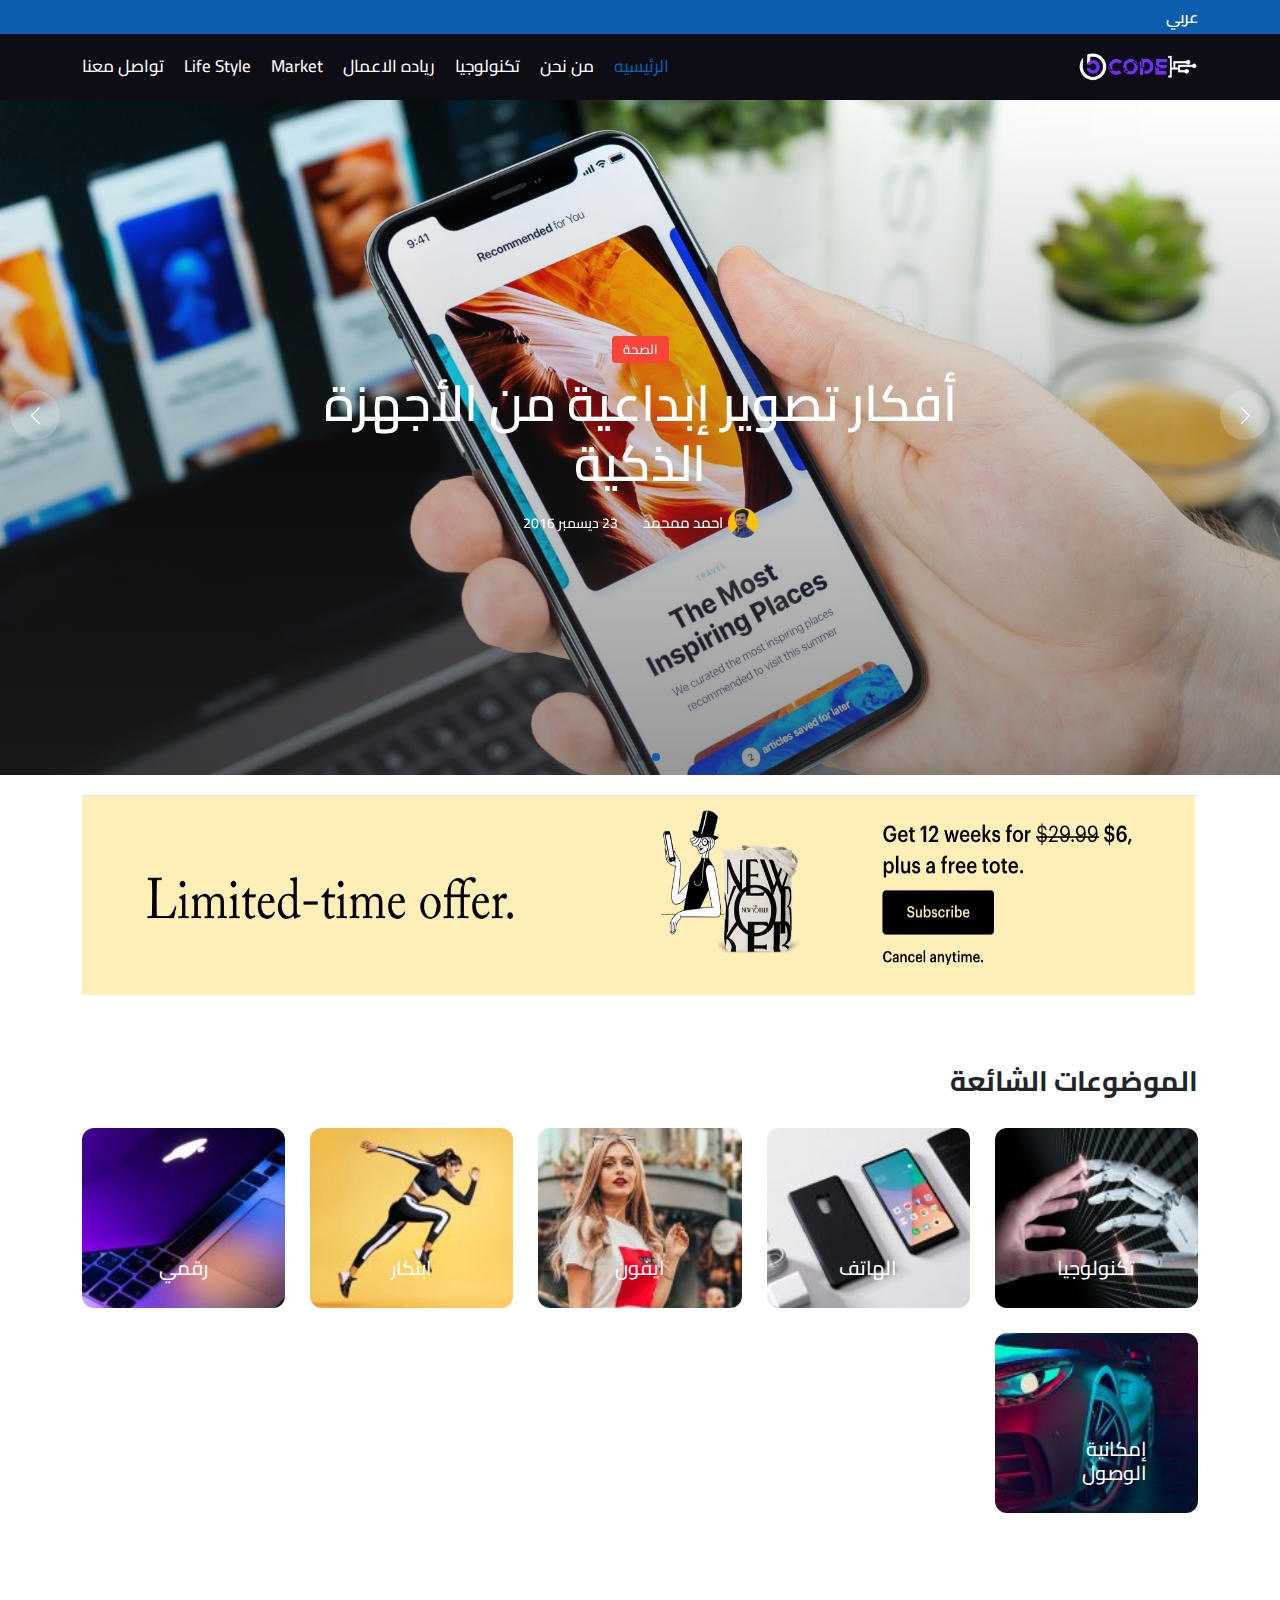
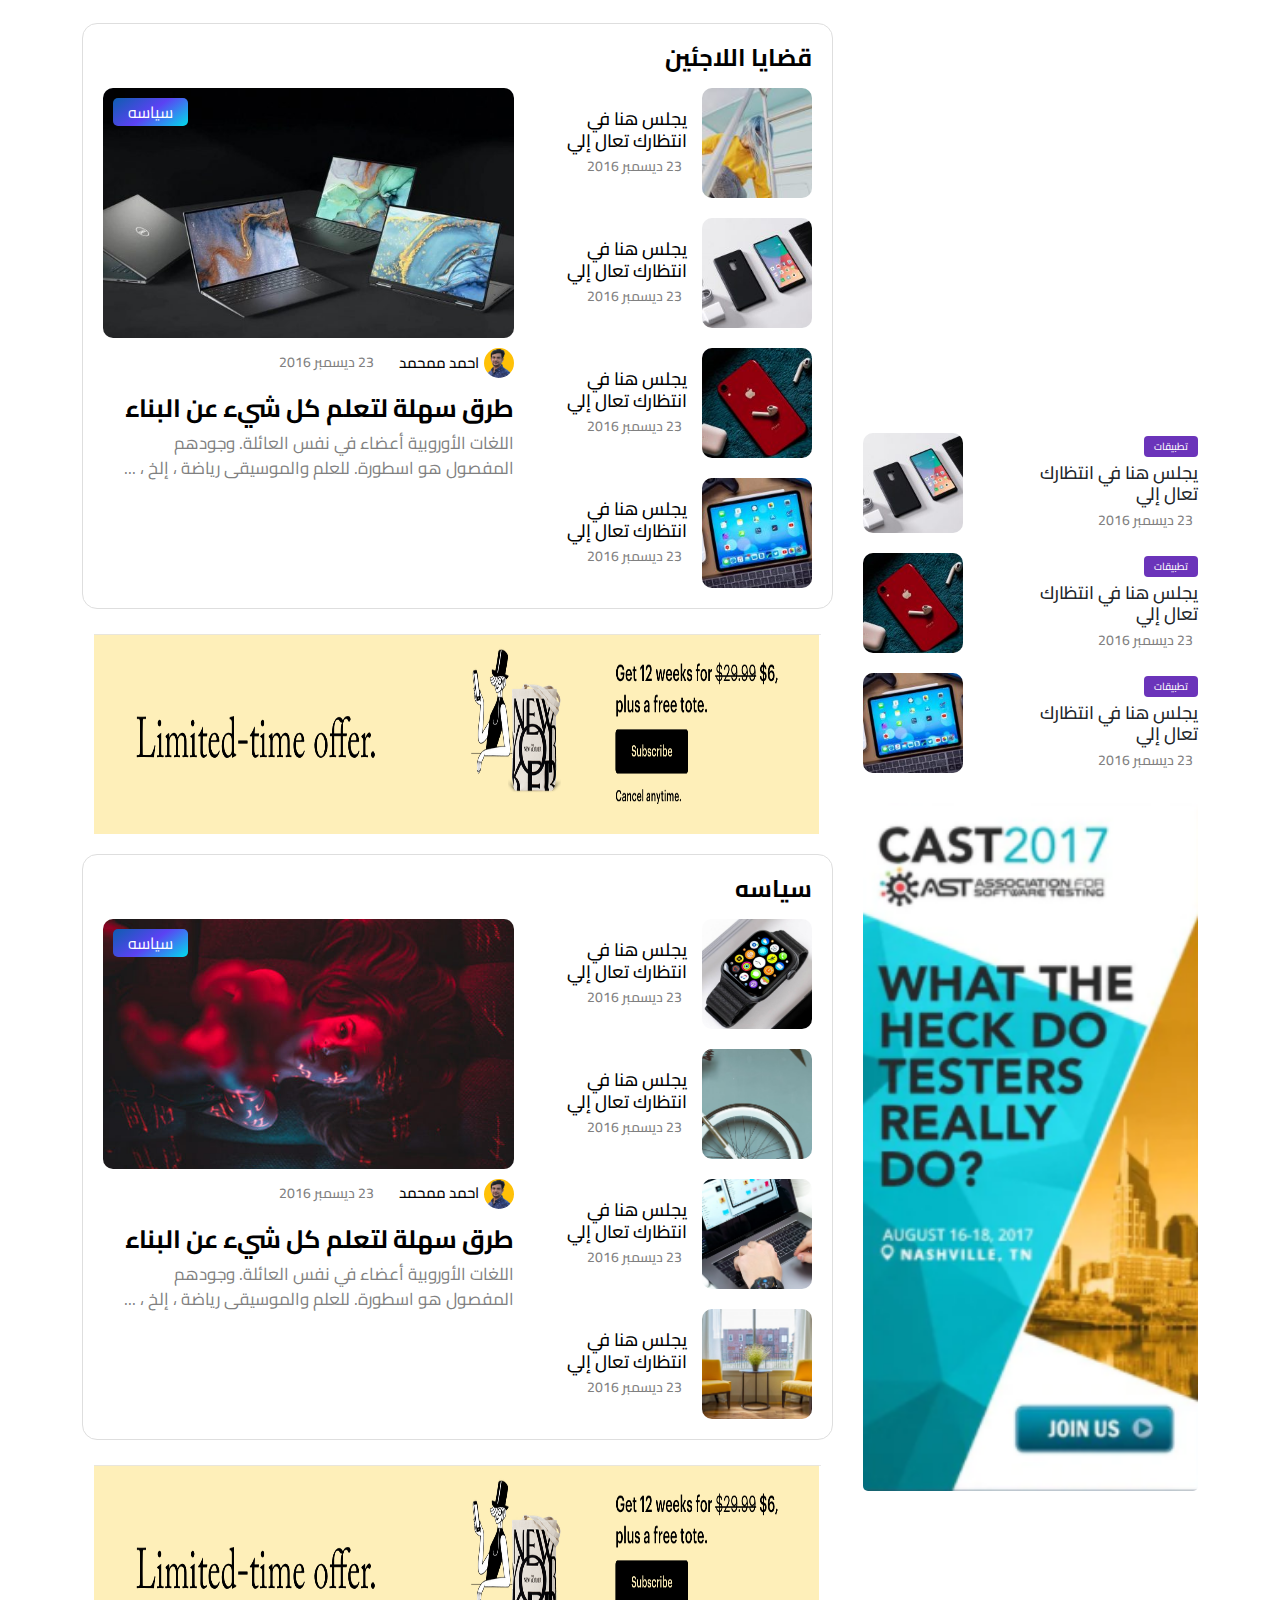
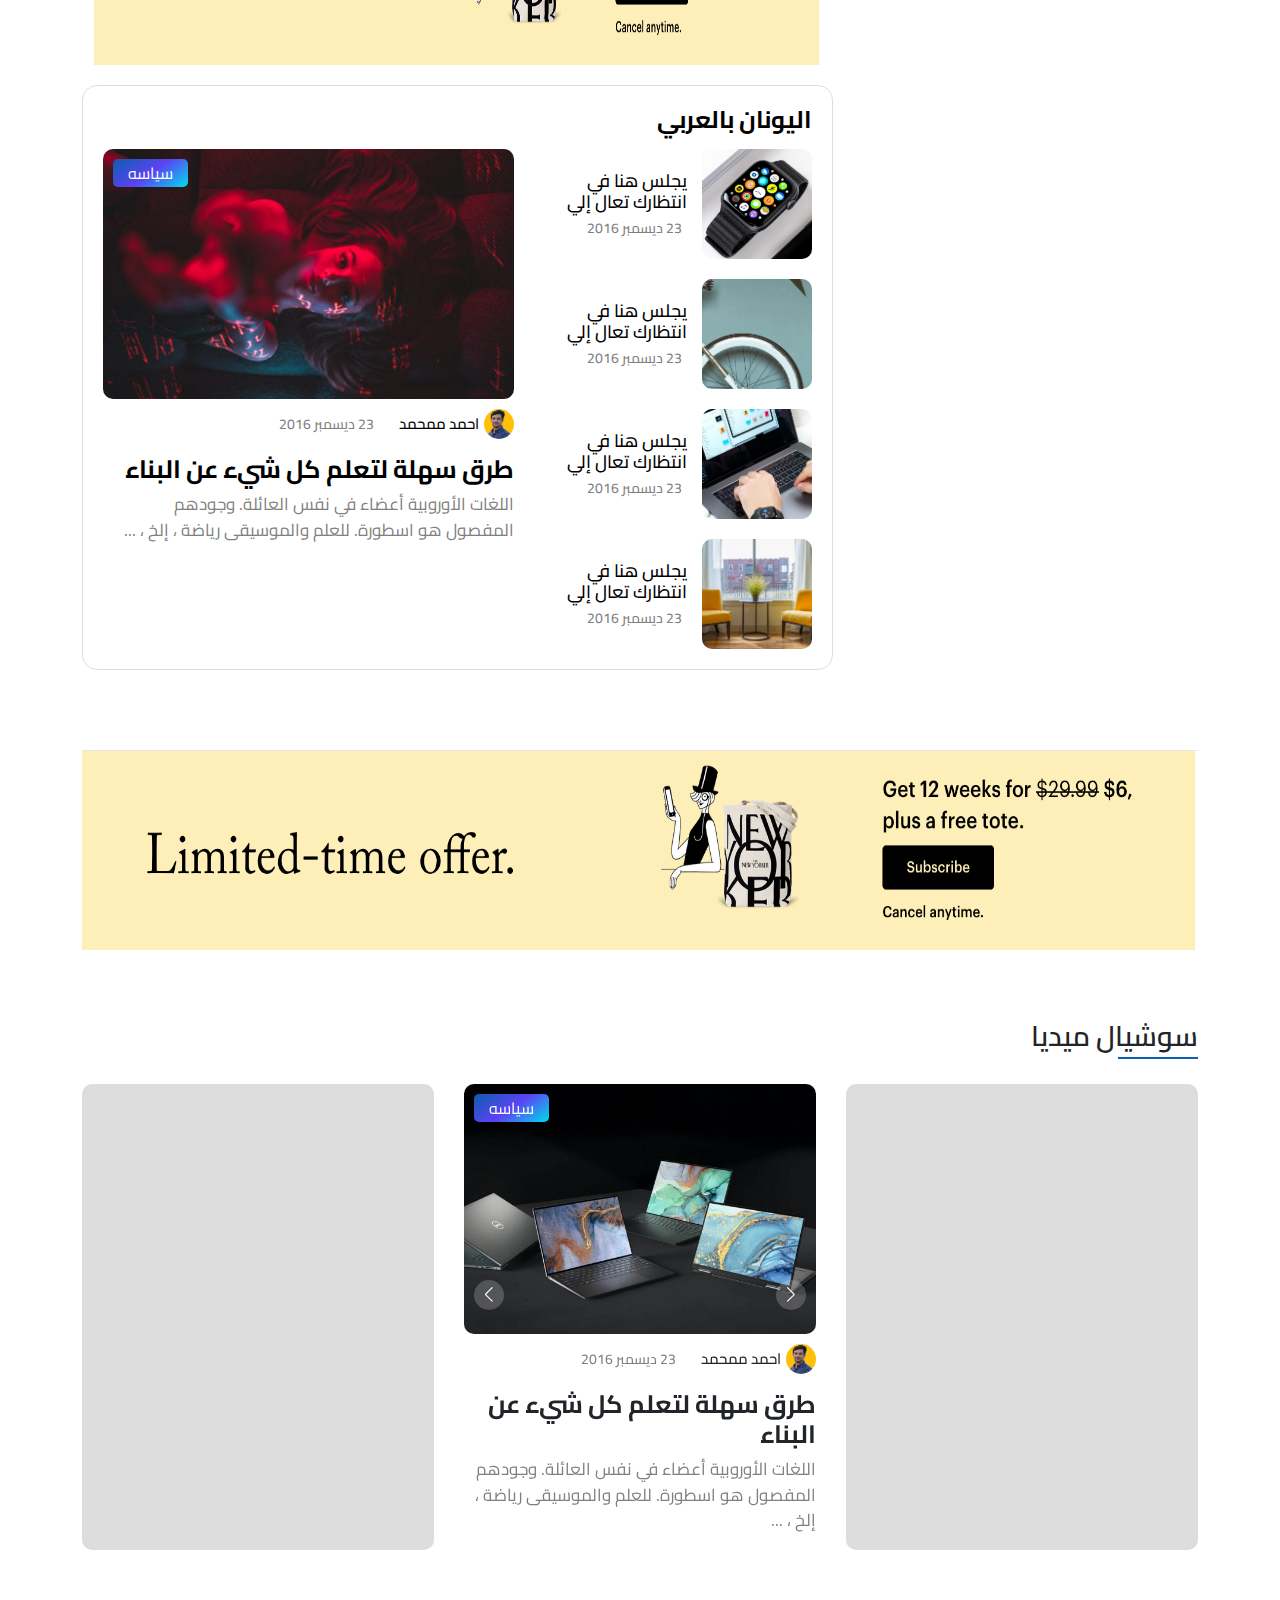
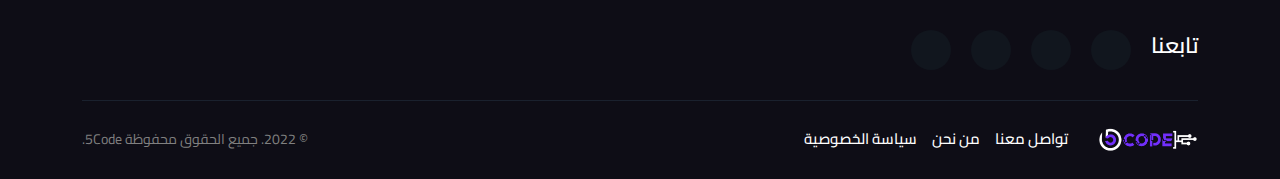
<file: index.html>
<!DOCTYPE html>
<html lang="en" dir="rtl">
  <head>
    <meta charset="UTF-8" />
    <meta name="viewport" content="width=device-width, initial-scale=1.0" />
    <title>Blog Project</title>
    <link rel="stylesheet" href="css/style.css" />
    <link
      rel="stylesheet"
      href="https://cdnjs.cloudflare.com/ajax/libs/font-awesome/6.4.0/css/all.min.css"
      integrity="sha512-iecdLmaskl7CVkqkXNQ/ZH/XLlvWZOJyj7Yy7tcenmpD1ypASozpmT/E0iPtmFIB46ZmdtAc9eNBvH0H/ZpiBw=="
      crossorigin="anonymous"
      referrerpolicy="no-referrer"
    />
    <!-- bootstarp -->
    <link rel="stylesheet" href="css/bootstrap.css" />
    <script src="js/bootstrap.js"></script>
    <!-- swiper -->
    <link rel="stylesheet" href="css/swiper.css" />
  </head>
  <body>
    <!-- start mini header -->
    <div class="mini_header">
      <div class="container">
        <div class="line">
          <div class="left">
            <div class="lang_list">
              <div class="head">
                <span>عربي</span>
              </div>
              <div class="list">
                <div class="item">
                  <span>English</span>
                </div>
                <div class="item">
                  <span>عربي</span>
                </div>
              </div>
            </div>
          </div>
          <div class="right">
            <div class="social_media">
              <a href="#">
                <i class="fa-brands fa-facebook-f"></i>
              </a>
              <a href="#">
                <i class="fa-brands fa-twitter"></i>
              </a>
              <a href="#">
                <i class="fa-brands fa-instagram"></i>
              </a>
              <a href="#">
                <i class="fa-brands fa-youtube"></i>
              </a>
            </div>
          </div>
        </div>
      </div>
    </div>
    <!-- end mini header -->

    <!-- start header -->
    <header>
      <div class="container">
        <a href="index.html" class="logo">
          <img src="./images/logo.png" alt="" />
        </a>

        <div class="links">
          <a href="index.html" class="link active">الرئيسيه</a>
          <a href="about-us.html" class="link">من نحن</a>
          <a href="category.html" class="link">تكنولوجيا</a>
          <a href="category.html" class="link">رياده الاعمال</a>
          <a href="category.html" class="link">Market</a>
          <a href="category.html" class="link">Life Style</a>
          <a href="contact-us.html" class="link">تواصل معنا</a>
        </div>

        <div class="info_header">
          <span class="btn_menu icon_menu">
            <svg
              xmlns="http://www.w3.org/2000/svg"
              fill="none"
              viewBox="0 0 24 24"
              stroke-width="1.5"
              stroke="currentColor"
              class="w-6 h-6"
            >
              <path
                stroke-linecap="round"
                stroke-linejoin="round"
                d="M3.75 6.75h16.5M3.75 12h16.5m-16.5 5.25h16.5"
              />
            </svg>
          </span>
        </div>
      </div>
    </header>
    <!-- end header -->

    <!-- start menu mobile -->
    <div class="overflow"></div>
    <div class="menu_mobile">
      <div class="head">
        <img src="./images/logo.png" alt="logo" />

        <i class="fa-solid fa-xmark btn_close_menu"></i>
      </div>
      <div class="links">
        <a href="index.html" class="link active">الرئيسيه</a>
        <a href="about-us.html" class="link">من نحن</a>
        <a href="category.html" class="link">تكنولوجيا</a>
        <a href="category.html" class="link">رياده الاعمال</a>
        <a href="category.html" class="link">Market</a>
        <a href="category.html" class="link">Life Style</a>
        <a href="contact-us.html" class="link">تواصل معنا</a>
      </div>
    </div>
    <!-- end menu mobile -->

    <!-- start hero section -->
    <div class="hero_section">
      <div class="swiper mySwiper">
        <div class="swiper-wrapper">
          <div class="swiper-slide">
            <a
              href="postDetails.html"
              class="item"
              style="background-image: url(./images/swiper-img3.jpg)"
            >
              <div class="content">
                <div class="type">الصحة</div>
                <h3 class="title">أفكار تصوير إبداعية من الأجهزة الذكية</h3>
                <div class="details">
                  <div class="author">
                    <img src="images/author.png" alt="author" />
                    <span>احمد ممحمد</span>
                  </div>
                  <div class="date">
                    <i class="fa-regular fa-clock"></i>
                    <span> 23 ديسمبر 2016</span>
                  </div>
                </div>
              </div>
            </a>
          </div>
          <div class="swiper-slide">
            <a
              href="postDetails.html"
              class="item"
              style="background-image: url(./images/swiper-img.jpg)"
            >
              <div class="content">
                <div class="type">الصحة</div>
                <h3 class="title">أفكار تصوير إبداعية من الأجهزة الذكية</h3>
                <div class="details">
                  <div class="author">
                    <img src="images/author.png" alt="author" />
                    <span>احمد ممحمد</span>
                  </div>
                  <div class="date">
                    <i class="fa-regular fa-clock"></i>
                    <span> 23 ديسمبر 2016</span>
                  </div>
                </div>
              </div>
            </a>
          </div>
          <div class="swiper-slide">
            <a
              href="postDetails.html"
              class="item"
              style="background-image: url(./images/swiper-img2.jpg)"
            >
              <div class="content">
                <div class="type">الصحة</div>
                <h3 class="title">أفكار تصوير إبداعية من الأجهزة الذكية</h3>
                <div class="details">
                  <div class="author">
                    <img src="images/author.png" alt="author" />
                    <span>احمد ممحمد</span>
                  </div>
                  <div class="date">
                    <i class="fa-regular fa-clock"></i>
                    <span> 23 ديسمبر 2016</span>
                  </div>
                </div>
              </div>
            </a>
          </div>
        </div>
        <div class="swiper-button-next"></div>
        <div class="swiper-button-prev"></div>
        <div class="swiper-pagination"></div>
      </div>
    </div>
    <!-- end hero section -->

    <div class="ad_space">
      <div class="container">
        <a href="#" class="image_banner">
          <img src="./images/new-yorker-banner-ad-.png" alt="" loading="lazy" />
        </a>
      </div>
    </div>

    <!-- start Trending Topics -->
    <div class="trending_topics">
      <div class="container">
        <h3 class="title">الموضوعات الشائعة</h3>

        <div class="boxs">
          <a href="#" class="box">
            <img src="images/trending1.jpg" alt="trending" loading="lazy" />
            <div class="text">
              <h3>تكنولوجيا</h3>
            </div>
          </a>
          <a href="#" class="box">
            <img src="images/trending2.jpg" alt="trending" loading="lazy" />
            <div class="text">
              <h3>الهاتف</h3>
            </div>
          </a>
          <a href="#" class="box">
            <img src="images/trending3.jpg" alt="trending" loading="lazy" />
            <div class="text">
              <h3>ايفون</h3>
            </div>
          </a>
          <a href="#" class="box">
            <img src="images/trending4.jpg" alt="trending" loading="lazy" />
            <div class="text">
              <h3>ابتكار</h3>
            </div>
          </a>
          <a href="#" class="box">
            <img src="images/trending5.jpg" alt="trending" loading="lazy" />
            <div class="text">
              <h3>رقمي</h3>
            </div>
          </a>
          <a href="#" class="box">
            <img src="images/trending6.jpg" alt="trending" loading="lazy" />
            <div class="text">
              <h3>إمكانية الوصول</h3>
            </div>
          </a>
        </div>
      </div>
    </div>
    <!-- end Trending Topics -->

    <!-- start main Content page -->
    <div class="main_content_page">
      <div class="container">
        <div class="line">
          <div class="left">
            <div class="videos_category">
              <div class="swiper swiper_videos">
                <div class="swiper-wrapper">
                  <div class="swiper-slide">
                    <div class="item">
                      <iframe
                        src="https://www.youtube.com/embed/tgbNymZ7vqY?autoplay=1"
                      >
                      </iframe>
                    </div>
                  </div>
                  <div class="swiper-slide">
                    <div class="item">
                      <iframe
                        src="https://www.youtube.com/embed/tgbNymZ7vqY?autoplay=1"
                      >
                      </iframe>
                    </div>
                  </div>
                  <div class="swiper-slide">
                    <div class="item">
                      <iframe
                        src="https://www.youtube.com/embed/tgbNymZ7vqY?autoplay=1"
                      >
                      </iframe>
                    </div>
                  </div>
                </div>
                <div class="swiper-button-next"></div>
                <div class="swiper-button-prev"></div>
              </div>
            </div>

            <div class="news_posts">
              <div class="boxs">
                <a href="#" class="box">
                  <div class="text">
                    <div class="type">تطبيقات</div>
                    <h4 class="box_title">يجلس هنا في انتظارك تعال إلي</h4>
                    <div class="date">
                      <i class="fa-regular fa-clock"></i>
                      <span> 23 ديسمبر 2016</span>
                    </div>
                  </div>
                  <div class="image">
                    <img src="images/post2.jpg" alt="post" loading="lazy" />
                  </div>
                </a>
                <a href="#" class="box">
                  <div class="text">
                    <div class="type">تطبيقات</div>
                    <h4 class="box_title">يجلس هنا في انتظارك تعال إلي</h4>
                    <div class="date">
                      <i class="fa-regular fa-clock"></i>
                      <span> 23 ديسمبر 2016</span>
                    </div>
                  </div>
                  <div class="image">
                    <img src="images/post3.jpg" alt="post" loading="lazy" />
                  </div>
                </a>
                <a href="#" class="box">
                  <div class="text">
                    <div class="type">تطبيقات</div>
                    <h4 class="box_title">يجلس هنا في انتظارك تعال إلي</h4>
                    <div class="date">
                      <i class="fa-regular fa-clock"></i>
                      <span> 23 ديسمبر 2016</span>
                    </div>
                  </div>
                  <div class="image">
                    <img src="images/post4.jpg" alt="post" loading="lazy" />
                  </div>
                </a>
              </div>
            </div>

            <div class="ads_box">
              <a href="#" class="image_banner">
                <img src="./images/banner3.webp" alt="" />
              </a>
            </div>
          </div>
          <div class="right">
            <div class="category">
              <h4 class="title">قضايا اللاجئين</h4>
              <div class="line_category">
                <div class="boxs">
                  <a href="postDetails.html" class="box">
                    <div class="image">
                      <img src="images/post1.jpg" alt="post" loading="lazy" />
                    </div>
                    <div class="text">
                      <h4 class="box_title">يجلس هنا في انتظارك تعال إلي</h4>
                      <div class="date">
                        <i class="fa-regular fa-clock"></i>
                        <span>23 ديسمبر 2016 </span>
                      </div>
                    </div>
                  </a>
                  <a href="postDetails.html" class="box">
                    <div class="image">
                      <img src="images/post2.jpg" alt="post" loading="lazy" />
                    </div>
                    <div class="text">
                      <h4 class="box_title">يجلس هنا في انتظارك تعال إلي</h4>
                      <div class="date">
                        <i class="fa-regular fa-clock"></i>
                        <span>23 ديسمبر 2016 </span>
                      </div>
                    </div>
                  </a>
                  <a href="postDetails.html" class="box">
                    <div class="image">
                      <img src="images/post3.jpg" alt="post" loading="lazy" />
                    </div>
                    <div class="text">
                      <h4 class="box_title">يجلس هنا في انتظارك تعال إلي</h4>
                      <div class="date">
                        <i class="fa-regular fa-clock"></i>
                        <span>23 ديسمبر 2016 </span>
                      </div>
                    </div>
                  </a>
                  <a href="postDetails.html" class="box">
                    <div class="image">
                      <img src="images/post4.jpg" alt="post" loading="lazy" />
                    </div>
                    <div class="text">
                      <h4 class="box_title">يجلس هنا في انتظارك تعال إلي</h4>
                      <div class="date">
                        <i class="fa-regular fa-clock"></i>
                        <span>23 ديسمبر 2016 </span>
                      </div>
                    </div>
                  </a>
                </div>
                <a href="postDetails.html" class="main_box">
                  <div class="image">
                    <img src="images/post11.jpg" alt="post" loading="lazy" />
                  </div>
                  <div class="text">
                    <div class="type">سياسه</div>
                    <div class="details">
                      <div class="author">
                        <img src="images/author.png" alt="author" />
                        <span>احمد ممحمد</span>
                      </div>
                      <div class="date">
                        <i class="fa-regular fa-clock"></i>
                        <span> 23 ديسمبر 2016</span>
                      </div>
                    </div>
                    <h3 class="box_title">طرق سهلة لتعلم كل شيء عن البناء</h3>
                    <p class="desc">
                      اللغات الأوروبية أعضاء في نفس العائلة. وجودهم المفصول هو
                      اسطورة. للعلم والموسيقى رياضة ، إلخ ، ...
                    </p>
                  </div>
                </a>
              </div>
            </div>
            <div class="ad_space">
              <div class="container">
                <a href="#" class="image_banner">
                  <img
                    src="./images/new-yorker-banner-ad-.png"
                    alt=""
                    loading="lazy"
                  />
                </a>
              </div>
            </div>
            <div class="category">
              <h4 class="title">سياسه</h4>
              <div class="line_category">
                <div class="boxs">
                  <a href="postDetails.html" class="box">
                    <div class="image">
                      <img src="images/post6.jpg" alt="post" loading="lazy" />
                    </div>
                    <div class="text">
                      <h4 class="box_title">يجلس هنا في انتظارك تعال إلي</h4>
                      <div class="date">
                        <i class="fa-regular fa-clock"></i>
                        <span>23 ديسمبر 2016 </span>
                      </div>
                    </div>
                  </a>
                  <a href="postDetails.html" class="box">
                    <div class="image">
                      <img src="images/post7.jpg" alt="post" loading="lazy" />
                    </div>
                    <div class="text">
                      <h4 class="box_title">يجلس هنا في انتظارك تعال إلي</h4>
                      <div class="date">
                        <i class="fa-regular fa-clock"></i>
                        <span>23 ديسمبر 2016 </span>
                      </div>
                    </div>
                  </a>
                  <a href="postDetails.html" class="box">
                    <div class="image">
                      <img src="images/post8.jpg" alt="post" loading="lazy" />
                    </div>
                    <div class="text">
                      <h4 class="box_title">يجلس هنا في انتظارك تعال إلي</h4>
                      <div class="date">
                        <i class="fa-regular fa-clock"></i>
                        <span>23 ديسمبر 2016 </span>
                      </div>
                    </div>
                  </a>
                  <a href="postDetails.html" class="box">
                    <div class="image">
                      <img src="images/post9.jpg" alt="post" loading="lazy" />
                    </div>
                    <div class="text">
                      <h4 class="box_title">يجلس هنا في انتظارك تعال إلي</h4>
                      <div class="date">
                        <i class="fa-regular fa-clock"></i>
                        <span>23 ديسمبر 2016 </span>
                      </div>
                    </div>
                  </a>
                </div>
                <a href="postDetails.html" class="main_box">
                  <div class="image">
                    <img src="images/post13.jpg" alt="post" loading="lazy" />
                  </div>
                  <div class="text">
                    <div class="type">سياسه</div>
                    <div class="details">
                      <div class="author">
                        <img src="images/author.png" alt="author" />
                        <span>احمد ممحمد</span>
                      </div>
                      <div class="date">
                        <i class="fa-regular fa-clock"></i>
                        <span> 23 ديسمبر 2016</span>
                      </div>
                    </div>
                    <h3 class="box_title">طرق سهلة لتعلم كل شيء عن البناء</h3>
                    <p class="desc">
                      اللغات الأوروبية أعضاء في نفس العائلة. وجودهم المفصول هو
                      اسطورة. للعلم والموسيقى رياضة ، إلخ ، ...
                    </p>
                  </div>
                </a>
              </div>
            </div>
            <div class="ad_space">
              <div class="container">
                <a href="#" class="image_banner">
                  <img
                    src="./images/new-yorker-banner-ad-.png"
                    alt=""
                    loading="lazy"
                  />
                </a>
              </div>
            </div>
            <div class="category">
              <h4 class="title">اليونان بالعربي</h4>
              <div class="line_category">
                <div class="boxs">
                  <a href="postDetails.html" class="box">
                    <div class="image">
                      <img src="images/post6.jpg" alt="post" loading="lazy" />
                    </div>
                    <div class="text">
                      <h4 class="box_title">يجلس هنا في انتظارك تعال إلي</h4>
                      <div class="date">
                        <i class="fa-regular fa-clock"></i>
                        <span>23 ديسمبر 2016 </span>
                      </div>
                    </div>
                  </a>
                  <a href="postDetails.html" class="box">
                    <div class="image">
                      <img src="images/post7.jpg" alt="post" loading="lazy" />
                    </div>
                    <div class="text">
                      <h4 class="box_title">يجلس هنا في انتظارك تعال إلي</h4>
                      <div class="date">
                        <i class="fa-regular fa-clock"></i>
                        <span>23 ديسمبر 2016 </span>
                      </div>
                    </div>
                  </a>
                  <a href="postDetails.html" class="box">
                    <div class="image">
                      <img src="images/post8.jpg" alt="post" loading="lazy" />
                    </div>
                    <div class="text">
                      <h4 class="box_title">يجلس هنا في انتظارك تعال إلي</h4>
                      <div class="date">
                        <i class="fa-regular fa-clock"></i>
                        <span>23 ديسمبر 2016 </span>
                      </div>
                    </div>
                  </a>
                  <a href="postDetails.html" class="box">
                    <div class="image">
                      <img src="images/post9.jpg" alt="post" loading="lazy" />
                    </div>
                    <div class="text">
                      <h4 class="box_title">يجلس هنا في انتظارك تعال إلي</h4>
                      <div class="date">
                        <i class="fa-regular fa-clock"></i>
                        <span>23 ديسمبر 2016 </span>
                      </div>
                    </div>
                  </a>
                </div>
                <a href="postDetails.html" class="main_box">
                  <div class="image">
                    <img src="images/post13.jpg" alt="post" loading="lazy" />
                  </div>
                  <div class="text">
                    <div class="type">سياسه</div>
                    <div class="details">
                      <div class="author">
                        <img src="images/author.png" alt="author" />
                        <span>احمد ممحمد</span>
                      </div>
                      <div class="date">
                        <i class="fa-regular fa-clock"></i>
                        <span> 23 ديسمبر 2016</span>
                      </div>
                    </div>
                    <h3 class="box_title">طرق سهلة لتعلم كل شيء عن البناء</h3>
                    <p class="desc">
                      اللغات الأوروبية أعضاء في نفس العائلة. وجودهم المفصول هو
                      اسطورة. للعلم والموسيقى رياضة ، إلخ ، ...
                    </p>
                  </div>
                </a>
              </div>
            </div>
          </div>
        </div>
      </div>
    </div>
    <!-- end main content page -->

    <div class="ad_space">
      <div class="container">
        <a href="#" class="image_banner">
          <img src="./images/new-yorker-banner-ad-.png" alt="" loading="lazy" />
        </a>
      </div>
    </div>

    <!-- start social media section -->
    <div class="social_media_section">
      <div class="container">
        <h3 class="title">سوشيال ميديا</h3>
        <div class="line">
          <div class="ad-space">
            <a href="#" class="image_banner">
              <img src="./images/banner2.jfif" alt="" loading="lazy" />
            </a>
          </div>
          <div class="boxs">
            <div class="swiper swiper_posts">
              <div class="swiper-wrapper">
                <div class="swiper-slide">
                  <a href="postDetails.html" class="box">
                    <div class="image">
                      <img src="images/post11.jpg" alt="post" loading="lazy" />
                    </div>
                    <div class="text">
                      <div class="type">سياسه</div>
                      <div class="details">
                        <div class="author">
                          <img src="images/author.png" alt="author" />
                          <span>احمد ممحمد</span>
                        </div>
                        <div class="date">
                          <i class="fa-regular fa-clock"></i>
                          <span> 23 ديسمبر 2016</span>
                        </div>
                      </div>
                      <h3 class="box_title">طرق سهلة لتعلم كل شيء عن البناء</h3>
                      <p class="desc">
                        اللغات الأوروبية أعضاء في نفس العائلة. وجودهم المفصول هو
                        اسطورة. للعلم والموسيقى رياضة ، إلخ ، ...
                      </p>
                    </div>
                  </a>
                </div>
                <div class="swiper-slide">
                  <a href="postDetails.html" class="box">
                    <div class="image">
                      <img src="images/post11.jpg" alt="post" loading="lazy" />
                    </div>
                    <div class="text">
                      <div class="type">سياسه</div>
                      <div class="details">
                        <div class="author">
                          <img src="images/author.png" alt="author" />
                          <span>احمد ممحمد</span>
                        </div>
                        <div class="date">
                          <i class="fa-regular fa-clock"></i>
                          <span> 23 ديسمبر 2016</span>
                        </div>
                      </div>
                      <h3 class="box_title">طرق سهلة لتعلم كل شيء عن البناء</h3>
                      <p class="desc">
                        اللغات الأوروبية أعضاء في نفس العائلة. وجودهم المفصول هو
                        اسطورة. للعلم والموسيقى رياضة ، إلخ ، ...
                      </p>
                    </div>
                  </a>
                </div>
                <div class="swiper-slide">
                  <a href="postDetails.html" class="box">
                    <div class="image">
                      <img src="images/post11.jpg" alt="post" loading="lazy" />
                    </div>
                    <div class="text">
                      <div class="type">سياسه</div>
                      <div class="details">
                        <div class="author">
                          <img src="images/author.png" alt="author" />
                          <span>احمد ممحمد</span>
                        </div>
                        <div class="date">
                          <i class="fa-regular fa-clock"></i>
                          <span> 23 ديسمبر 2016</span>
                        </div>
                      </div>
                      <h3 class="box_title">طرق سهلة لتعلم كل شيء عن البناء</h3>
                      <p class="desc">
                        اللغات الأوروبية أعضاء في نفس العائلة. وجودهم المفصول هو
                        اسطورة. للعلم والموسيقى رياضة ، إلخ ، ...
                      </p>
                    </div>
                  </a>
                </div>
              </div>
              <div class="swiper-button-next"></div>
              <div class="swiper-button-prev"></div>
            </div>
          </div>
          <div class="ad-space">
            <a href="#" class="image_banner">
              <img src="./images/banner2.jfif" alt="" loading="lazy" />
            </a>
          </div>
        </div>
      </div>
    </div>
    <!-- end social media section -->

    <!-- start footer -->
    <footer>
      <div class="container">
        <div class="footer_top">
          <h4>تابعنا</h4>
          <div class="social_media">
            <a href="#">
              <i class="fa-brands fa-facebook-f"></i>
            </a>
            <a href="#">
              <i class="fa-brands fa-twitter"></i>
            </a>
            <a href="#">
              <i class="fa-brands fa-instagram"></i>
            </a>
            <a href="#">
              <i class="fa-brands fa-youtube"></i>
            </a>
          </div>
        </div>
        <div class="footer_bottom">
          <div class="info">
            <div class="logo">
              <img src="./images/logo.png" alt="" />
            </div>
            <div class="links">
              <a href="contact.html" class="link">تواصل معنا</a>
              <a href="about-us.html" class="link">من نحن</a>
              <a href="privacy-policy.html" class="link">سياسة الخصوصية</a>
            </div>
          </div>
          <p>© 2022. جميع الحقوق محفوظة 5Code.</p>
        </div>
      </div>
    </footer>
    <!-- end footr -->

    <script src="./js/main.js"></script>
    <script src="./js/swiper.js"></script>
    <script>
      var swiper = new Swiper(".mySwiper", {
        spaceBetween: 30,
        centeredSlides: true,
        loop: true,
        autoplay: {
          delay: 4500,
          disableOnInteraction: false,
        },
        pagination: {
          el: ".swiper-pagination",
          clickable: true,
        },
        navigation: {
          nextEl: ".swiper-button-next",
          prevEl: ".swiper-button-prev",
        },
      });
      var swiper = new Swiper(".swiper_videos", {
        spaceBetween: 30,
        centeredSlides: true,
        loop: true,
        // autoplay: {
        //   delay: 4500,
        // },
        pagination: {
          el: ".swiper-pagination",
          clickable: true,
        },
        navigation: {
          nextEl: ".swiper-button-next",
          prevEl: ".swiper-button-prev",
        },
      });
      var swiper = new Swiper(".swiper_posts", {
        spaceBetween: 30,
        centeredSlides: true,
        loop: true,
        autoplay: {
          delay: 4500,
          disableOnInteraction: false,
        },
        pagination: {
          el: ".swiper-pagination",
          clickable: true,
        },
        navigation: {
          nextEl: ".swiper-button-next",
          prevEl: ".swiper-button-prev",
        },
      });
    </script>
  </body>
</html>
</file>
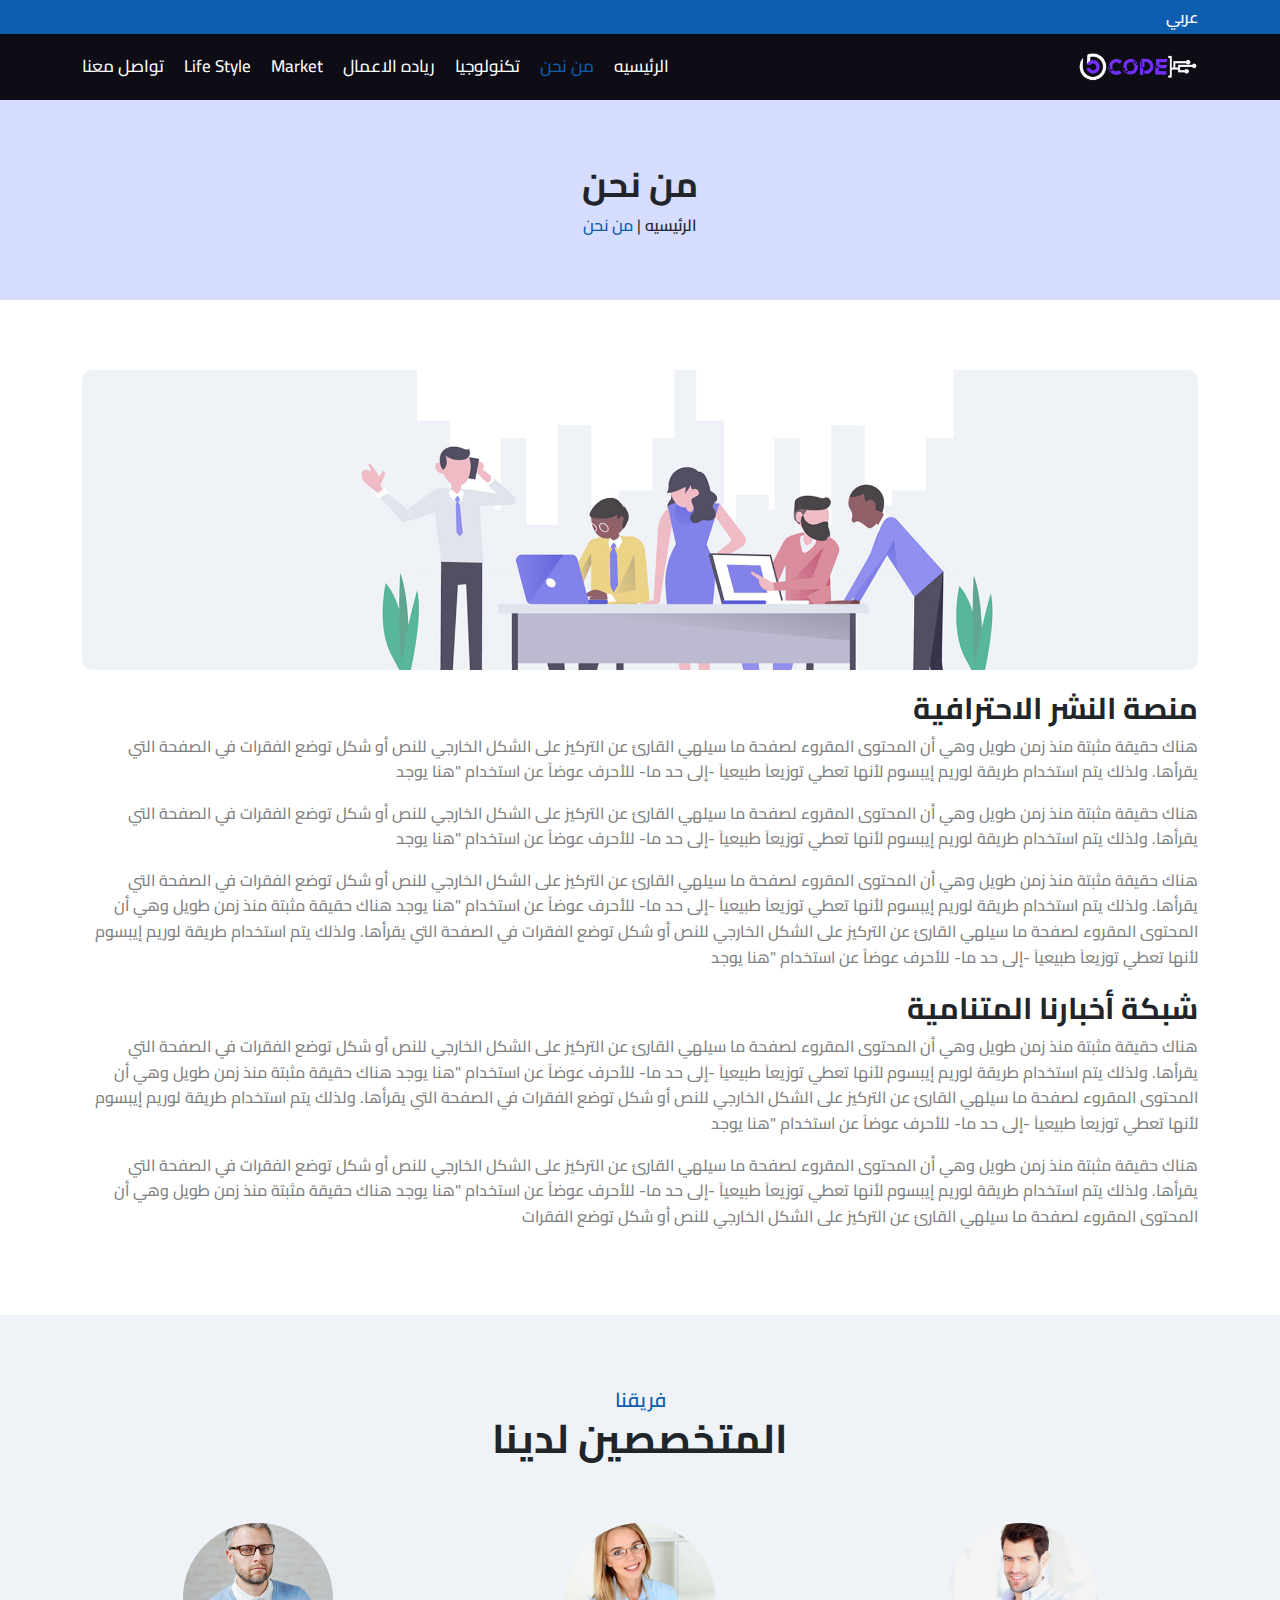
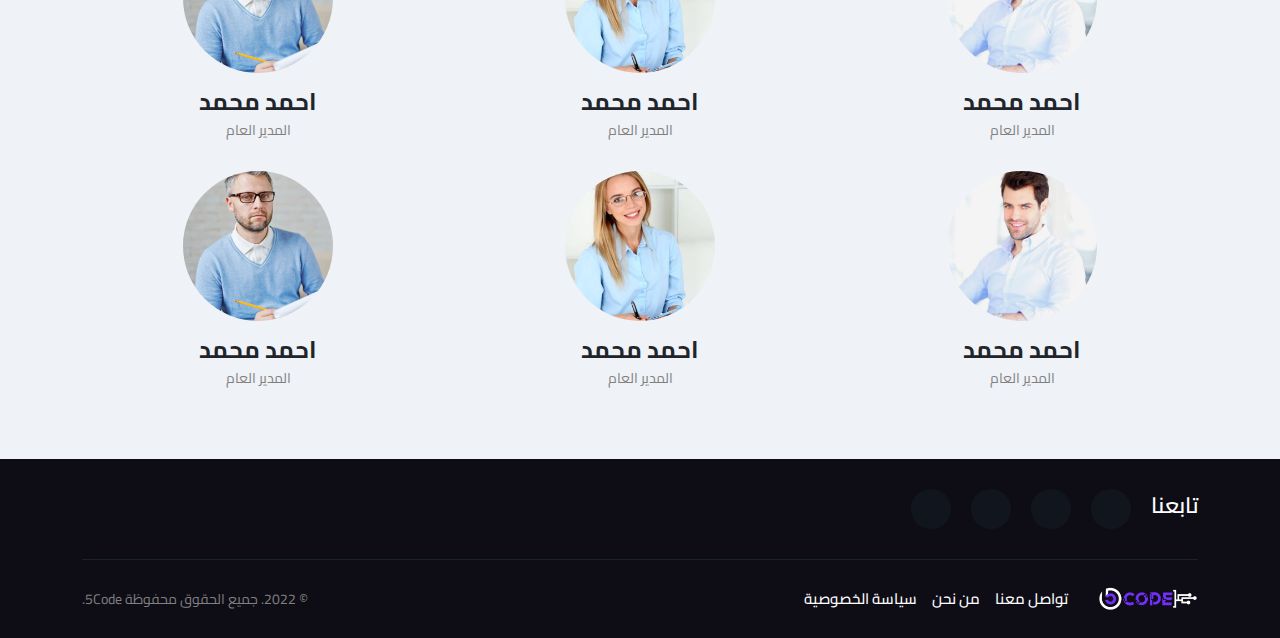
<file: about-us.html>
<!DOCTYPE html>
<html lang="en" dir="rtl">
  <head>
    <meta charset="UTF-8" />
    <meta name="viewport" content="width=device-width, initial-scale=1.0" />
    <title>Blog Project</title>
    <link rel="stylesheet" href="css/style.css" />
    <link
      rel="stylesheet"
      href="https://cdnjs.cloudflare.com/ajax/libs/font-awesome/6.4.0/css/all.min.css"
      integrity="sha512-iecdLmaskl7CVkqkXNQ/ZH/XLlvWZOJyj7Yy7tcenmpD1ypASozpmT/E0iPtmFIB46ZmdtAc9eNBvH0H/ZpiBw=="
      crossorigin="anonymous"
      referrerpolicy="no-referrer"
    />
    <!-- bootstarp -->
    <link rel="stylesheet" href="css/bootstrap.css" />
    <script src="js/bootstrap.js"></script>
  </head>
  <body>
    <!-- start mini header -->
    <div class="mini_header">
      <div class="container">
        <div class="line">
          <div class="left">
            <div class="lang_list">
              <div class="head">
                <span>عربي</span>
              </div>
              <div class="list">
                <div class="item">
                  <span>English</span>
                </div>
                <div class="item">
                  <span>عربي</span>
                </div>
              </div>
            </div>
          </div>
          <div class="right">
            <div class="social_media">
              <a href="#">
                <i class="fa-brands fa-facebook-f"></i>
              </a>
              <a href="#">
                <i class="fa-brands fa-twitter"></i>
              </a>
              <a href="#">
                <i class="fa-brands fa-instagram"></i>
              </a>
              <a href="#">
                <i class="fa-brands fa-youtube"></i>
              </a>
            </div>
          </div>
        </div>
      </div>
    </div>
    <!-- end mini header -->

    <!-- start header -->
    <header>
      <div class="container">
        <a href="index.html" class="logo">
          <img src="./images/logo.png" alt="logo" />
        </a>

        <div class="links">
          <a href="index.html" class="link">الرئيسيه</a>
          <a href="about-us.html" class="link active">من نحن</a>
          <a href="category.html" class="link">تكنولوجيا</a>
          <a href="category.html" class="link">رياده الاعمال</a>
          <a href="category.html" class="link">Market</a>
          <a href="category.html" class="link">Life Style</a>
          <a href="contact-us.html" class="link">تواصل معنا</a>
        </div>

        <div class="info_header">
          <span class="btn_menu icon_menu">
            <i class="fa-solid fa-bars"></i>
          </span>
        </div>
      </div>
    </header>
    <!-- end header -->

    <!-- start menu mobile -->
    <div class="overflow"></div>
    <div class="menu_mobile">
      <div class="head">
        <img src="./images/logo.png" alt="logo" />

        <i class="fa-solid fa-xmark btn_close_menu"></i>
      </div>
      <div class="links">
        <a href="index.html" class="link">الرئيسيه</a>
        <a href="about-us.html" class="link active">من نحن</a>
        <a href="category.html" class="link">تكنولوجيا</a>
        <a href="category.html" class="link">رياده الاعمال</a>
        <a href="category.html" class="link">Market</a>
        <a href="category.html" class="link">Life Style</a>
        <a href="contact-us.html" class="link">تواصل معنا</a>
      </div>
    </div>
    <!-- end menu mobile -->

    <!-- start main_head section -->
    <div class="main_head">
      <div class="container">
        <div class="content">
          <h3>من نحن</h3>
          <p>
            <a href="index.html">الرئيسيه</a> |
            <a href="about-us.html">من نحن</a>
          </p>
        </div>
      </div>
    </div>
    <!-- end main_head section -->

    <!-- start info about -->
    <div class="info_about">
      <div class="container">
        <div class="line">
          <div class="image">
            <img src="images/about_page_title.png" alt="" loading="lazy" />
          </div>

          <div class="text">
            <h2 class="title">منصة النشر الاحترافية</h2>
            <p class="desc">
              هناك حقيقة مثبتة منذ زمن طويل وهي أن المحتوى المقروء لصفحة ما
              سيلهي القارئ عن التركيز على الشكل الخارجي للنص أو شكل توضع الفقرات
              في الصفحة التي يقرأها. ولذلك يتم استخدام طريقة لوريم إيبسوم لأنها
              تعطي توزيعاَ طبيعياَ -إلى حد ما- للأحرف عوضاً عن استخدام "هنا يوجد
            </p>
            <p class="desc">
              هناك حقيقة مثبتة منذ زمن طويل وهي أن المحتوى المقروء لصفحة ما
              سيلهي القارئ عن التركيز على الشكل الخارجي للنص أو شكل توضع الفقرات
              في الصفحة التي يقرأها. ولذلك يتم استخدام طريقة لوريم إيبسوم لأنها
              تعطي توزيعاَ طبيعياَ -إلى حد ما- للأحرف عوضاً عن استخدام "هنا يوجد
            </p>
            <p class="desc">
              هناك حقيقة مثبتة منذ زمن طويل وهي أن المحتوى المقروء لصفحة ما
              سيلهي القارئ عن التركيز على الشكل الخارجي للنص أو شكل توضع الفقرات
              في الصفحة التي يقرأها. ولذلك يتم استخدام طريقة لوريم إيبسوم لأنها
              تعطي توزيعاَ طبيعياَ -إلى حد ما- للأحرف عوضاً عن استخدام "هنا يوجد
              هناك حقيقة مثبتة منذ زمن طويل وهي أن المحتوى المقروء لصفحة ما
              سيلهي القارئ عن التركيز على الشكل الخارجي للنص أو شكل توضع الفقرات
              في الصفحة التي يقرأها. ولذلك يتم استخدام طريقة لوريم إيبسوم لأنها
              تعطي توزيعاَ طبيعياَ -إلى حد ما- للأحرف عوضاً عن استخدام "هنا يوجد
            </p>
          </div>
          <div class="text">
            <h2 class="title">شبكة أخبارنا المتنامية</h2>
            <p class="desc">
              هناك حقيقة مثبتة منذ زمن طويل وهي أن المحتوى المقروء لصفحة ما
              سيلهي القارئ عن التركيز على الشكل الخارجي للنص أو شكل توضع الفقرات
              في الصفحة التي يقرأها. ولذلك يتم استخدام طريقة لوريم إيبسوم لأنها
              تعطي توزيعاَ طبيعياَ -إلى حد ما- للأحرف عوضاً عن استخدام "هنا يوجد
              هناك حقيقة مثبتة منذ زمن طويل وهي أن المحتوى المقروء لصفحة ما
              سيلهي القارئ عن التركيز على الشكل الخارجي للنص أو شكل توضع الفقرات
              في الصفحة التي يقرأها. ولذلك يتم استخدام طريقة لوريم إيبسوم لأنها
              تعطي توزيعاَ طبيعياَ -إلى حد ما- للأحرف عوضاً عن استخدام "هنا يوجد
            </p>

            <p class="desc">
              هناك حقيقة مثبتة منذ زمن طويل وهي أن المحتوى المقروء لصفحة ما
              سيلهي القارئ عن التركيز على الشكل الخارجي للنص أو شكل توضع الفقرات
              في الصفحة التي يقرأها. ولذلك يتم استخدام طريقة لوريم إيبسوم لأنها
              تعطي توزيعاَ طبيعياَ -إلى حد ما- للأحرف عوضاً عن استخدام "هنا يوجد
              هناك حقيقة مثبتة منذ زمن طويل وهي أن المحتوى المقروء لصفحة ما
              سيلهي القارئ عن التركيز على الشكل الخارجي للنص أو شكل توضع الفقرات
            </p>
          </div>
        </div>
      </div>
    </div>
    <!-- end info about -->

    <!-- start about team-->
    <div class="about_team">
      <div class="container">
        <div class="text-center">
          <div class="subtitle">فريقنا</div>
          <h3 class="title">المتخصصين لدينا</h3>
        </div>
        <div class="boxs">
          <div class="box">
            <img src="images/team1.jpg" alt="team" loading="lazy" />
            <div class="text">
              <h4>احمد محمد</h4>
              <span> المدير العام </span>
            </div>
          </div>
          <div class="box">
            <img src="images/team2.jpg" alt="team" loading="lazy" />
            <div class="text">
              <h4>احمد محمد</h4>
              <span> المدير العام </span>
            </div>
          </div>
          <div class="box">
            <img src="images/team3.jpg" alt="team" loading="lazy" />
            <div class="text">
              <h4>احمد محمد</h4>
              <span> المدير العام </span>
            </div>
          </div>
          <div class="box">
            <img src="images/team1.jpg" alt="team" loading="lazy" />
            <div class="text">
              <h4>احمد محمد</h4>
              <span> المدير العام </span>
            </div>
          </div>
          <div class="box">
            <img src="images/team2.jpg" alt="team" loading="lazy" />
            <div class="text">
              <h4>احمد محمد</h4>
              <span> المدير العام </span>
            </div>
          </div>
          <div class="box">
            <img src="images/team3.jpg" alt="team" loading="lazy" />
            <div class="text">
              <h4>احمد محمد</h4>
              <span> المدير العام </span>
            </div>
          </div>
        </div>
      </div>
    </div>
    <!-- end our team -->

    <!-- start footer -->
    <footer>
      <div class="container">
        <div class="footer_top">
          <h4>تابعنا</h4>
          <div class="social_media">
            <a href="#">
              <i class="fa-brands fa-facebook-f"></i>
            </a>
            <a href="#">
              <i class="fa-brands fa-twitter"></i>
            </a>
            <a href="#">
              <i class="fa-brands fa-instagram"></i>
            </a>
            <a href="#">
              <i class="fa-brands fa-youtube"></i>
            </a>
          </div>
        </div>
        <div class="footer_bottom">
          <div class="info">
            <div class="logo">
              <img src="./images/logo.png" alt="" />
            </div>
            <div class="links">
              <a href="contact.html" class="link">تواصل معنا</a>
              <a href="about-us.html" class="link">من نحن</a>
              <a href="privacy-policy.html" class="link">سياسة الخصوصية</a>
            </div>
          </div>
          <p>© 2022. جميع الحقوق محفوظة 5Code.</p>
        </div>
      </div>
    </footer>
    <!-- end footr -->

    <script src="js/main.js"></script>
  </body>
</html>
</file>
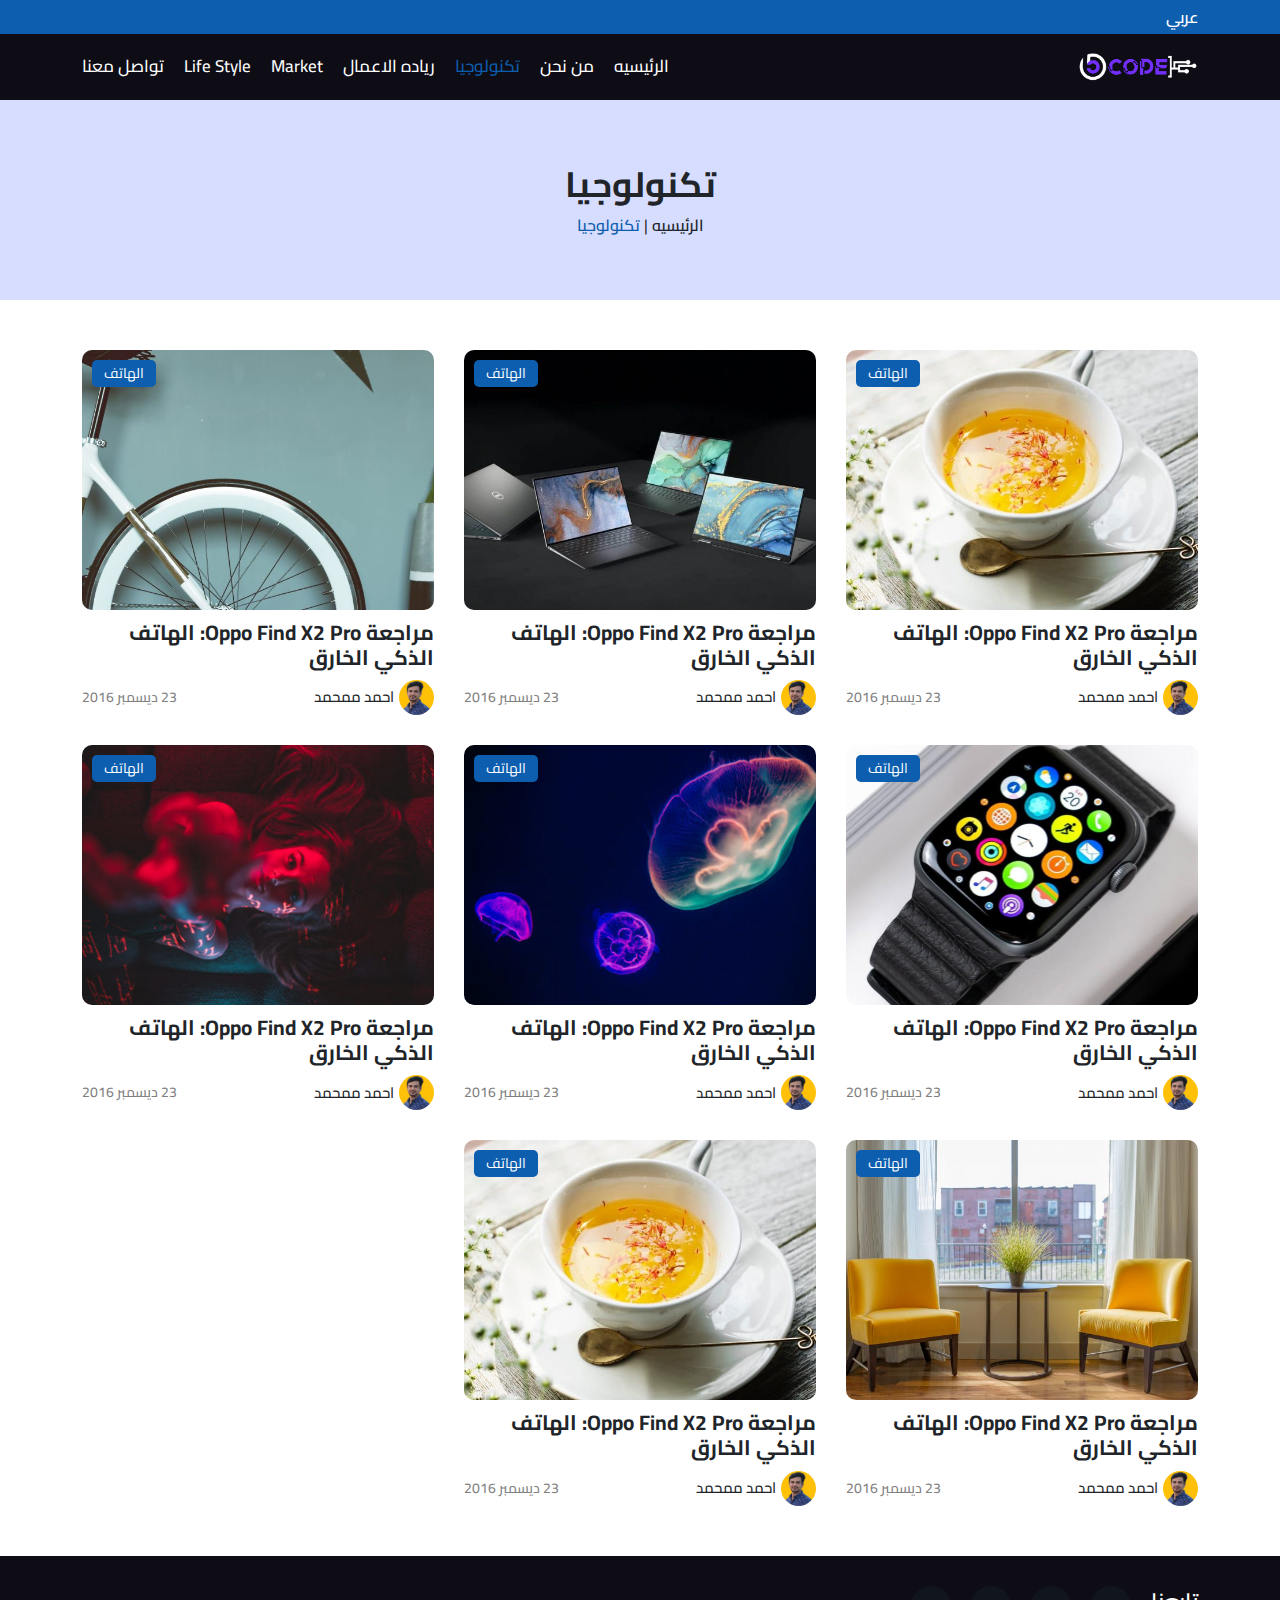
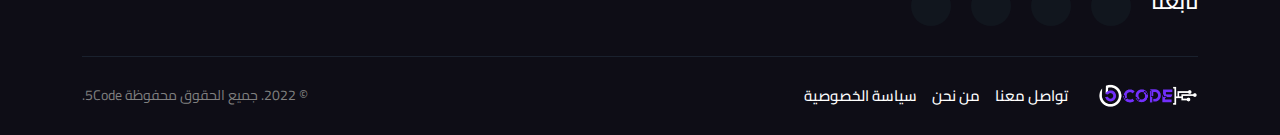
<file: category.html>
<!DOCTYPE html>
<html lang="en" dir="rtl">
  <head>
    <meta charset="UTF-8" />
    <meta name="viewport" content="width=device-width, initial-scale=1.0" />
    <title>Blog Project</title>
    <link rel="stylesheet" href="css/style.css" />
    <link
      rel="stylesheet"
      href="https://cdnjs.cloudflare.com/ajax/libs/font-awesome/6.4.0/css/all.min.css"
      integrity="sha512-iecdLmaskl7CVkqkXNQ/ZH/XLlvWZOJyj7Yy7tcenmpD1ypASozpmT/E0iPtmFIB46ZmdtAc9eNBvH0H/ZpiBw=="
      crossorigin="anonymous"
      referrerpolicy="no-referrer"
    />
    <!-- bootstarp -->
    <link rel="stylesheet" href="css/bootstrap.css" />
    <script src="js/bootstrap.js"></script>
  </head>
  <body>
    <!-- start mini header -->
    <div class="mini_header">
      <div class="container">
        <div class="line">
          <div class="left">
            <div class="lang_list">
              <div class="head">
                <span>عربي</span>
              </div>
              <div class="list">
                <div class="item">
                  <span>English</span>
                </div>
                <div class="item">
                  <span>عربي</span>
                </div>
              </div>
            </div>
          </div>
          <div class="right">
            <div class="social_media">
              <a href="#">
                <i class="fa-brands fa-facebook-f"></i>
              </a>
              <a href="#">
                <i class="fa-brands fa-twitter"></i>
              </a>
              <a href="#">
                <i class="fa-brands fa-instagram"></i>
              </a>
              <a href="#">
                <i class="fa-brands fa-youtube"></i>
              </a>
            </div>
          </div>
        </div>
      </div>
    </div>
    <!-- end mini header -->

    <!-- start header -->
    <header>
      <div class="container">
        <a href="index.html" class="logo">
          <img src="./images/logo.png" alt="" />
        </a>

        <div class="links">
          <a href="index.html" class="link">الرئيسيه</a>
          <a href="about-us.html" class="link">من نحن</a>
          <a href="category.html" class="link active">تكنولوجيا</a>
          <a href="category.html" class="link">رياده الاعمال</a>
          <a href="category.html" class="link">Market</a>
          <a href="category.html" class="link">Life Style</a>
          <a href="contact-us.html" class="link">تواصل معنا</a>
        </div>

        <div class="info_header">
          <span class="btn_menu icon_menu">
            <i class="fa-solid fa-bars"></i>
          </span>
        </div>
      </div>
    </header>
    <!-- end header -->

    <!-- start menu mobile -->
    <div class="overflow"></div>
    <div class="menu_mobile">
      <div class="head">
        <img src="./images/logo.png" alt="logo" />

        <i class="fa-solid fa-xmark btn_close_menu"></i>
      </div>
      <div class="links">
        <a href="index.html" class="link">الرئيسيه</a>
        <a href="about-us.html" class="link">من نحن</a>
        <a href="category.html" class="link active">تكنولوجيا</a>
        <a href="category.html" class="link">رياده الاعمال</a>
        <a href="category.html" class="link">Market</a>
        <a href="category.html" class="link">Life Style</a>
        <a href="contact-us.html" class="link">تواصل معنا</a>
      </div>
    </div>
    <!-- end menu mobile -->

    <!-- start main_head section -->
    <div class="main_head">
      <div class="container">
        <div class="content">
          <h3>تكنولوجيا</h3>
          <p>
            <a href="index.html">الرئيسيه</a> |
            <a href="category.html">تكنولوجيا</a>
          </p>
        </div>
      </div>
    </div>
    <!-- end main_head section -->

    <!-- start category section -->

    <!-- start category section -->
    <div class="category_section">
      <div class="container">
        <div class="boxs">
          <a href="postDetails.html" class="box">
            <div class="image">
              <img src="images/post10.jpg" alt="post" loading="lazy" />
            </div>
            <div class="text">
              <div class="type">الهاتف</div>
              <h4 class="title_box">
                مراجعة Oppo Find X2 Pro: الهاتف الذكي الخارق
              </h4>
              <div class="details">
                <div class="author">
                  <img src="images/author.png" alt="author" />
                  <span>احمد ممحمد</span>
                </div>
                <div class="date">
                  <i class="fa-regular fa-clock"></i>
                  <span> 23 ديسمبر 2016</span>
                </div>
              </div>
            </div>
          </a>
          <a href="#" class="box">
            <div class="image">
              <img src="images/post11.jpg" alt="post" loading="lazy" />
            </div>
            <div class="text">
              <div class="type">الهاتف</div>
              <h4 class="title_box">
                مراجعة Oppo Find X2 Pro: الهاتف الذكي الخارق
              </h4>
              <div class="details">
                <div class="author">
                  <img src="images/author.png" alt="author" />
                  <span>احمد ممحمد</span>
                </div>
                <div class="date">
                  <i class="fa-regular fa-clock"></i>
                  <span> 23 ديسمبر 2016</span>
                </div>
              </div>
            </div>
          </a>
          <a href="#" class="box">
            <div class="image">
              <img src="images/post7.jpg" alt="post" loading="lazy" />
            </div>
            <div class="text">
              <div class="type">الهاتف</div>
              <h4 class="title_box">
                مراجعة Oppo Find X2 Pro: الهاتف الذكي الخارق
              </h4>
              <div class="details">
                <div class="author">
                  <img src="images/author.png" alt="author" />
                  <span>احمد ممحمد</span>
                </div>
                <div class="date">
                  <i class="fa-regular fa-clock"></i>
                  <span> 23 ديسمبر 2016</span>
                </div>
              </div>
            </div>
          </a>
          <a href="#" class="box">
            <div class="image">
              <img src="images/post6.jpg" alt="post" loading="lazy" />
            </div>
            <div class="text">
              <div class="type">الهاتف</div>
              <h4 class="title_box">
                مراجعة Oppo Find X2 Pro: الهاتف الذكي الخارق
              </h4>
              <div class="details">
                <div class="author">
                  <img src="images/author.png" alt="author" />
                  <span>احمد ممحمد</span>
                </div>
                <div class="date">
                  <i class="fa-regular fa-clock"></i>
                  <span> 23 ديسمبر 2016</span>
                </div>
              </div>
            </div>
          </a>
          <a href="#" class="box">
            <div class="image">
              <img src="images/post12.jpg" alt="post" loading="lazy" />
            </div>
            <div class="text">
              <div class="type">الهاتف</div>
              <h4 class="title_box">
                مراجعة Oppo Find X2 Pro: الهاتف الذكي الخارق
              </h4>
              <div class="details">
                <div class="author">
                  <img src="images/author.png" alt="author" />
                  <span>احمد ممحمد</span>
                </div>
                <div class="date">
                  <i class="fa-regular fa-clock"></i>
                  <span> 23 ديسمبر 2016</span>
                </div>
              </div>
            </div>
          </a>
          <a href="#" class="box">
            <div class="image">
              <img src="images/post13.jpg" alt="post" loading="lazy" />
            </div>
            <div class="text">
              <div class="type">الهاتف</div>
              <h4 class="title_box">
                مراجعة Oppo Find X2 Pro: الهاتف الذكي الخارق
              </h4>
              <div class="details">
                <div class="author">
                  <img src="images/author.png" alt="author" />
                  <span>احمد ممحمد</span>
                </div>
                <div class="date">
                  <i class="fa-regular fa-clock"></i>
                  <span> 23 ديسمبر 2016</span>
                </div>
              </div>
            </div>
          </a>
          <a href="#" class="box">
            <div class="image">
              <img src="images/post9.jpg" alt="post" loading="lazy" />
            </div>
            <div class="text">
              <div class="type">الهاتف</div>
              <h4 class="title_box">
                مراجعة Oppo Find X2 Pro: الهاتف الذكي الخارق
              </h4>
              <div class="details">
                <div class="author">
                  <img src="images/author.png" alt="author" />
                  <span>احمد ممحمد</span>
                </div>
                <div class="date">
                  <i class="fa-regular fa-clock"></i>
                  <span> 23 ديسمبر 2016</span>
                </div>
              </div>
            </div>
          </a>
          <a href="#" class="box">
            <div class="image">
              <img src="images/post10.jpg" alt="post" loading="lazy" />
            </div>
            <div class="text">
              <div class="type">الهاتف</div>
              <h4 class="title_box">
                مراجعة Oppo Find X2 Pro: الهاتف الذكي الخارق
              </h4>
              <div class="details">
                <div class="author">
                  <img src="images/author.png" alt="author" />
                  <span>احمد ممحمد</span>
                </div>
                <div class="date">
                  <i class="fa-regular fa-clock"></i>
                  <span> 23 ديسمبر 2016</span>
                </div>
              </div>
            </div>
          </a>
        </div>
      </div>
    </div>
    <!-- start footer -->
    <footer>
      <div class="container">
        <div class="footer_top">
          <h4>تابعنا</h4>
          <div class="social_media">
            <a href="#">
              <i class="fa-brands fa-facebook-f"></i>
            </a>
            <a href="#">
              <i class="fa-brands fa-twitter"></i>
            </a>
            <a href="#">
              <i class="fa-brands fa-instagram"></i>
            </a>
            <a href="#">
              <i class="fa-brands fa-youtube"></i>
            </a>
          </div>
        </div>
        <div class="footer_bottom">
          <div class="info">
            <div class="logo">
              <img src="./images/logo.png" alt="" />
            </div>
            <div class="links">
              <a href="contact.html" class="link">تواصل معنا</a>
              <a href="about-us.html" class="link">من نحن</a>
              <a href="privacy-policy.html" class="link">سياسة الخصوصية</a>
            </div>
          </div>
          <p>© 2022. جميع الحقوق محفوظة 5Code.</p>
        </div>
      </div>
    </footer>
    <!-- end footr -->

    <script src="js/main.js"></script>
  </body>
</html>
</file>
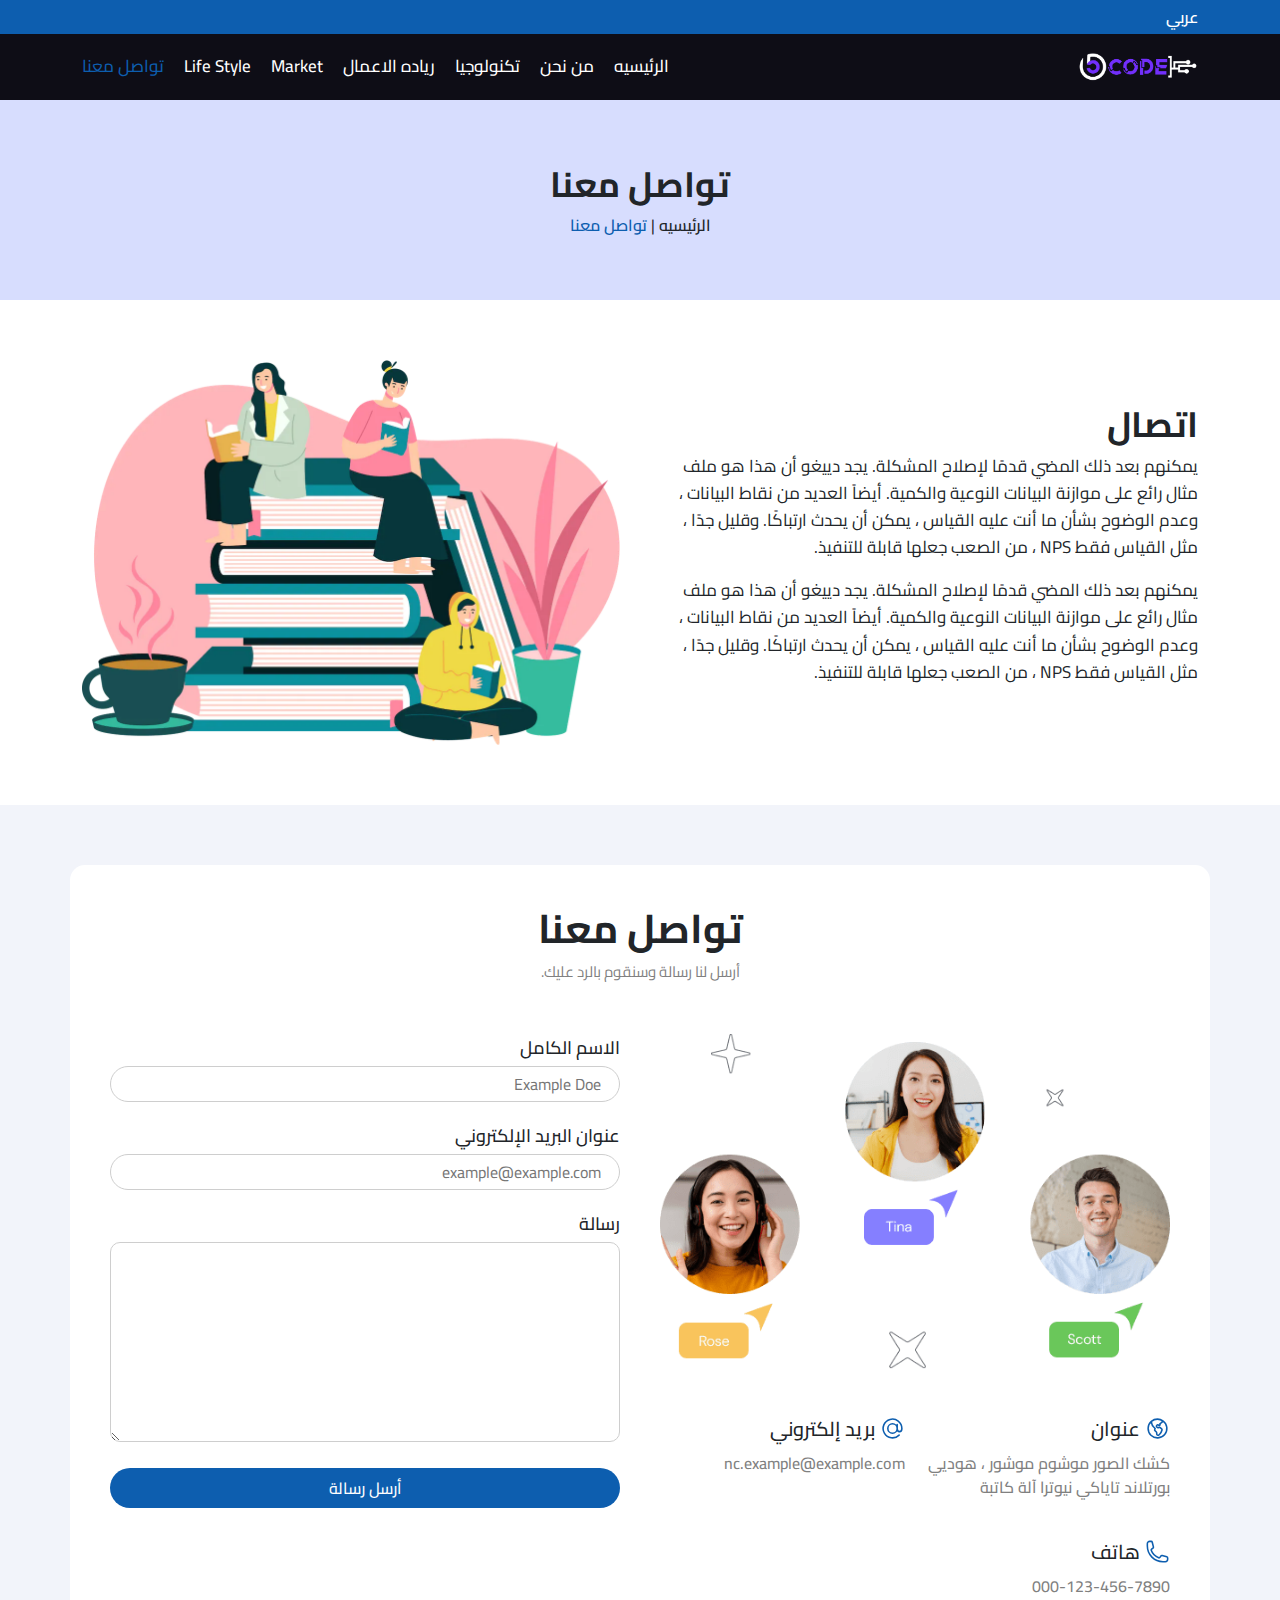
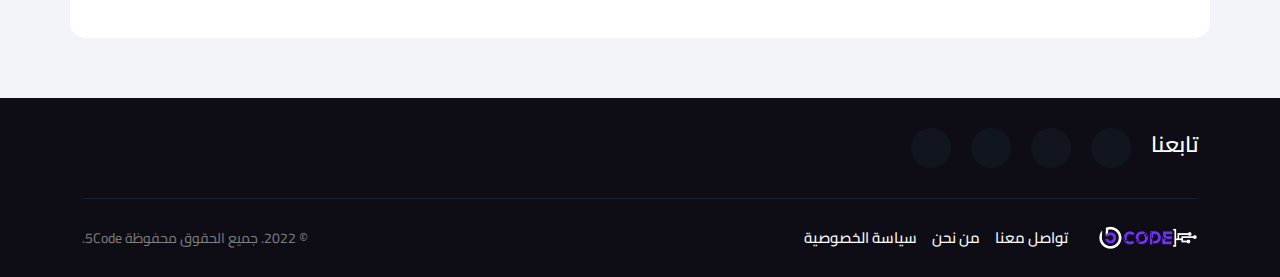
<file: contact-us.html>
<!DOCTYPE html>
<html lang="en" dir="rtl">
  <head>
    <meta charset="UTF-8" />
    <meta name="viewport" content="width=device-width, initial-scale=1.0" />
    <title>Blog Project</title>
    <link rel="stylesheet" href="css/style.css" />
    <link
      rel="stylesheet"
      href="https://cdnjs.cloudflare.com/ajax/libs/font-awesome/6.4.0/css/all.min.css"
      integrity="sha512-iecdLmaskl7CVkqkXNQ/ZH/XLlvWZOJyj7Yy7tcenmpD1ypASozpmT/E0iPtmFIB46ZmdtAc9eNBvH0H/ZpiBw=="
      crossorigin="anonymous"
      referrerpolicy="no-referrer"
    />
    <!-- bootstarp -->
    <link rel="stylesheet" href="css/bootstrap.css" />
    <script src="js/bootstrap.js"></script>
  </head>
  <body>
    <!-- start mini header -->
    <div class="mini_header">
      <div class="container">
        <div class="line">
          <div class="left">
            <div class="lang_list">
              <div class="head">
                <span>عربي</span>
              </div>
              <div class="list">
                <div class="item">
                  <span>English</span>
                </div>
                <div class="item">
                  <span>عربي</span>
                </div>
              </div>
            </div>
          </div>
          <div class="right">
            <div class="social_media">
              <a href="#">
                <i class="fa-brands fa-facebook-f"></i>
              </a>
              <a href="#">
                <i class="fa-brands fa-twitter"></i>
              </a>
              <a href="#">
                <i class="fa-brands fa-instagram"></i>
              </a>
              <a href="#">
                <i class="fa-brands fa-youtube"></i>
              </a>
            </div>
          </div>
        </div>
      </div>
    </div>
    <!-- end mini header -->

    <!-- start header -->
    <header>
      <div class="container">
        <a href="index.html" class="logo">
          <img src="./images/logo.png" alt="" />
        </a>

        <div class="links">
          <a href="index.html" class="link">الرئيسيه</a>
          <a href="about-us.html" class="link">من نحن</a>
          <a href="category.html" class="link">تكنولوجيا</a>
          <a href="category.html" class="link">رياده الاعمال</a>
          <a href="category.html" class="link">Market</a>
          <a href="category.html" class="link">Life Style</a>
          <a href="contact-us.html" class="link active">تواصل معنا</a>
        </div>

        <div class="info_header">
          <span class="btn_menu icon_menu">
            <i class="fa-solid fa-bars"></i>
          </span>
        </div>
      </div>
    </header>
    <!-- end header -->

    <!-- start menu mobile -->
    <div class="overflow"></div>
    <div class="menu_mobile">
      <div class="head">
        <img src="./images/logo.png" alt="logo" />

        <i class="fa-solid fa-xmark btn_close_menu"></i>
      </div>
      <div class="links">
        <div class="links">
          <a href="index.html" class="link">الرئيسيه</a>
          <a href="about-us.html" class="link">من نحن</a>
          <a href="category.html" class="link">تكنولوجيا</a>
          <a href="category.html" class="link">رياده الاعمال</a>
          <a href="category.html" class="link">Market</a>
          <a href="category.html" class="link">Life Style</a>
          <a href="contact-us.html" class="link active">تواصل معنا</a>
        </div>
      </div>
    </div>
    <!-- end menu mobile -->

    <!-- start main_head section -->
    <div class="main_head">
      <div class="container">
        <div class="content">
          <h3>تواصل معنا</h3>
          <p>
            <a href="index.html">الرئيسيه</a> |
            <a href="contact.html">تواصل معنا</a>
          </p>
        </div>
      </div>
    </div>
    <!-- end main_head section -->

    <!-- start info Contact -->
    <div class="info_contact">
      <div class="container">
        <div class="line">
          <div class="left">
            <h2 class="title">اتصال</h2>

            <p class="desc">
              يمكنهم بعد ذلك المضي قدمًا لإصلاح المشكلة. يجد دييغو أن هذا هو ملف
              مثال رائع على موازنة البيانات النوعية والكمية. أيضاً العديد من
              نقاط البيانات ، وعدم الوضوح بشأن ما أنت عليه القياس ، يمكن أن يحدث
              ارتباكًا. وقليل جدًا ، مثل القياس فقط NPS ، من الصعب جعلها قابلة
              للتنفيذ.
            </p>
            <p class="desc">
              يمكنهم بعد ذلك المضي قدمًا لإصلاح المشكلة. يجد دييغو أن هذا هو ملف
              مثال رائع على موازنة البيانات النوعية والكمية. أيضاً العديد من
              نقاط البيانات ، وعدم الوضوح بشأن ما أنت عليه القياس ، يمكن أن يحدث
              ارتباكًا. وقليل جدًا ، مثل القياس فقط NPS ، من الصعب جعلها قابلة
              للتنفيذ.
            </p>
          </div>
          <div class="right">
            <div class="image">
              <img
                src="./images/img-contact.webp"
                alt="img-contact"
                loading="lazy"
              />
            </div>
          </div>
        </div>
      </div>
    </div>
    <!-- end info contact -->

    <!-- start contact section -->
    <div class="contact_section">
      <div class="container">
        <div class="text-center">
          <h3 class="title">تواصل معنا</h3>
          <p>أرسل لنا رسالة وسنقوم بالرد عليك.</p>
        </div>

        <div class="line">
          <div class="left">
            <div class="image">
              <img src="./images/img-form-section.webp" alt="" loading="lazy" />
            </div>

            <div class="items">
              <div class="item">
                <h4>
                  <svg
                    xmlns="http://www.w3.org/2000/svg"
                    fill="none"
                    viewBox="0 0 24 24"
                    stroke-width="1.5"
                    stroke="currentColor"
                    class="w-6 h-6"
                  >
                    <path
                      stroke-linecap="round"
                      stroke-linejoin="round"
                      d="M6.115 5.19l.319 1.913A6 6 0 008.11 10.36L9.75 12l-.387.775c-.217.433-.132.956.21 1.298l1.348 1.348c.21.21.329.497.329.795v1.089c0 .426.24.815.622 1.006l.153.076c.433.217.956.132 1.298-.21l.723-.723a8.7 8.7 0 002.288-4.042 1.087 1.087 0 00-.358-1.099l-1.33-1.108c-.251-.21-.582-.299-.905-.245l-1.17.195a1.125 1.125 0 01-.98-.314l-.295-.295a1.125 1.125 0 010-1.591l.13-.132a1.125 1.125 0 011.3-.21l.603.302a.809.809 0 001.086-1.086L14.25 7.5l1.256-.837a4.5 4.5 0 001.528-1.732l.146-.292M6.115 5.19A9 9 0 1017.18 4.64M6.115 5.19A8.965 8.965 0 0112 3c1.929 0 3.716.607 5.18 1.64"
                    />
                  </svg>

                  عنوان
                </h4>
                <span
                  >كشك الصور موشوم موشور ، هوديي بورتلاند تاياكي نيوترا آلة
                  كاتبة</span
                >
              </div>
              <div class="item">
                <h4>
                  <svg
                    xmlns="http://www.w3.org/2000/svg"
                    fill="none"
                    viewBox="0 0 24 24"
                    stroke-width="1.5"
                    stroke="currentColor"
                    class="w-6 h-6"
                  >
                    <path
                      stroke-linecap="round"
                      d="M16.5 12a4.5 4.5 0 11-9 0 4.5 4.5 0 019 0zm0 0c0 1.657 1.007 3 2.25 3S21 13.657 21 12a9 9 0 10-2.636 6.364M16.5 12V8.25"
                    />
                  </svg>

                  بريد إلكتروني
                </h4>
                <span>nc.example@example.com</span>
              </div>
              <div class="item">
                <h4>
                  <svg
                    xmlns="http://www.w3.org/2000/svg"
                    fill="none"
                    viewBox="0 0 24 24"
                    stroke-width="1.5"
                    stroke="currentColor"
                    class="w-6 h-6"
                  >
                    <path
                      stroke-linecap="round"
                      stroke-linejoin="round"
                      d="M2.25 6.75c0 8.284 6.716 15 15 15h2.25a2.25 2.25 0 002.25-2.25v-1.372c0-.516-.351-.966-.852-1.091l-4.423-1.106c-.44-.11-.902.055-1.173.417l-.97 1.293c-.282.376-.769.542-1.21.38a12.035 12.035 0 01-7.143-7.143c-.162-.441.004-.928.38-1.21l1.293-.97c.363-.271.527-.734.417-1.173L6.963 3.102a1.125 1.125 0 00-1.091-.852H4.5A2.25 2.25 0 002.25 4.5v2.25z"
                    />
                  </svg>

                  هاتف
                </h4>
                <span>000-123-456-7890</span>
              </div>
            </div>
          </div>
          <div class="right">
            <form action="">
              <div class="input_item">
                <label for="">الاسم الكامل</label>
                <input type="text" placeholder="Example Doe" />
              </div>
              <div class="input_item">
                <label for="">عنوان البريد الإلكتروني </label>
                <input type="text" placeholder="example@example.com" />
              </div>
              <div class="input_item">
                <label for="">رسالة</label>
                <textarea name="" id=""></textarea>
              </div>
              <button class="btn_submit">أرسل رسالة</button>
            </form>
          </div>
        </div>
      </div>
    </div>
    <!-- end contact section -->

    <!-- start footer -->
    <footer>
      <div class="container">
        <div class="footer_top">
          <h4>تابعنا</h4>
          <div class="social_media">
            <a href="#">
              <i class="fa-brands fa-facebook-f"></i>
            </a>
            <a href="#">
              <i class="fa-brands fa-twitter"></i>
            </a>
            <a href="#">
              <i class="fa-brands fa-instagram"></i>
            </a>
            <a href="#">
              <i class="fa-brands fa-youtube"></i>
            </a>
          </div>
        </div>
        <div class="footer_bottom">
          <div class="info">
            <div class="logo">
              <img src="./images/logo.png" alt="" />
            </div>
            <div class="links">
              <a href="contact.html" class="link">تواصل معنا</a>
              <a href="about-us.html" class="link">من نحن</a>
              <a href="privacy-policy.html" class="link">سياسة الخصوصية</a>
            </div>
          </div>
          <p>© 2022. جميع الحقوق محفوظة 5Code.</p>
        </div>
      </div>
    </footer>
    <!-- end footr -->

    <script src="js/main.js"></script>
  </body>
</html>
</file>
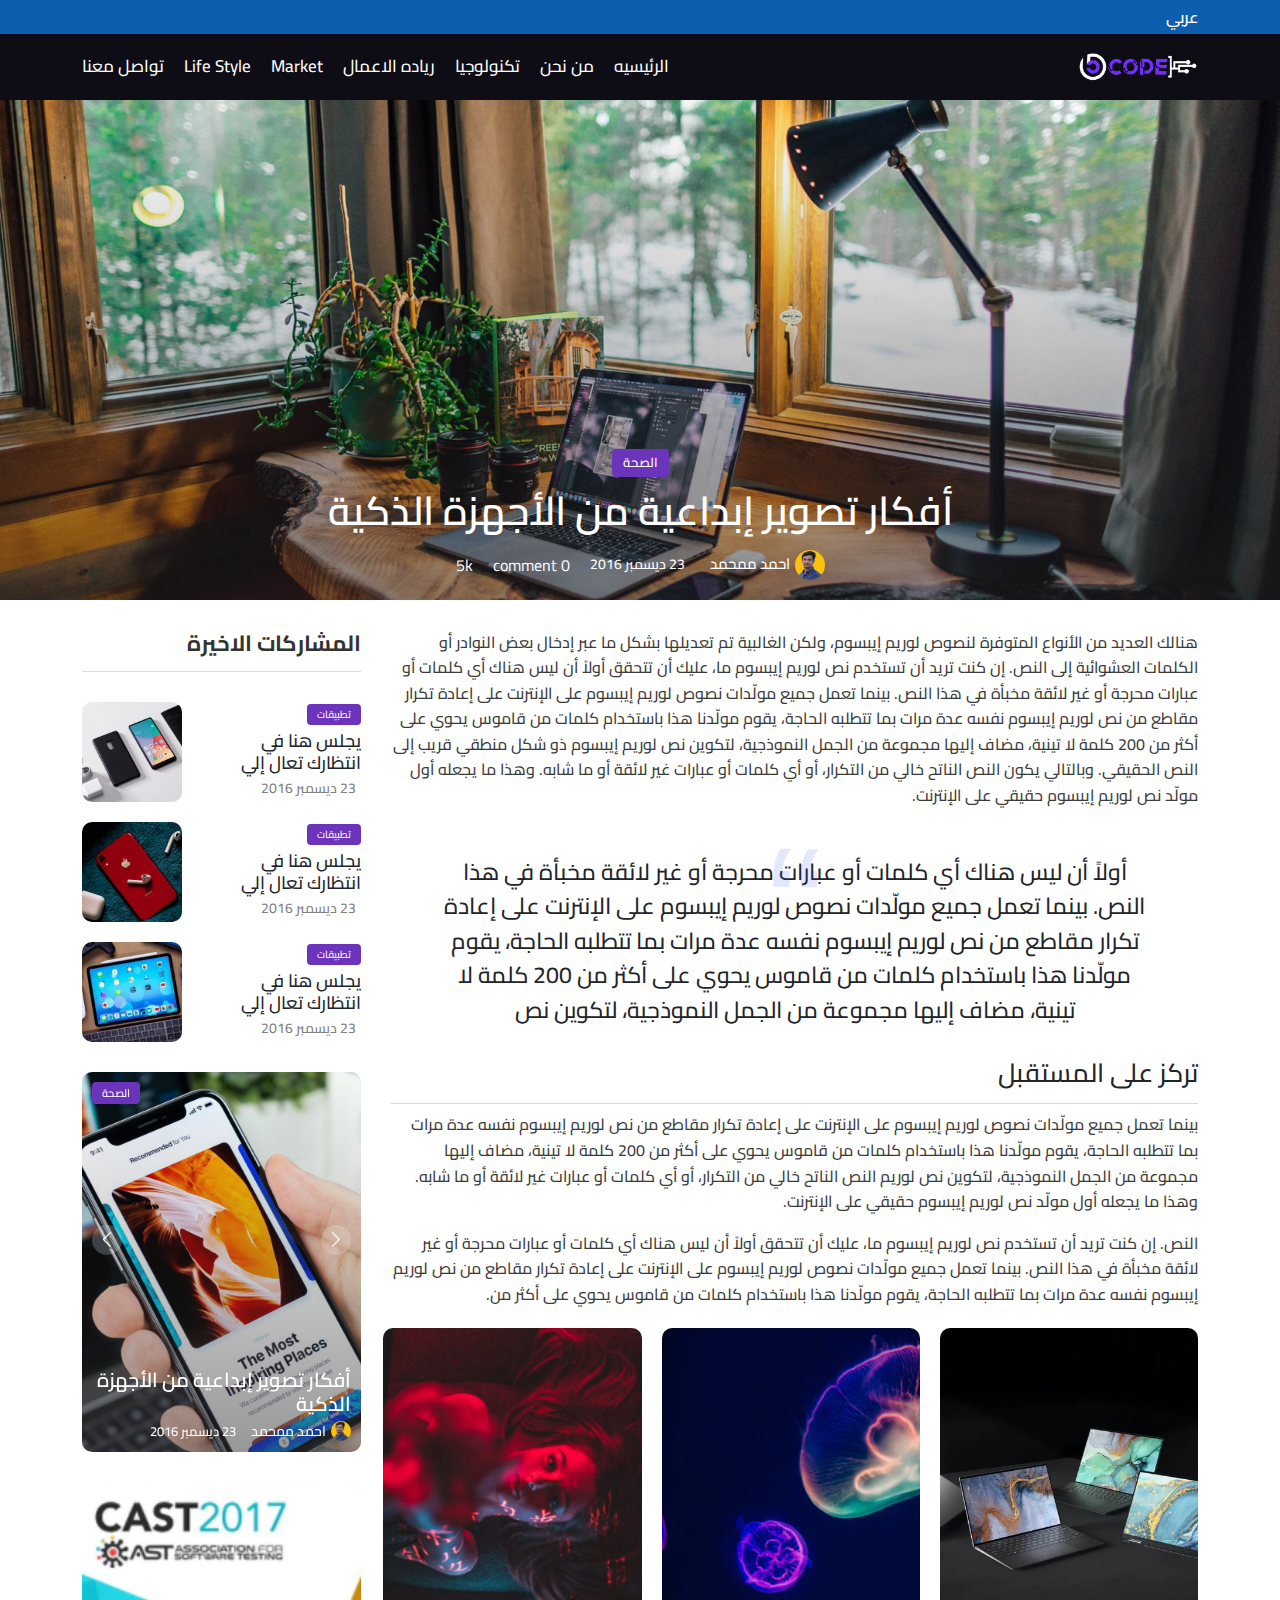
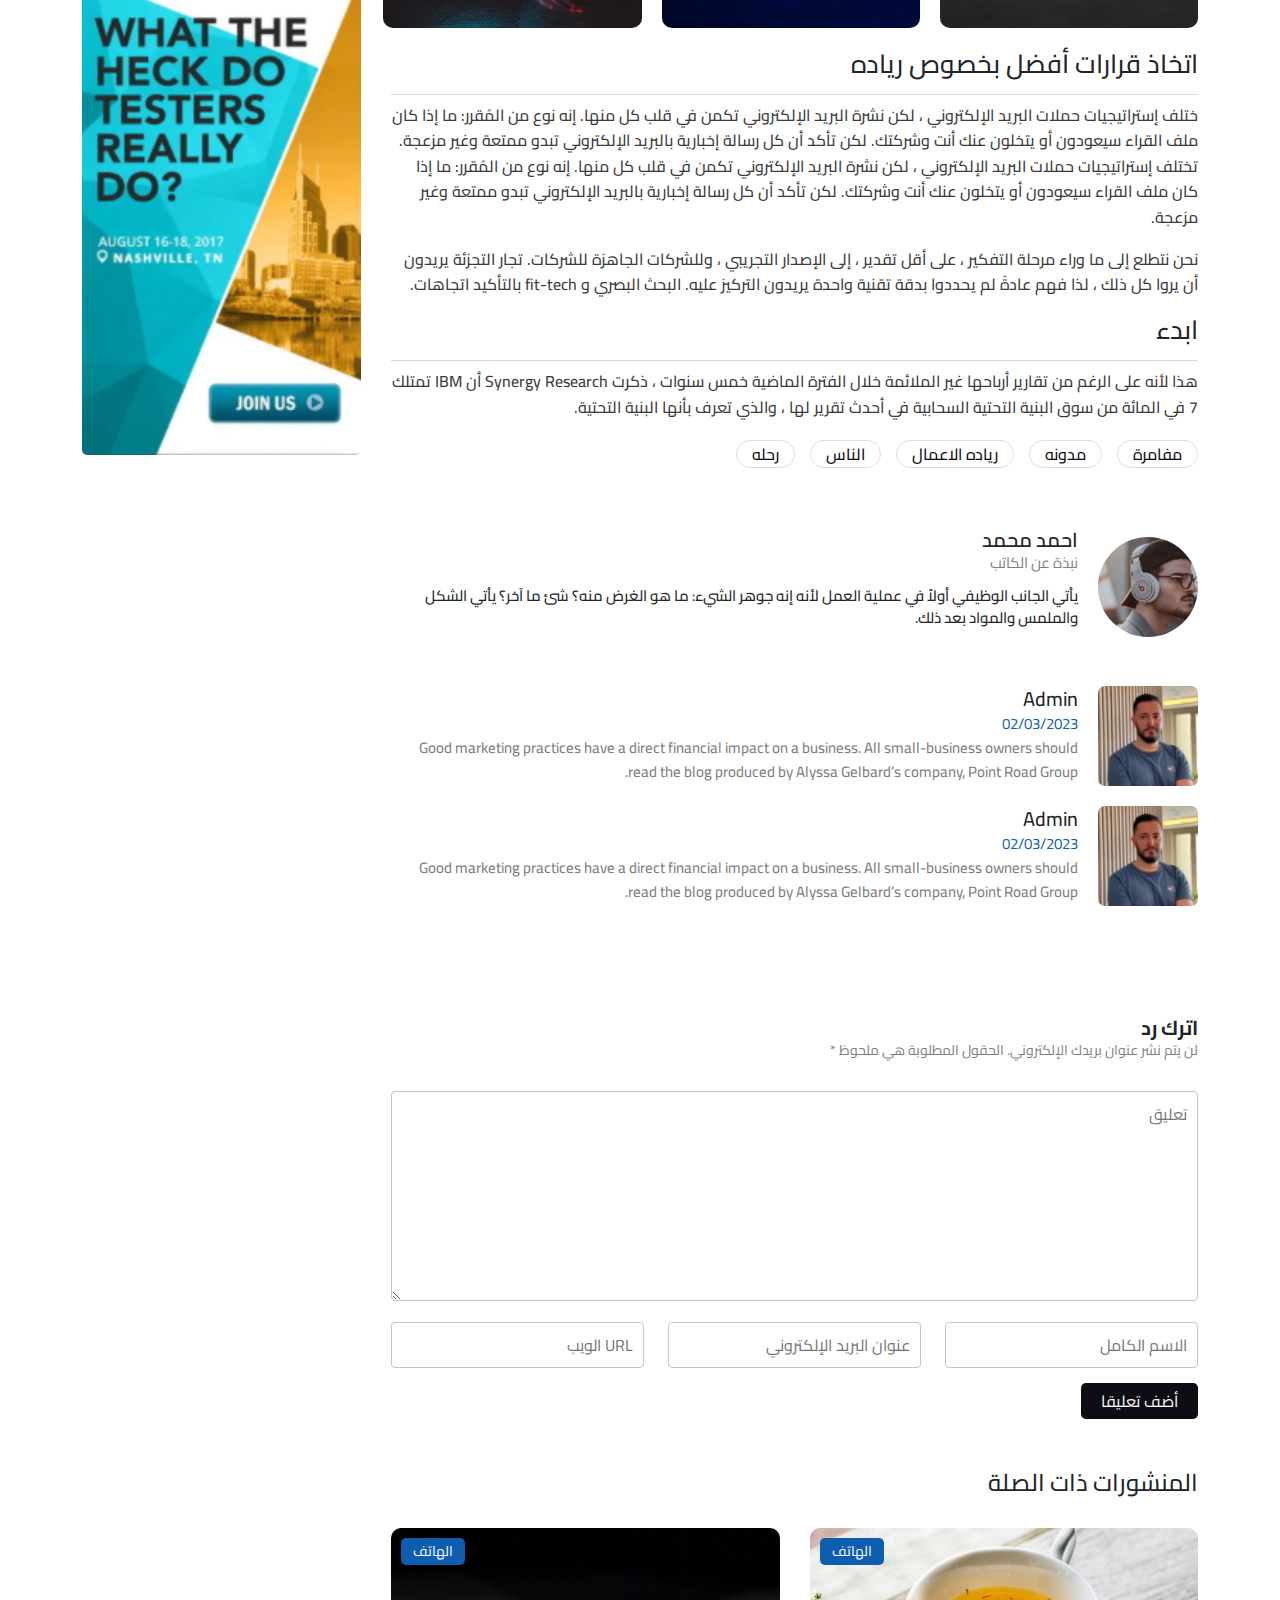
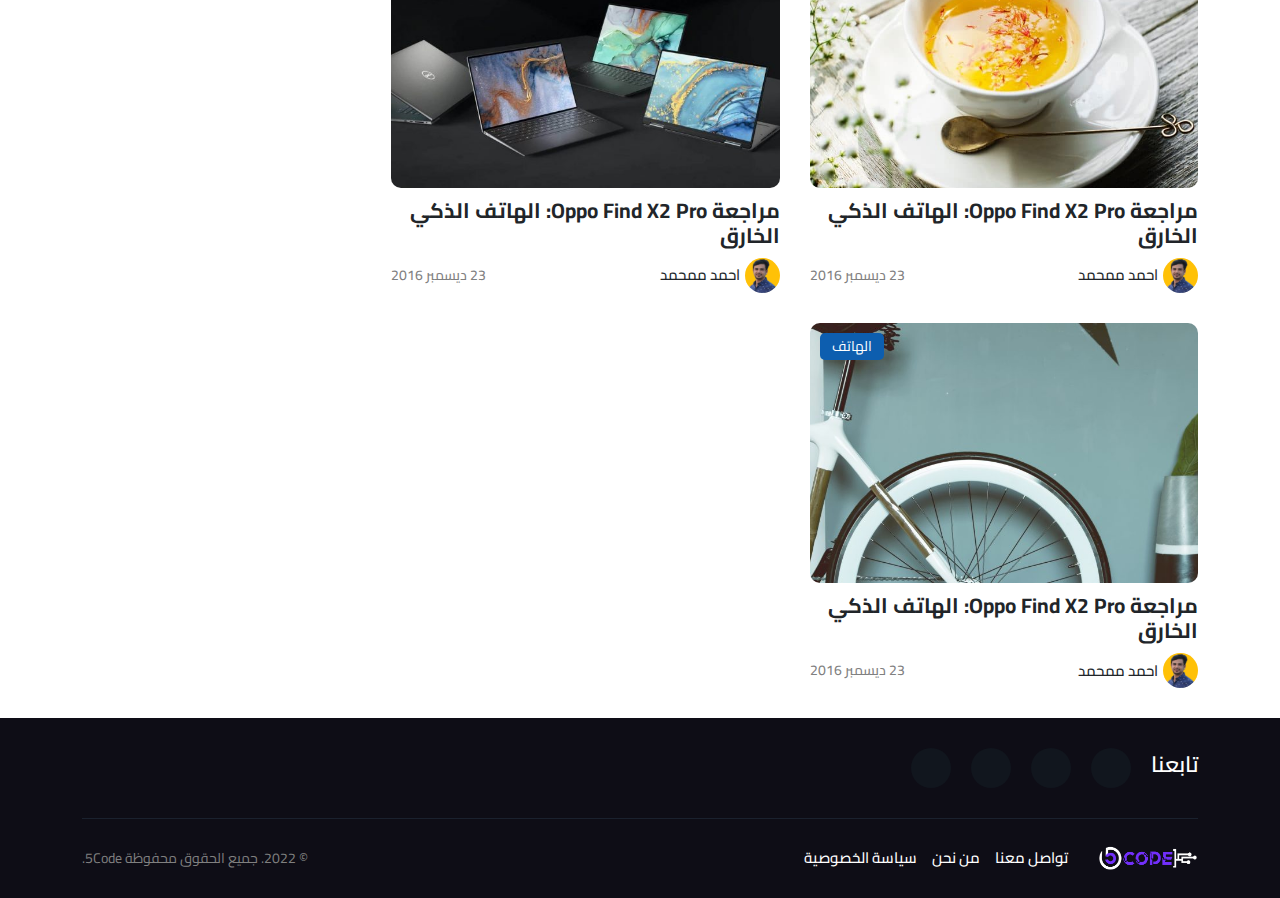
<file: postDetails.html>
<!DOCTYPE html>
<html lang="en" dir="rtl">
  <head>
    <meta charset="UTF-8" />
    <meta name="viewport" content="width=device-width, initial-scale=1.0" />
    <title>Blog Project</title>
    <link rel="stylesheet" href="css/style.css" />
    <link
      rel="stylesheet"
      href="https://cdnjs.cloudflare.com/ajax/libs/font-awesome/6.4.0/css/all.min.css"
      integrity="sha512-iecdLmaskl7CVkqkXNQ/ZH/XLlvWZOJyj7Yy7tcenmpD1ypASozpmT/E0iPtmFIB46ZmdtAc9eNBvH0H/ZpiBw=="
      crossorigin="anonymous"
      referrerpolicy="no-referrer"
    />
    <!-- bootstarp -->
    <link rel="stylesheet" href="css/bootstrap.css" />
    <script src="js/bootstrap.js"></script>
    <!-- swiper -->
    <link rel="stylesheet" href="css/swiper.css" />
  </head>
  <body>
    <!-- start mini header -->
    <div class="mini_header">
      <div class="container">
        <div class="line">
          <div class="left">
            <div class="lang_list">
              <div class="head">
                <span>عربي</span>
              </div>
              <div class="list">
                <div class="item">
                  <span>English</span>
                </div>
                <div class="item">
                  <span>عربي</span>
                </div>
              </div>
            </div>
          </div>
          <div class="right">
            <div class="social_media">
              <a href="#">
                <i class="fa-brands fa-facebook-f"></i>
              </a>
              <a href="#">
                <i class="fa-brands fa-twitter"></i>
              </a>
              <a href="#">
                <i class="fa-brands fa-instagram"></i>
              </a>
              <a href="#">
                <i class="fa-brands fa-youtube"></i>
              </a>
            </div>
          </div>
        </div>
      </div>
    </div>
    <!-- end mini header -->

    <!-- start header -->
    <header>
      <div class="container">
        <a href="index.html" class="logo">
          <img src="./images/logo.png" alt="" />
        </a>

        <div class="links">
          <a href="index.html" class="link">الرئيسيه</a>
          <a href="about-us.html" class="link">من نحن</a>
          <a href="category.html" class="link">تكنولوجيا</a>
          <a href="category.html" class="link">رياده الاعمال</a>
          <a href="category.html" class="link">Market</a>
          <a href="category.html" class="link">Life Style</a>
          <a href="contact-us.html" class="link">تواصل معنا</a>
        </div>

        <div class="info_header">
          <span class="btn_menu icon_menu">
            <i class="fa-solid fa-bars"></i>
          </span>
        </div>
      </div>
    </header>
    <!-- end header -->

    <!-- start menu mobile -->
    <div class="overflow"></div>
    <div class="menu_mobile">
      <div class="head">
        <img src="./images/logo.png" alt="logo" />

        <i class="fa-solid fa-xmark btn_close_menu"></i>
      </div>
      <div class="links">
        <a href="index.html" class="link">الرئيسيه</a>
        <a href="about-us.html" class="link">من نحن</a>
        <a href="category.html" class="link">تكنولوجيا</a>
        <a href="category.html" class="link">رياده الاعمال</a>
        <a href="category.html" class="link">Market</a>
        <a href="category.html" class="link">Life Style</a>
        <a href="contact-us.html" class="link">تواصل معنا</a>
      </div>
    </div>
    <!-- end menu mobile -->

    <!-- start post details section -->
    <div class="post_details_section">
      <div
        class="head_post"
        style="background-image: url(./images/post-deatils.jpg)"
      >
        <div class="content">
          <div class="type">الصحة</div>
          <h3 class="title">أفكار تصوير إبداعية من الأجهزة الذكية</h3>
          <div class="details">
            <div class="author">
              <img src="images/author.png" alt="author" />
              <span>احمد ممحمد</span>
            </div>
            <div class="date">
              <i class="fa-regular fa-clock"></i>
              <span> 23 ديسمبر 2016</span>
            </div>
            <div class="comments">
              <i class="fa-regular fa-comment"></i>
              <span>0 comment</span>
            </div>
            <div class="view">
              <i class="fa-regular fa-eye"></i>
              <span>5k</span>
            </div>
          </div>
        </div>
      </div>
      <div class="container">
        <div class="line">
          <div class="left">
            <p class="desc">
              هنالك العديد من الأنواع المتوفرة لنصوص لوريم إيبسوم، ولكن الغالبية
              تم تعديلها بشكل ما عبر إدخال بعض النوادر أو الكلمات العشوائية إلى
              النص. إن كنت تريد أن تستخدم نص لوريم إيبسوم ما، عليك أن تتحقق
              أولاً أن ليس هناك أي كلمات أو عبارات محرجة أو غير لائقة مخبأة في
              هذا النص. بينما تعمل جميع مولّدات نصوص لوريم إيبسوم على الإنترنت
              على إعادة تكرار مقاطع من نص لوريم إيبسوم نفسه عدة مرات بما تتطلبه
              الحاجة، يقوم مولّدنا هذا باستخدام كلمات من قاموس يحوي على أكثر من
              200 كلمة لا تينية، مضاف إليها مجموعة من الجمل النموذجية، لتكوين نص
              لوريم إيبسوم ذو شكل منطقي قريب إلى النص الحقيقي. وبالتالي يكون
              النص الناتح خالي من التكرار، أو أي كلمات أو عبارات غير لائقة أو ما
              شابه. وهذا ما يجعله أول مولّد نص لوريم إيبسوم حقيقي على الإنترنت.
            </p>
            <blockquote>
              <p>
                أولاً أن ليس هناك أي كلمات أو عبارات محرجة أو غير لائقة مخبأة في
                هذا النص. بينما تعمل جميع مولّدات نصوص لوريم إيبسوم على الإنترنت
                على إعادة تكرار مقاطع من نص لوريم إيبسوم نفسه عدة مرات بما
                تتطلبه الحاجة، يقوم مولّدنا هذا باستخدام كلمات من قاموس يحوي على
                أكثر من 200 كلمة لا تينية، مضاف إليها مجموعة من الجمل النموذجية،
                لتكوين نص
              </p>
            </blockquote>
            <h4 class="title">تركز على المستقبل</h4>
            <p class="desc">
              بينما تعمل جميع مولّدات نصوص لوريم إيبسوم على الإنترنت على إعادة
              تكرار مقاطع من نص لوريم إيبسوم نفسه عدة مرات بما تتطلبه الحاجة،
              يقوم مولّدنا هذا باستخدام كلمات من قاموس يحوي على أكثر من 200 كلمة
              لا تينية، مضاف إليها مجموعة من الجمل النموذجية، لتكوين نص لوريم
              النص الناتح خالي من التكرار، أو أي كلمات أو عبارات غير لائقة أو ما
              شابه. وهذا ما يجعله أول مولّد نص لوريم إيبسوم حقيقي على الإنترنت.
            </p>
            <p class="desc">
              النص. إن كنت تريد أن تستخدم نص لوريم إيبسوم ما، عليك أن تتحقق
              أولاً أن ليس هناك أي كلمات أو عبارات محرجة أو غير لائقة مخبأة في
              هذا النص. بينما تعمل جميع مولّدات نصوص لوريم إيبسوم على الإنترنت
              على إعادة تكرار مقاطع من نص لوريم إيبسوم نفسه عدة مرات بما تتطلبه
              الحاجة، يقوم مولّدنا هذا باستخدام كلمات من قاموس يحوي على أكثر من.
            </p>
            <div class="images">
              <img src="images/post11.jpg" alt="img" loading="lazy" />
              <img src="images/post12.jpg" alt="img" loading="lazy" />
              <img src="images/post13.jpg" alt="img" loading="lazy" />
            </div>
            <h4 class="title">اتخاذ قرارات أفضل بخصوص رياده</h4>
            <p class="desc">
              ختلف إستراتيجيات حملات البريد الإلكتروني ، لكن نشرة البريد
              الإلكتروني تكمن في قلب كل منها. إنه نوع من المُقرر: ما إذا كان ملف
              القراء سيعودون أو يتخلون عنك أنت وشركتك. لكن تأكد أن كل رسالة
              إخبارية بالبريد الإلكتروني تبدو ممتعة وغير مزعجة. تختلف
              إستراتيجيات حملات البريد الإلكتروني ، لكن نشرة البريد الإلكتروني
              تكمن في قلب كل منها. إنه نوع من المُقرر: ما إذا كان ملف القراء
              سيعودون أو يتخلون عنك أنت وشركتك. لكن تأكد أن كل رسالة إخبارية
              بالبريد الإلكتروني تبدو ممتعة وغير مزعجة.
            </p>
            <p class="desc">
              نحن نتطلع إلى ما وراء مرحلة التفكير ، على أقل تقدير ، إلى الإصدار
              التجريبي ، وللشركات الجاهزة للشركات. تجار التجزئة يريدون أن يروا
              كل ذلك ، لذا فهم عادةً لم يحددوا بدقة تقنية واحدة يريدون التركيز
              عليه. البحث البصري و fit-tech بالتأكيد اتجاهات.
            </p>
            <h4 class="title">ابدء</h4>
            <p class="desc">
              هذا لأنه على الرغم من تقارير أرباحها غير الملائمة خلال الفترة
              الماضية خمس سنوات ، ذكرت Synergy Research أن IBM تمتلك 7 في المائة
              من سوق البنية التحتية السحابية في أحدث تقرير لها ، والذي تعرف
              بأنها البنية التحتية.
            </p>
            <div class="tages">
              <a href="#"> مفامرة </a>
              <a href="#"> مدونه </a>
              <a href="#"> رياده الاعمال </a>
              <a href="#"> الناس </a>
              <a href="#"> رحله </a>
            </div>

            <div class="author_post">
              <img src="images/author2.jpg" alt="author" loading="lazy" />
              <div class="text">
                <h5>احمد محمد</h5>
                <span>نبذة عن الكاتب</span>
                <p class="author_desc">
                  يأتي الجانب الوظيفي أولاً في عملية العمل لأنه إنه جوهر الشيء:
                  ما هو الغرض منه؟ شئ ما آخر؟ يأتي الشكل والملمس والمواد بعد
                  ذلك.
                </p>
              </div>
            </div>

            <div class="comments_section">
              <div class="comments">
                <div class="comment">
                  <div class="image">
                    <img src="./images/img-profile.jpeg" alt="img-profile" />
                  </div>
                  <div class="text">
                    <h4 class="title_comment">Admin</h4>
                    <div class="date">02/03/2023</div>
                    <div class="desc">
                      Good marketing practices have a direct financial impact on
                      a business. All small-business owners should read the blog
                      produced by Alyssa Gelbard’s company, Point Road Group.
                    </div>
                  </div>
                </div>
                <div class="comment">
                  <div class="image">
                    <img src="./images/img-profile.jpeg" alt="img-profile" />
                  </div>
                  <div class="text">
                    <h4 class="title_comment">Admin</h4>
                    <div class="date">02/03/2023</div>
                    <div class="desc">
                      Good marketing practices have a direct financial impact on
                      a business. All small-business owners should read the blog
                      produced by Alyssa Gelbard’s company, Point Road Group.
                    </div>
                  </div>
                </div>
              </div>
            </div>

            <div class="write_comment">
              <h5>اترك رد</h5>
              <p>
                لن يتم نشر عنوان بريدك الإلكتروني. الحقول المطلوبة هي ملحوظ *
              </p>

              <form action="">
                <div class="row">
                  <div class="col-12">
                    <div class="input">
                      <textarea
                        name=""
                        placeholder="تعليق
"
                      ></textarea>
                    </div>
                  </div>
                  <div class="col-12 col-md-4">
                    <div class="input">
                      <input type="text" placeholder="الاسم الكامل" />
                    </div>
                  </div>
                  <div class="col-12 col-md-4">
                    <div class="input">
                      <input
                        type="email"
                        placeholder="عنوان البريد الإلكتروني"
                      />
                    </div>
                  </div>
                  <div class="col-12 col-md-4">
                    <div class="input">
                      <input type="text" placeholder="URL الويب" />
                    </div>
                  </div>
                </div>
                <button class="btn_submit">أضف تعليقا</button>
              </form>
            </div>

            <div class="related_boxs">
              <h4 class="title_section">المنشورات ذات الصلة</h4>
              <div class="boxs">
                <a href="postDetails.html" class="box">
                  <div class="image">
                    <img src="images/post10.jpg" alt="post" loading="lazy" />
                  </div>
                  <div class="text">
                    <div class="type">الهاتف</div>
                    <h4 class="title_box">
                      مراجعة Oppo Find X2 Pro: الهاتف الذكي الخارق
                    </h4>
                    <div class="details">
                      <div class="author">
                        <img src="images/author.png" alt="author" />
                        <span>احمد ممحمد</span>
                      </div>
                      <div class="date">
                        <i class="fa-regular fa-clock"></i>
                        <span> 23 ديسمبر 2016</span>
                      </div>
                    </div>
                  </div>
                </a>
                <a href="postDetails.html" class="box">
                  <div class="image">
                    <img src="images/post11.jpg" alt="post" loading="lazy" />
                  </div>
                  <div class="text">
                    <div class="type">الهاتف</div>
                    <h4 class="title_box">
                      مراجعة Oppo Find X2 Pro: الهاتف الذكي الخارق
                    </h4>
                    <div class="details">
                      <div class="author">
                        <img src="images/author.png" alt="author" />
                        <span>احمد ممحمد</span>
                      </div>
                      <div class="date">
                        <i class="fa-regular fa-clock"></i>
                        <span> 23 ديسمبر 2016</span>
                      </div>
                    </div>
                  </div>
                </a>
                <a href="postDetails.html" class="box">
                  <div class="image">
                    <img src="images/post7.jpg" alt="post" loading="lazy" />
                  </div>
                  <div class="text">
                    <div class="type">الهاتف</div>
                    <h4 class="title_box">
                      مراجعة Oppo Find X2 Pro: الهاتف الذكي الخارق
                    </h4>
                    <div class="details">
                      <div class="author">
                        <img src="images/author.png" alt="author" />
                        <span>احمد ممحمد</span>
                      </div>
                      <div class="date">
                        <i class="fa-regular fa-clock"></i>
                        <span> 23 ديسمبر 2016</span>
                      </div>
                    </div>
                  </div>
                </a>
              </div>
            </div>
          </div>
          <div class="right">
            <div class="recent_posts">
              <h3 class="boxs_title">المشاركات الاخيرة</h3>
              <div class="boxs">
                <a href="#" class="box">
                  <div class="text">
                    <div class="type">تطبيقات</div>
                    <h4 class="box_title">يجلس هنا في انتظارك تعال إلي</h4>
                    <div class="date">
                      <i class="fa-regular fa-clock"></i>
                      <span> 23 ديسمبر 2016</span>
                    </div>
                  </div>
                  <div class="image">
                    <img src="images/post2.jpg" alt="post" loading="lazy" />
                  </div>
                </a>
                <a href="#" class="box">
                  <div class="text">
                    <div class="type">تطبيقات</div>
                    <h4 class="box_title">يجلس هنا في انتظارك تعال إلي</h4>
                    <div class="date">
                      <i class="fa-regular fa-clock"></i>
                      <span> 23 ديسمبر 2016</span>
                    </div>
                  </div>
                  <div class="image">
                    <img src="images/post3.jpg" alt="post" loading="lazy" />
                  </div>
                </a>
                <a href="#" class="box">
                  <div class="text">
                    <div class="type">تطبيقات</div>
                    <h4 class="box_title">يجلس هنا في انتظارك تعال إلي</h4>
                    <div class="date">
                      <i class="fa-regular fa-clock"></i>
                      <span> 23 ديسمبر 2016</span>
                    </div>
                  </div>
                  <div class="image">
                    <img src="images/post4.jpg" alt="post" loading="lazy" />
                  </div>
                </a>
              </div>
            </div>
            <div class="recent_post_large">
              <div class="swiper mySwiper">
                <div class="swiper-wrapper">
                  <div class="swiper-slide">
                    <a
                      href="#"
                      class="item"
                      style="background-image: url(./images/swiper-img3.jpg)"
                    >
                      <div class="content">
                        <div class="type">الصحة</div>
                        <h3 class="title">
                          أفكار تصوير إبداعية من الأجهزة الذكية
                        </h3>
                        <div class="details">
                          <div class="author">
                            <img src="images/author.png" alt="author" />
                            <span>احمد ممحمد</span>
                          </div>
                          <div class="date">
                            <i class="fa-regular fa-clock"></i>
                            <span> 23 ديسمبر 2016</span>
                          </div>
                        </div>
                      </div>
                    </a>
                  </div>
                  <div class="swiper-slide">
                    <a
                      href="#"
                      class="item"
                      style="background-image: url(./images/swiper-img.jpg)"
                    >
                      <div class="content">
                        <div class="type">الصحة</div>
                        <h3 class="title">
                          أفكار تصوير إبداعية من الأجهزة الذكية
                        </h3>
                        <div class="details">
                          <div class="author">
                            <img src="images/author.png" alt="author" />
                            <span>احمد ممحمد</span>
                          </div>
                          <div class="date">
                            <i class="fa-regular fa-clock"></i>
                            <span> 23 ديسمبر 2016</span>
                          </div>
                        </div>
                      </div>
                    </a>
                  </div>
                  <div class="swiper-slide">
                    <a
                      href="#"
                      class="item"
                      style="background-image: url(./images/swiper-img.jpg)"
                    >
                      <div class="content">
                        <div class="type">الصحة</div>
                        <h3 class="title">
                          أفكار تصوير إبداعية من الأجهزة الذكية
                        </h3>
                        <div class="details">
                          <div class="author">
                            <img src="images/author.png" alt="author" />
                            <span>احمد ممحمد</span>
                          </div>
                          <div class="date">
                            <i class="fa-regular fa-clock"></i>
                            <span> 23 ديسمبر 2016</span>
                          </div>
                        </div>
                      </div>
                    </a>
                  </div>
                </div>
                <div class="swiper-button-next"></div>
                <div class="swiper-button-prev"></div>
              </div>
            </div>
            <div class="ads_box">
              <a href="#" class="image_banner">
                <img src="./images/banner3.webp" alt="" />
              </a>
            </div>
          </div>
        </div>
      </div>
    </div>
    <!-- end post details section -->

    <!-- start footer -->
    <footer>
      <div class="container">
        <div class="footer_top">
          <h4>تابعنا</h4>
          <div class="social_media">
            <a href="#">
              <i class="fa-brands fa-facebook-f"></i>
            </a>
            <a href="#">
              <i class="fa-brands fa-twitter"></i>
            </a>
            <a href="#">
              <i class="fa-brands fa-instagram"></i>
            </a>
            <a href="#">
              <i class="fa-brands fa-youtube"></i>
            </a>
          </div>
        </div>
        <div class="footer_bottom">
          <div class="info">
            <div class="logo">
              <img src="./images/logo.png" alt="" />
            </div>
            <div class="links">
              <a href="contact.html" class="link">تواصل معنا</a>
              <a href="about-us.html" class="link">من نحن</a>
              <a href="privacy-policy.html" class="link">سياسة الخصوصية</a>
            </div>
          </div>
          <p>© 2022. جميع الحقوق محفوظة 5Code.</p>
        </div>
      </div>
    </footer>
    <!-- end footr -->

    <script src="js/main.js"></script>
    <script src="js/swiper.js"></script>
    <script>
      var swiper = new Swiper(".mySwiper", {
        spaceBetween: 30,
        centeredSlides: true,
        autoplay: {
          delay: 4500,
          disableOnInteraction: false,
        },

        navigation: {
          nextEl: ".swiper-button-next",
          prevEl: ".swiper-button-prev",
        },
      });
    </script>
  </body>
</html>
</file>
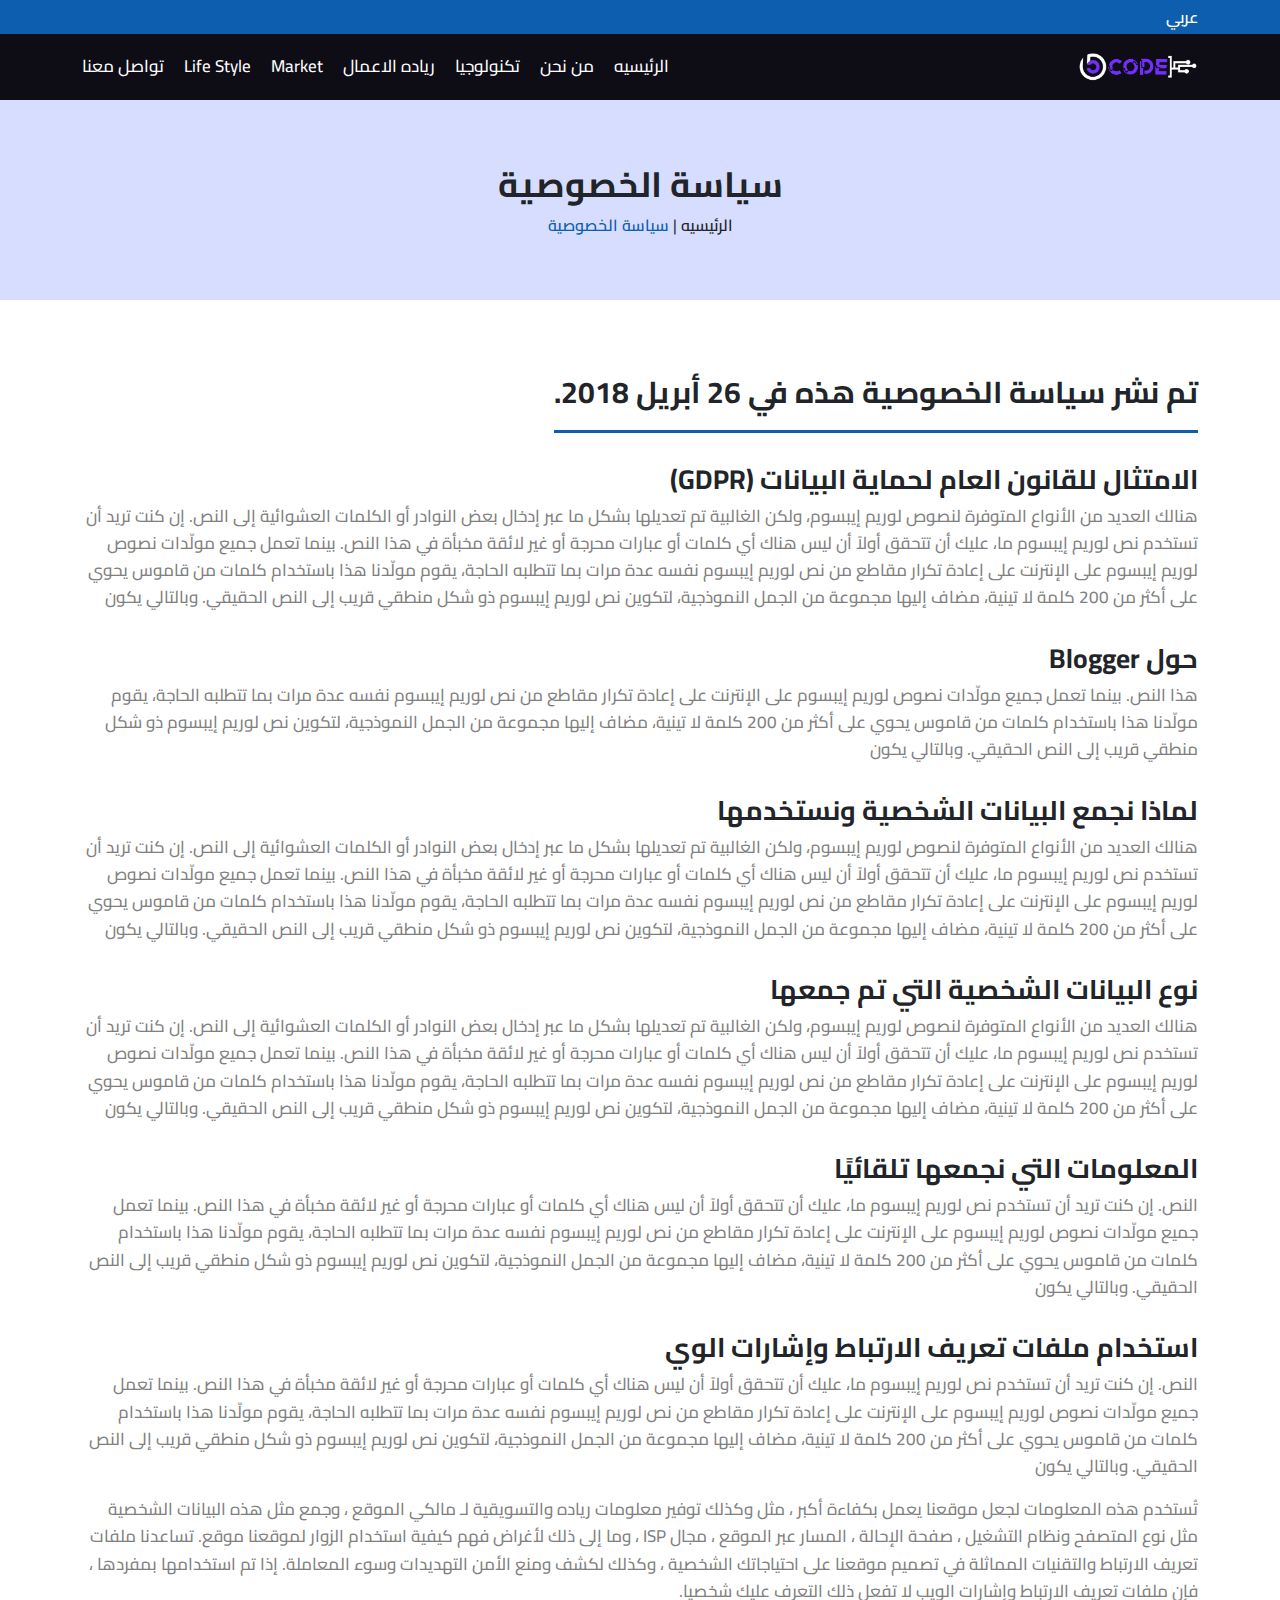
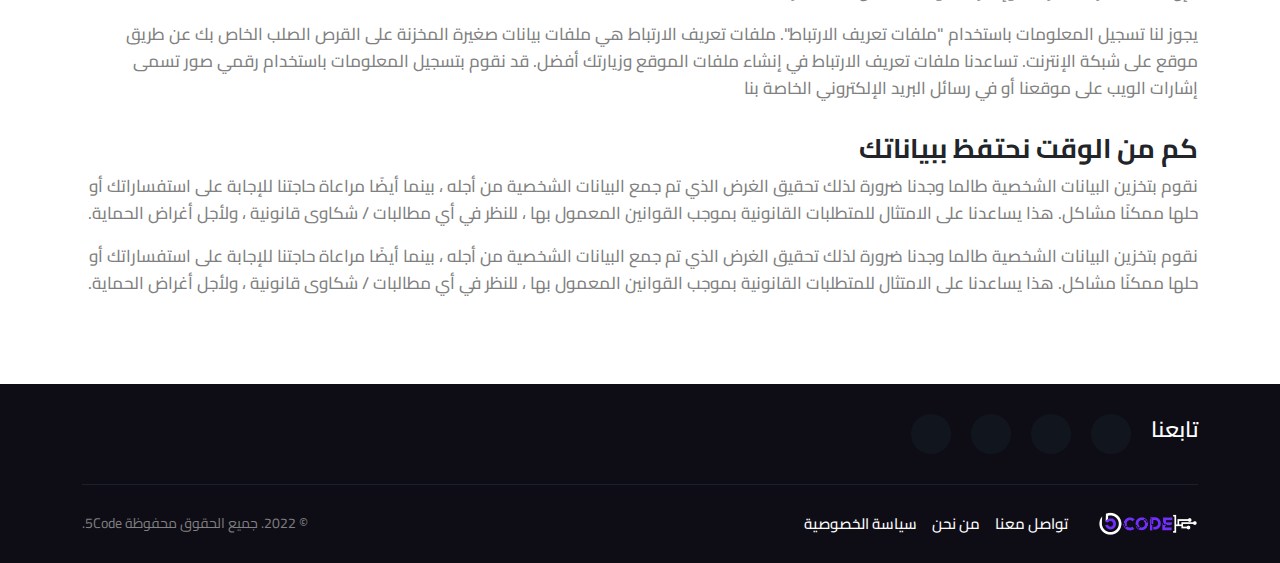
<file: privacy-policy.html>
<!DOCTYPE html>
<html lang="en" dir="rtl">
  <head>
    <meta charset="UTF-8" />
    <meta name="viewport" content="width=device-width, initial-scale=1.0" />
    <title>Blog Project</title>
    <link rel="stylesheet" href="css/style.css" />
    <link
      rel="stylesheet"
      href="https://cdnjs.cloudflare.com/ajax/libs/font-awesome/6.4.0/css/all.min.css"
      integrity="sha512-iecdLmaskl7CVkqkXNQ/ZH/XLlvWZOJyj7Yy7tcenmpD1ypASozpmT/E0iPtmFIB46ZmdtAc9eNBvH0H/ZpiBw=="
      crossorigin="anonymous"
      referrerpolicy="no-referrer"
    />
    <!-- bootstarp -->
    <link rel="stylesheet" href="css/bootstrap.css" />
    <script src="js/bootstrap.js"></script>
  </head>
  <body>
    <!-- start mini header -->
    <div class="mini_header">
      <div class="container">
        <div class="line">
          <div class="left">
            <div class="lang_list">
              <div class="head">
                <span>عربي</span>
              </div>
              <div class="list">
                <div class="item">
                  <span>English</span>
                </div>
                <div class="item">
                  <span>عربي</span>
                </div>
              </div>
            </div>
          </div>
          <div class="right">
            <div class="social_media">
              <a href="#">
                <i class="fa-brands fa-facebook-f"></i>
              </a>
              <a href="#">
                <i class="fa-brands fa-twitter"></i>
              </a>
              <a href="#">
                <i class="fa-brands fa-instagram"></i>
              </a>
              <a href="#">
                <i class="fa-brands fa-youtube"></i>
              </a>
            </div>
          </div>
        </div>
      </div>
    </div>
    <!-- end mini header -->

    <!-- start header -->
    <header>
      <div class="container">
        <a href="index.html" class="logo">
          <img src="./images/logo.png" alt="" />
        </a>

        <div class="links">
          <a href="index.html" class="link">الرئيسيه</a>
          <a href="about-us.html" class="link">من نحن</a>
          <a href="category.html" class="link">تكنولوجيا</a>
          <a href="category.html" class="link">رياده الاعمال</a>
          <a href="category.html" class="link">Market</a>
          <a href="category.html" class="link">Life Style</a>
          <a href="contact-us.html" class="link">تواصل معنا</a>
        </div>

        <div class="info_header">
          <span class="btn_menu icon_menu">
            <i class="fa-solid fa-bars"></i>
          </span>
        </div>
      </div>
    </header>
    <!-- end header -->

    <!-- start menu mobile -->
    <div class="overflow"></div>
    <div class="menu_mobile">
      <div class="head">
        <img src="./images/logo.png" alt="logo" />

        <i class="fa-solid fa-xmark btn_close_menu"></i>
      </div>
      <div class="links">
        <a href="index.html" class="link">الرئيسيه</a>
        <a href="about-us.html" class="link">من نحن</a>
        <a href="category.html" class="link">تكنولوجيا</a>
        <a href="category.html" class="link">رياده الاعمال</a>
        <a href="category.html" class="link">Market</a>
        <a href="category.html" class="link">Life Style</a>
        <a href="contact-us.html" class="link active">تواصل معنا</a>
      </div>
    </div>
    <!-- end menu mobile -->

    <!-- start main_head section -->
    <div class="main_head">
      <div class="container">
        <div class="content">
          <h3>سياسة الخصوصية</h3>
          <p>
            <a href="index.html">الرئيسيه</a> |
            <a href="privacy-policy.html">سياسة الخصوصية</a>
          </p>
        </div>
      </div>
    </div>
    <!-- end main_head section -->

    <!-- start info privacy -->
    <div class="info_privacy">
      <div class="container">
        <div class="privacy_pupliched">
          تم نشر سياسة الخصوصية هذه في 26 أبريل 2018.
        </div>

        <div class="text">
          <h4 class="title">الامتثال للقانون العام لحماية البيانات (GDPR)</h4>
          <p class="desc">
            هنالك العديد من الأنواع المتوفرة لنصوص لوريم إيبسوم، ولكن الغالبية
            تم تعديلها بشكل ما عبر إدخال بعض النوادر أو الكلمات العشوائية إلى
            النص. إن كنت تريد أن تستخدم نص لوريم إيبسوم ما، عليك أن تتحقق أولاً
            أن ليس هناك أي كلمات أو عبارات محرجة أو غير لائقة مخبأة في هذا النص.
            بينما تعمل جميع مولّدات نصوص لوريم إيبسوم على الإنترنت على إعادة
            تكرار مقاطع من نص لوريم إيبسوم نفسه عدة مرات بما تتطلبه الحاجة، يقوم
            مولّدنا هذا باستخدام كلمات من قاموس يحوي على أكثر من 200 كلمة لا
            تينية، مضاف إليها مجموعة من الجمل النموذجية، لتكوين نص لوريم إيبسوم
            ذو شكل منطقي قريب إلى النص الحقيقي. وبالتالي يكون
          </p>
        </div>
        <div class="text">
          <h4 class="title">حول Blogger</h4>
          <p class="desc">
            هذا النص. بينما تعمل جميع مولّدات نصوص لوريم إيبسوم على الإنترنت على
            إعادة تكرار مقاطع من نص لوريم إيبسوم نفسه عدة مرات بما تتطلبه
            الحاجة، يقوم مولّدنا هذا باستخدام كلمات من قاموس يحوي على أكثر من
            200 كلمة لا تينية، مضاف إليها مجموعة من الجمل النموذجية، لتكوين نص
            لوريم إيبسوم ذو شكل منطقي قريب إلى النص الحقيقي. وبالتالي يكون
          </p>
        </div>
        <div class="text">
          <h4 class="title">لماذا نجمع البيانات الشخصية ونستخدمها</h4>
          <p class="desc">
            هنالك العديد من الأنواع المتوفرة لنصوص لوريم إيبسوم، ولكن الغالبية
            تم تعديلها بشكل ما عبر إدخال بعض النوادر أو الكلمات العشوائية إلى
            النص. إن كنت تريد أن تستخدم نص لوريم إيبسوم ما، عليك أن تتحقق أولاً
            أن ليس هناك أي كلمات أو عبارات محرجة أو غير لائقة مخبأة في هذا النص.
            بينما تعمل جميع مولّدات نصوص لوريم إيبسوم على الإنترنت على إعادة
            تكرار مقاطع من نص لوريم إيبسوم نفسه عدة مرات بما تتطلبه الحاجة، يقوم
            مولّدنا هذا باستخدام كلمات من قاموس يحوي على أكثر من 200 كلمة لا
            تينية، مضاف إليها مجموعة من الجمل النموذجية، لتكوين نص لوريم إيبسوم
            ذو شكل منطقي قريب إلى النص الحقيقي. وبالتالي يكون
          </p>
        </div>
        <div class="text">
          <h4 class="title">نوع البيانات الشخصية التي تم جمعها</h4>
          <p class="desc">
            هنالك العديد من الأنواع المتوفرة لنصوص لوريم إيبسوم، ولكن الغالبية
            تم تعديلها بشكل ما عبر إدخال بعض النوادر أو الكلمات العشوائية إلى
            النص. إن كنت تريد أن تستخدم نص لوريم إيبسوم ما، عليك أن تتحقق أولاً
            أن ليس هناك أي كلمات أو عبارات محرجة أو غير لائقة مخبأة في هذا النص.
            بينما تعمل جميع مولّدات نصوص لوريم إيبسوم على الإنترنت على إعادة
            تكرار مقاطع من نص لوريم إيبسوم نفسه عدة مرات بما تتطلبه الحاجة، يقوم
            مولّدنا هذا باستخدام كلمات من قاموس يحوي على أكثر من 200 كلمة لا
            تينية، مضاف إليها مجموعة من الجمل النموذجية، لتكوين نص لوريم إيبسوم
            ذو شكل منطقي قريب إلى النص الحقيقي. وبالتالي يكون
          </p>
        </div>
        <div class="text">
          <h4 class="title">المعلومات التي نجمعها تلقائيًا</h4>
          <p class="desc">
            النص. إن كنت تريد أن تستخدم نص لوريم إيبسوم ما، عليك أن تتحقق أولاً
            أن ليس هناك أي كلمات أو عبارات محرجة أو غير لائقة مخبأة في هذا النص.
            بينما تعمل جميع مولّدات نصوص لوريم إيبسوم على الإنترنت على إعادة
            تكرار مقاطع من نص لوريم إيبسوم نفسه عدة مرات بما تتطلبه الحاجة، يقوم
            مولّدنا هذا باستخدام كلمات من قاموس يحوي على أكثر من 200 كلمة لا
            تينية، مضاف إليها مجموعة من الجمل النموذجية، لتكوين نص لوريم إيبسوم
            ذو شكل منطقي قريب إلى النص الحقيقي. وبالتالي يكون
          </p>
        </div>
        <div class="text">
          <h4 class="title">استخدام ملفات تعريف الارتباط وإشارات الوي</h4>
          <p class="desc">
            النص. إن كنت تريد أن تستخدم نص لوريم إيبسوم ما، عليك أن تتحقق أولاً
            أن ليس هناك أي كلمات أو عبارات محرجة أو غير لائقة مخبأة في هذا النص.
            بينما تعمل جميع مولّدات نصوص لوريم إيبسوم على الإنترنت على إعادة
            تكرار مقاطع من نص لوريم إيبسوم نفسه عدة مرات بما تتطلبه الحاجة، يقوم
            مولّدنا هذا باستخدام كلمات من قاموس يحوي على أكثر من 200 كلمة لا
            تينية، مضاف إليها مجموعة من الجمل النموذجية، لتكوين نص لوريم إيبسوم
            ذو شكل منطقي قريب إلى النص الحقيقي. وبالتالي يكون
          </p>
          <p class="desc">
            تُستخدم هذه المعلومات لجعل موقعنا يعمل بكفاءة أكبر ، مثل وكذلك توفير
            معلومات رياده والتسويقية لـ مالكي الموقع ، وجمع مثل هذه البيانات
            الشخصية مثل نوع المتصفح ونظام التشغيل ، صفحة الإحالة ، المسار عبر
            الموقع ، مجال ISP ، وما إلى ذلك لأغراض فهم كيفية استخدام الزوار
            لموقعنا موقع. تساعدنا ملفات تعريف الارتباط والتقنيات المماثلة في
            تصميم موقعنا على احتياجاتك الشخصية ، وكذلك لكشف ومنع الأمن التهديدات
            وسوء المعاملة. إذا تم استخدامها بمفردها ، فإن ملفات تعريف الارتباط
            وإشارات الويب لا تفعل ذلك التعرف عليك شخصيا.
          </p>
          <p class="desc">
            يجوز لنا تسجيل المعلومات باستخدام "ملفات تعريف الارتباط". ملفات
            تعريف الارتباط هي ملفات بيانات صغيرة المخزنة على القرص الصلب الخاص
            بك عن طريق موقع على شبكة الإنترنت. تساعدنا ملفات تعريف الارتباط في
            إنشاء ملفات الموقع وزيارتك أفضل. قد نقوم بتسجيل المعلومات باستخدام
            رقمي صور تسمى إشارات الويب على موقعنا أو في رسائل البريد الإلكتروني
            الخاصة بنا
          </p>
        </div>
        <div class="text">
          <h4 class="title">كم من الوقت نحتفظ ببياناتك</h4>
          <p class="desc">
            نقوم بتخزين البيانات الشخصية طالما وجدنا ضرورة لذلك تحقيق الغرض الذي
            تم جمع البيانات الشخصية من أجله ، بينما أيضًا مراعاة حاجتنا للإجابة
            على استفساراتك أو حلها ممكنًا مشاكل. هذا يساعدنا على الامتثال
            للمتطلبات القانونية بموجب القوانين المعمول بها ، للنظر في أي مطالبات
            / شكاوى قانونية ، ولأجل أغراض الحماية.
          </p>
          <p class="desc">
            نقوم بتخزين البيانات الشخصية طالما وجدنا ضرورة لذلك تحقيق الغرض الذي
            تم جمع البيانات الشخصية من أجله ، بينما أيضًا مراعاة حاجتنا للإجابة
            على استفساراتك أو حلها ممكنًا مشاكل. هذا يساعدنا على الامتثال
            للمتطلبات القانونية بموجب القوانين المعمول بها ، للنظر في أي مطالبات
            / شكاوى قانونية ، ولأجل أغراض الحماية.
          </p>
        </div>
      </div>
    </div>
    <!-- end info privacy -->

    <!-- start footer -->
    <footer>
      <div class="container">
        <div class="footer_top">
          <h4>تابعنا</h4>
          <div class="social_media">
            <a href="#">
              <i class="fa-brands fa-facebook-f"></i>
            </a>
            <a href="#">
              <i class="fa-brands fa-twitter"></i>
            </a>
            <a href="#">
              <i class="fa-brands fa-instagram"></i>
            </a>
            <a href="#">
              <i class="fa-brands fa-youtube"></i>
            </a>
          </div>
        </div>
        <div class="footer_bottom">
          <div class="info">
            <div class="logo">
              <img src="./images/logo.png" alt="" />
            </div>
            <div class="links">
              <a href="contact.html" class="link">تواصل معنا</a>
              <a href="about-us.html" class="link">من نحن</a>
              <a href="privacy-policy.html" class="link">سياسة الخصوصية</a>
            </div>
          </div>
          <p>© 2022. جميع الحقوق محفوظة 5Code.</p>
        </div>
      </div>
    </footer>
    <!-- end footr -->

    <script src="js/main.js"></script>
  </body>
</html>
</file>
<file: css/style.css>
@charset "UTF-8";@import url("https://fonts.googleapis.com/css2?family=Cairo:wght@200;300;400;500;600;700;800;900&family=Poppins:wght@300;400;500;600;700&display=swap");.mini_header{padding:5px 0;background:#0d5eaf;background:#0d5eaf;color:white}.mini_header .line{display:-webkit-box;display:-ms-flexbox;display:flex;-webkit-box-align:center;-ms-flex-align:center;align-items:center;-webkit-box-pack:justify;-ms-flex-pack:justify;justify-content:space-between}.mini_header .line .left .lang_list{position:relative}.mini_header .line .left .lang_list .head{cursor:pointer;display:-webkit-box;display:-ms-flexbox;display:flex;-webkit-box-align:center;-ms-flex-align:center;align-items:center;gap:6px}.mini_header .line .left .lang_list .head img{width:30px;height:30px;border-radius:50%}.mini_header .line .left .lang_list .head span{font-weight:600}.mini_header .line .left .lang_list .list{position:absolute;top:35px;right:0;padding:8px;border-radius:6px;-webkit-box-shadow:0px 3px 9px rgb(206,208,221);box-shadow:0px 3px 9px rgb(206,208,221);min-width:170px;z-index:5;background-color:white;display:none;color:black}.mini_header .line .left .lang_list .list.active{display:block}.mini_header .line .left .lang_list .list.list2{z-index:15}.mini_header .line .left .lang_list .list .item{display:-webkit-box;display:-ms-flexbox;display:flex;-webkit-box-align:center;-ms-flex-align:center;align-items:center;-webkit-box-pack:center;-ms-flex-pack:center;justify-content:center;gap:10px;cursor:pointer}.mini_header .line .left .lang_list .list .item:not(:last-child){margin-bottom:15px}.mini_header .line .left .lang_list .list .item img{width:25px;height:25px;border-radius:50%}.mini_header .line .left .lang_list .list .title{font-size:22px;font-weight:500}.mini_header .line .left .lang_list .list .profile{display:-webkit-box;display:-ms-flexbox;display:flex;-webkit-box-align:center;-ms-flex-align:center;align-items:center;gap:15px}.mini_header .line .left .lang_list .list .profile img{width:80px;height:80px;border-radius:50%}.mini_header .line .left .lang_list .list .profile .text .name{font-weight:500}.mini_header .line .left .lang_list .list .profile .text .email{display:-webkit-box;display:-ms-flexbox;display:flex;-webkit-box-align:center;-ms-flex-align:center;align-items:center;gap:5px;font-size:15px;color:gray;margin-top:4px}.mini_header .line .right .social_media{display:-webkit-box;display:-ms-flexbox;display:flex;-webkit-box-align:center;-ms-flex-align:center;align-items:center;gap:15px}.mini_header .line .right .social_media i{font-size:17px}@media (max-width:768px){.mini_header{padding:7px 0}.mini_header .line .left .lang_list .head img{width:25px;height:25px;border-radius:50%}.mini_header .line .left .lang_list .head span{font-size:15px}.mini_header .line .right .social_media a i{font-size:13px}}header{background-color:#0e0d16!important;color:white!important}header .container{display:-webkit-box;display:-ms-flexbox;display:flex;-webkit-box-align:center;-ms-flex-align:center;align-items:center;-webkit-box-pack:justify;-ms-flex-pack:justify;justify-content:space-between}header .container .logo h3{font-size:40px}header .container .logo img{width:120px}header .container .links{display:-webkit-box;display:-ms-flexbox;display:flex;-webkit-box-align:center;-ms-flex-align:center;align-items:center;gap:20px}header .container .links .link{font-weight:500;font-size:17px;height:100%;padding:20px 0px;cursor:pointer}header .container .links .link svg{width:14px}header .container .links .link.active,header .container .links .link:hover{color:#0d5eaf!important}header .container .links .link_list{position:relative}header .container .links .link_list:hover .list{opacity:1;z-index:100;top:60px}header .container .links .link_list .list{position:absolute;top:80px;left:50%;-webkit-transform:translateX(-50%);transform:translateX(-50%);background-color:white;font-weight:600;padding:8px 10px;border-radius:5px;width:170px;border:1px solid #e2e2e2;opacity:0;z-index:-1;-webkit-transition:all 0.4s;transition:all 0.4s}header .container .links .link_list .list .item{display:block;font-weight:600;color:#37373c!important}header .container .links .link_list .list .item:hover{color:#0d5eaf!important}header .container .links .link_list .list .item:not(:last-child){margin-bottom:10px}header .container .info_header{display:none}header .container .info_header .btn_menu{display:none}@media (max-width:768px){header{padding:8px}header .container .logo img{width:55px}header .container .links{display:none}header .container .info_header{display:block}header .container .info_header .btn_menu{display:block;cursor:pointer}header .container .info_header .btn_menu svg{width:25px}}.main_head{height:200px;background-color:rgba(189,200,254,0.6117647059)}.main_head .container{height:100%;display:-webkit-box;display:-ms-flexbox;display:flex;-webkit-box-align:center;-ms-flex-align:center;align-items:center;-webkit-box-pack:center;-ms-flex-pack:center;justify-content:center}.main_head .container h3{font-size:35px;font-weight:700}.main_head .container p{margin-bottom:0;text-align:center}.main_head .container p a{font-weight:600}.main_head .container p a:last-child{color:#0d5eaf!important}.overflow{position:fixed;top:0;right:0;height:100%;width:100%;background-color:rgba(0,0,0,0.393);z-index:998;display:none}.overflow.active{display:block}.menu_mobile{padding:20px;color:#0e0d16;position:fixed;top:0;right:-100%;width:300px;height:100%;background-color:white;z-index:999;-webkit-transition:all 0.4s;transition:all 0.4s}.menu_mobile.active{right:0}.menu_mobile .head{display:-webkit-box;display:-ms-flexbox;display:flex;-webkit-box-align:center;-ms-flex-align:center;align-items:center;-webkit-box-pack:justify;-ms-flex-pack:justify;justify-content:space-between;margin-bottom:30px}.menu_mobile .head img{width:100px}.menu_mobile .head i{font-size:22px;cursor:pointer}.menu_mobile .links .link{font-size:20px;font-weight:500;display:block;margin-bottom:15px}.menu_mobile .links .link svg{width:17px;color:gray}.menu_mobile .links .link.active{color:#0d5eaf!important}.menu_mobile .links .link_list{position:relative}.menu_mobile .links .link_list:hover .list{opacity:1;z-index:100;top:60px}.menu_mobile .links .link_list .list{position:absolute;top:80px;left:50%;-webkit-transform:translateX(-50%);transform:translateX(-50%);background-color:white;font-weight:600;padding:8px 10px;border-radius:5px;width:170px;border:1px solid #e2e2e2;opacity:0;z-index:-1;-webkit-transition:all 0.4s;transition:all 0.4s}.menu_mobile .links .link_list .list .item{display:block;font-weight:600;color:#37373c!important}.menu_mobile .links .link_list .list .item:hover{color:#0d5eaf!important}.menu_mobile .links .link_list .list .item:not(:last-child){margin-bottom:10px}.menu_mobile .btn_contact{background:linear-gradient(144deg,#405fff,#5b42f3 50%,#00ddeb);color:white!important;font-weight:500;border:none;padding:6px 20px;border-radius:6px;font-size:15px;margin-top:10px;display:inline-block}footer{background-color:#0e0d16;color:white}footer .footer_top{padding:30px 0;border-bottom:1px solid rgb(26,33,46);display:-webkit-box;display:-ms-flexbox;display:flex;-webkit-box-align:center;-ms-flex-align:center;align-items:center;gap:20px}footer .footer_top h4{font-weight:600;font-size:22px}footer .footer_top .social_media{display:-webkit-box;display:-ms-flexbox;display:flex;-webkit-box-align:center;-ms-flex-align:center;align-items:center;gap:20px}footer .footer_top .social_media a{width:40px;height:40px;border-radius:50%;display:-webkit-box;display:-ms-flexbox;display:flex;-webkit-box-align:center;-ms-flex-align:center;align-items:center;-webkit-box-pack:center;-ms-flex-pack:center;justify-content:center;background-color:#11161e;color:#0d5eaf!important}footer .footer_bottom{display:-webkit-box;display:-ms-flexbox;display:flex;-webkit-box-align:center;-ms-flex-align:center;align-items:center;-webkit-box-pack:justify;-ms-flex-pack:justify;justify-content:space-between;gap:10px;padding:25px 0}footer .footer_bottom .logo img{width:100px}footer .footer_bottom .info{display:-webkit-box;display:-ms-flexbox;display:flex;-webkit-box-align:center;-ms-flex-align:center;align-items:center;gap:30px}footer .footer_bottom .info .links{display:-webkit-box;display:-ms-flexbox;display:flex;-webkit-box-align:center;-ms-flex-align:center;align-items:center;gap:15px;font-weight:500}footer .footer_bottom .info .links a{font-size:15px}footer .footer_bottom .info .links a:hover{color:#0d5eaf!important}footer .footer_bottom p{font-size:14px;margin-bottom:0;color:gray}@media (max-width:768px){footer .footer_top{-webkit-box-orient:vertical;-webkit-box-direction:normal;-ms-flex-direction:column;flex-direction:column;gap:10px}footer .footer_top h4{font-size:20px;margin-bottom:2px}footer .footer_bottom{-webkit-box-orient:vertical;-webkit-box-direction:normal;-ms-flex-direction:column;flex-direction:column;-webkit-box-pack:center;-ms-flex-pack:center;justify-content:center}footer .footer_bottom .info{-webkit-box-orient:vertical;-webkit-box-direction:normal;-ms-flex-direction:column;flex-direction:column;gap:10px}footer .footer_bottom .info .logo h3{margin-bottom:0}footer .footer_bottom .info .links{gap:12px}}.ad_space{display:-webkit-box!important;display:-ms-flexbox!important;display:flex!important;-webkit-box-align:center!important;-ms-flex-align:center!important;align-items:center!important;-webkit-box-pack:center;-ms-flex-pack:center;justify-content:center;padding:20px 0}.ad_space .container{height:100%}.ad_space .image_banner{height:100%;display:block}.ad_space .image_banner img{width:100%;height:200px}.hero_section{height:75vh}.hero_section .swiper{height:100%}.hero_section .swiper .swiper-wrapper{height:100%}.hero_section .swiper .swiper-wrapper .swiper-slide{height:100%}.hero_section .swiper .swiper-wrapper .swiper-slide .item{height:100%;background-size:cover;background-repeat:no-repeat;background-position:center;position:relative;display:-webkit-box;display:-ms-flexbox;display:flex;-webkit-box-align:center;-ms-flex-align:center;align-items:center;-webkit-box-pack:center;-ms-flex-pack:center;justify-content:center;color:white!important}.hero_section .swiper .swiper-wrapper .swiper-slide .item:before{content:"";position:absolute;width:100%;height:100%;background:-webkit-gradient(linear,left top,left bottom,color-stop(0,transparent),to(rgba(49,49,49,0.5)));background:linear-gradient(to bottom,transparent 0,rgba(49,49,49,0.5) 100%)}.hero_section .swiper .swiper-wrapper .swiper-slide .item .content{position:relative;z-index:20;text-align:center}.hero_section .swiper .swiper-wrapper .swiper-slide .item .content .type{padding:4px 11px;border-radius:4px;color:white;background-color:#6b34ba;width:-webkit-fit-content;width:-moz-fit-content;width:fit-content;margin:auto;font-size:13px;font-weight:500;margin-bottom:10px}.hero_section .swiper .swiper-wrapper .swiper-slide .item .content .title{font-size:50px;font-weight:600;max-width:700px;margin:auto;margin-bottom:15px}.hero_section .swiper .swiper-wrapper .swiper-slide .item .content .details{display:-webkit-box;display:-ms-flexbox;display:flex;-webkit-box-align:center;-ms-flex-align:center;align-items:center;-webkit-box-pack:center;-ms-flex-pack:center;justify-content:center;gap:20px}.hero_section .swiper .swiper-wrapper .swiper-slide .item .content .details .author{display:-webkit-box;display:-ms-flexbox;display:flex;-webkit-box-align:center;-ms-flex-align:center;align-items:center;gap:5px}.hero_section .swiper .swiper-wrapper .swiper-slide .item .content .details .author img{width:30px;height:30px;border-radius:50%}.hero_section .swiper .swiper-wrapper .swiper-slide .item .content .details .author span{font-weight:500;font-size:15px}.hero_section .swiper .swiper-wrapper .swiper-slide .item .content .details .date{display:-webkit-box;display:-ms-flexbox;display:flex;-webkit-box-align:center;-ms-flex-align:center;align-items:center;gap:5px}.hero_section .swiper .swiper-wrapper .swiper-slide .item .content .details .date span{font-size:14px;font-weight:500}.hero_section .swiper .swiper-wrapper .swiper-slide:nth-child(2) .item .content .type{background-color:#f74539}.hero_section .swiper .swiper-wrapper .swiper-slide:nth-child(3) .item{background-image:url(../images/swiper-img2.jpg)}.hero_section .swiper .swiper-wrapper .swiper-slide:nth-child(3) .item .content .type{background-color:#d66300}.hero_section .swiper .swiper-button-next,.hero_section .swiper .swiper-button-prev{color:#fff;background:rgba(255,255,255,0.2);cursor:pointer;z-index:999;font-size:20px;width:50px;height:50px;line-height:50px;position:absolute;text-align:center;top:50%;-webkit-transform:translateY(-50%);transform:translateY(-50%);border-radius:100px;opacity:1!important}.hero_section .swiper .swiper-button-next:after,.hero_section .swiper .swiper-button-prev:after{font-size:17px}.hero_section .swiper .swiper-pagination .swiper-pagination-bullet-active{background:#0d5eaf}@media (max-width:768px){.hero_section{height:70vh}.hero_section .swiper .swiper-wrapper .swiper-slide .item .content .type{padding:2px 10px;font-size:12px;margin-bottom:5px}.hero_section .swiper .swiper-wrapper .swiper-slide .item .content .title{font-size:28px;margin-bottom:7px}.hero_section .swiper .swiper-button-next,.hero_section .swiper .swiper-button-prev{width:35px;height:35px;line-height:35px}}.trending_topics{padding:50px 0}.trending_topics .title{font-weight:700;margin-bottom:30px}.trending_topics .boxs{display:-ms-grid;display:grid;grid-template-columns:repeat(auto-fill,minmax(180px,1fr));gap:25px}.trending_topics .boxs .box{height:180px;position:relative;border-radius:12px;overflow:hidden;color:white!important}.trending_topics .boxs .box img{width:100%;height:100%;-o-object-fit:cover;object-fit:cover}.trending_topics .boxs .box .text{position:absolute;bottom:20px;left:50%;-webkit-transform:translateX(-50%);transform:translateX(-50%)}.trending_topics .boxs .box .text h3{font-size:20px}@media (max-width:768px){.trending_topics{padding:30px 0}.trending_topics .title{font-size:20px}.trending_topics .boxs{grid-template-columns:repeat(auto-fill,minmax(150px,1fr));gap:15px}.trending_topics .boxs .box{height:150px}.trending_topics .boxs .box .text{bottom:10px}.trending_topics .boxs .box .text h3{font-size:18px}}.main_content_page{padding:60px 0}.main_content_page .line{display:-webkit-box;display:-ms-flexbox;display:flex;gap:30px}.main_content_page .line .left{width:30%}.main_content_page .line .left .videos_category{position:sticky;top:10px}.main_content_page .line .left .videos_category .swiper{height:380px;border-radius:10px}.main_content_page .line .left .videos_category .swiper .swiper-wrapper{height:100%}.main_content_page .line .left .videos_category .swiper .swiper-wrapper .swiper-slide{height:100%}.main_content_page .line .left .videos_category .swiper .swiper-wrapper .swiper-slide .item{height:100%;position:relative;display:-webkit-box;display:-ms-flexbox;display:flex;-webkit-box-align:center;-ms-flex-align:center;align-items:center;-webkit-box-pack:center;-ms-flex-pack:center;justify-content:center;color:white!important;position:relative}.main_content_page .line .left .videos_category .swiper .swiper-wrapper .swiper-slide .item iframe{height:100%;width:100%}.main_content_page .line .left .videos_category .swiper .swiper-wrapper .swiper-slide .item .icon_play{position:absolute;top:50%;left:50%;-webkit-transform:translate(-50%,-50%);transform:translate(-50%,-50%)}.main_content_page .line .left .videos_category .swiper .swiper-wrapper .swiper-slide .item .icon_play svg{width:35px}.main_content_page .line .left .videos_category .swiper .swiper-wrapper .swiper-slide .item .content{position:relative;display:-webkit-box;display:-ms-flexbox;display:flex;z-index:20;-webkit-box-orient:vertical;-webkit-box-direction:normal;-ms-flex-direction:column;flex-direction:column;-webkit-box-pack:end;-ms-flex-pack:end;justify-content:end;padding:10px;position:absolute;bottom:0;right:10px}.main_content_page .line .left .videos_category .swiper .swiper-wrapper .swiper-slide .item .content .type{padding:3px 10px;border-radius:4px;color:white;background-color:#6b34ba;width:-webkit-fit-content;width:-moz-fit-content;width:fit-content;font-size:11px;font-weight:500;margin-bottom:10px}.main_content_page .line .left .videos_category .swiper .swiper-wrapper .swiper-slide .item .content .title{font-size:20px;font-weight:600;max-width:700px;margin-bottom:5px}.main_content_page .line .left .videos_category .swiper .swiper-wrapper .swiper-slide .item .content .details{display:-webkit-box;display:-ms-flexbox;display:flex;-webkit-box-align:center;-ms-flex-align:center;align-items:center;gap:10px}.main_content_page .line .left .videos_category .swiper .swiper-wrapper .swiper-slide .item .content .details .author{display:-webkit-box;display:-ms-flexbox;display:flex;-webkit-box-align:center;-ms-flex-align:center;align-items:center;gap:5px}.main_content_page .line .left .videos_category .swiper .swiper-wrapper .swiper-slide .item .content .details .author img{width:20px;height:20px;border-radius:50%}.main_content_page .line .left .videos_category .swiper .swiper-wrapper .swiper-slide .item .content .details .author span{font-weight:500;font-size:14px}.main_content_page .line .left .videos_category .swiper .swiper-wrapper .swiper-slide .item .content .details .date{display:-webkit-box;display:-ms-flexbox;display:flex;-webkit-box-align:center;-ms-flex-align:center;align-items:center;gap:5px}.main_content_page .line .left .videos_category .swiper .swiper-wrapper .swiper-slide .item .content .details .date i{font-size:13px}.main_content_page .line .left .videos_category .swiper .swiper-wrapper .swiper-slide .item .content .details .date span{font-size:13px;font-weight:500}.main_content_page .line .left .videos_category .swiper .swiper-button-next,.main_content_page .line .left .videos_category .swiper .swiper-button-prev{color:#fff;background:rgba(255,255,255,0.2);cursor:pointer;z-index:1;font-size:20px;width:30px;height:30px;line-height:30px;position:absolute;text-align:center;top:50%;-webkit-transform:translateY(-50%);transform:translateY(-50%);border-radius:100px;opacity:1!important}.main_content_page .line .left .videos_category .swiper .swiper-button-next:after,.main_content_page .line .left .videos_category .swiper .swiper-button-prev:after{font-size:15px}.main_content_page .line .left .videos_category .swiper .swiper-pagination .swiper-pagination-bullet-active{background:#0d5eaf}.main_content_page .line .left .news_posts .boxs{margin-top:30px}.main_content_page .line .left .news_posts .boxs .box{display:-webkit-box;display:-ms-flexbox;display:flex;-webkit-box-align:center;-ms-flex-align:center;align-items:center;-webkit-box-pack:justify;-ms-flex-pack:justify;justify-content:space-between;gap:40px}.main_content_page .line .left .news_posts .boxs .box:not(:last-child){margin-bottom:20px}.main_content_page .line .left .news_posts .boxs .box .type{padding:3px 10px;border-radius:4px;color:white;background-color:#6b34ba;width:-webkit-fit-content;width:-moz-fit-content;width:fit-content;font-size:10px;font-weight:500;margin-bottom:5px}.main_content_page .line .left .news_posts .boxs .box .box_title{font-size:18px;margin-bottom:5px}.main_content_page .line .left .news_posts .boxs .box .date{display:-webkit-box;display:-ms-flexbox;display:flex;-webkit-box-align:center;-ms-flex-align:center;align-items:center;gap:5px;color:gray}.main_content_page .line .left .news_posts .boxs .box .date i{font-size:13px}.main_content_page .line .left .news_posts .boxs .box .date span{font-size:14px;font-weight:500}.main_content_page .line .left .news_posts .boxs .box .image img{border-radius:10px;width:100px;height:100px;-webkit-transition:all 0.3s;transition:all 0.3s}.main_content_page .line .left .ads_box{margin-top:30px}.main_content_page .line .left .ads_box .image_banner img{width:100%;height:100%;border-radius:5px}.main_content_page .line .right{width:70%}.main_content_page .line .right .category{border-radius:15px;padding:20px;border:1px solid #dedede;color:black}.main_content_page .line .right .category:not(:last-child){margin-bottom:5px}.main_content_page .line .right .category .title{margin-bottom:15px;font-weight:700}.main_content_page .line .right .category .line_category{display:-webkit-box;display:-ms-flexbox;display:flex;gap:25px}.main_content_page .line .right .category .line_category .boxs{width:40%}.main_content_page .line .right .category .line_category .boxs .box{display:-webkit-box;display:-ms-flexbox;display:flex;-webkit-box-align:center;-ms-flex-align:center;align-items:center;gap:15px}.main_content_page .line .right .category .line_category .boxs .box:not(:last-child){margin-bottom:20px}.main_content_page .line .right .category .line_category .boxs .box .type{padding:3px 10px;border-radius:4px;color:white;background-color:#6b34ba;width:-webkit-fit-content;width:-moz-fit-content;width:fit-content;font-size:10px;font-weight:500;margin-bottom:5px}.main_content_page .line .right .category .line_category .boxs .box .box_title{font-size:18px;margin-bottom:5px}.main_content_page .line .right .category .line_category .boxs .box .date{display:-webkit-box;display:-ms-flexbox;display:flex;-webkit-box-align:center;-ms-flex-align:center;align-items:center;gap:5px;color:gray}.main_content_page .line .right .category .line_category .boxs .box .date i{font-size:13px}.main_content_page .line .right .category .line_category .boxs .box .date span{font-size:14px;font-weight:500}.main_content_page .line .right .category .line_category .boxs .box .image img{border-radius:10px;width:110px;height:110px;-webkit-transition:all 0.3s;transition:all 0.3s;-o-object-fit:cover;object-fit:cover}.main_content_page .line .right .category .line_category .main_box{width:60%;position:relative}.main_content_page .line .right .category .line_category .main_box .image img{width:100%;height:250px;border-radius:10px;-o-object-fit:cover;object-fit:cover}.main_content_page .line .right .category .line_category .main_box .text{margin-top:10px}.main_content_page .line .right .category .line_category .main_box .text .type{position:absolute;top:10px;left:10px;padding:2px 15px;border-radius:5px;background:linear-gradient(144deg,#0d5eaf,#5b42f3 50%,#00ddeb);color:white}.main_content_page .line .right .category .line_category .main_box .text .details{display:-webkit-box;display:-ms-flexbox;display:flex;-webkit-box-align:center;-ms-flex-align:center;align-items:center;gap:20px;margin-bottom:15px}.main_content_page .line .right .category .line_category .main_box .text .details .author{display:-webkit-box;display:-ms-flexbox;display:flex;-webkit-box-align:center;-ms-flex-align:center;align-items:center;gap:5px}.main_content_page .line .right .category .line_category .main_box .text .details .author img{width:30px;height:30px;border-radius:50%}.main_content_page .line .right .category .line_category .main_box .text .details .author span{font-weight:500;font-size:15px}.main_content_page .line .right .category .line_category .main_box .text .details .date{display:-webkit-box;display:-ms-flexbox;display:flex;-webkit-box-align:center;-ms-flex-align:center;align-items:center;gap:5px;color:gray}.main_content_page .line .right .category .line_category .main_box .text .details .date i{font-size:13px}.main_content_page .line .right .category .line_category .main_box .text .details .date span{font-size:14px;font-weight:500}.main_content_page .line .right .category .line_category .main_box .text .box_title{font-size:25px;font-weight:700}.main_content_page .line .right .category .line_category .main_box .text .desc{font-size:17px;color:gray}@media (max-width:991px){.main_content_page{padding:30px 0}.main_content_page .line{-webkit-box-orient:vertical;-webkit-box-direction:normal;-ms-flex-direction:column;flex-direction:column}.main_content_page .line>div{width:100%!important}.main_content_page .line .left .videos_category .swiper{height:350px}.main_content_page .line .left .reader_comments{margin-top:25px;padding:15px}.main_content_page .line .left .reader_comments .title{font-size:19px;margin-bottom:10px}.main_content_page .line .left .reader_comments .items .item .text_comment{font-size:14px}.main_content_page .line .left .reader_comments .items .item h6{font-size:14px;margin-bottom:0}.main_content_page .line .right .category{padding:12px}.main_content_page .line .right .category .line_category{-webkit-box-orient:vertical;-webkit-box-direction:normal;-ms-flex-direction:column;flex-direction:column}.main_content_page .line .right .category .line_category>div{width:100%!important}.main_content_page .line .right .category .line_category .main_box .image img{height:230px}.main_content_page .line .right .category .line_category .main_box .text .box_title{font-size:21px}.main_content_page .line .right .category .line_category .main_box .text .desc{font-size:15px;margin-bottom:0}}.social_media_section{padding:50px 0}.social_media_section .title{font-weight:600;position:relative;margin-bottom:30px}.social_media_section .title:before{content:"";position:absolute;bottom:-5px;right:0;width:80px;height:2px;background-color:#0d5eaf}.social_media_section .line{display:-ms-grid;display:grid;grid-template-columns:repeat(auto-fill,minmax(350px,1fr));gap:30px}.social_media_section .line .ad-space{background-color:rgb(221,221,221);border-radius:10px}.social_media_section .line .ad-space .image_banner img{width:100%;height:100%;-o-object-fit:cover;object-fit:cover;border-radius:5px}.social_media_section .line .boxs .box{position:relative}.social_media_section .line .boxs .box .image img{width:100%;height:250px;border-radius:10px;-o-object-fit:cover;object-fit:cover}.social_media_section .line .boxs .box .text{margin-top:10px}.social_media_section .line .boxs .box .text .type{position:absolute;top:10px;left:10px;padding:2px 15px;border-radius:5px;background:linear-gradient(144deg,#0d5eaf,#5b42f3 50%,#00ddeb);color:white}.social_media_section .line .boxs .box .text .details{display:-webkit-box;display:-ms-flexbox;display:flex;-webkit-box-align:center;-ms-flex-align:center;align-items:center;gap:20px;margin-bottom:15px}.social_media_section .line .boxs .box .text .details .author{display:-webkit-box;display:-ms-flexbox;display:flex;-webkit-box-align:center;-ms-flex-align:center;align-items:center;gap:5px}.social_media_section .line .boxs .box .text .details .author img{width:30px;height:30px;border-radius:50%}.social_media_section .line .boxs .box .text .details .author span{font-weight:500;font-size:15px}.social_media_section .line .boxs .box .text .details .date{display:-webkit-box;display:-ms-flexbox;display:flex;-webkit-box-align:center;-ms-flex-align:center;align-items:center;gap:5px;color:gray}.social_media_section .line .boxs .box .text .details .date i{font-size:13px}.social_media_section .line .boxs .box .text .details .date span{font-size:14px;font-weight:500}.social_media_section .line .boxs .box .text .box_title{font-size:25px;font-weight:700}.social_media_section .line .boxs .box .text .desc{font-size:17px;color:gray}.social_media_section .line .boxs .swiper-button-next,.social_media_section .line .boxs .swiper-button-prev{color:#fff;background:rgba(255,255,255,0.2);cursor:pointer;z-index:1;font-size:20px;width:30px;height:30px;line-height:30px;position:absolute;text-align:center;top:50%;-webkit-transform:translateY(-50%);transform:translateY(-50%);border-radius:100px;opacity:1!important}.social_media_section .line .boxs .swiper-button-next:after,.social_media_section .line .boxs .swiper-button-prev:after{font-size:15px}.social_media_section .line .boxs .swiper-pagination .swiper-pagination-bullet-active{background:#0d5eaf}@media (max-width:768px){.social_media_section{padding:30px 0}.social_media_section .title{font-size:20px}.social_media_section .line{grid-template-columns:repeat(auto-fill,minmax(250px,1fr));gap:20px}.social_media_section .line .boxs .box .image img{height:230px}.social_media_section .line .boxs .box .text .box_title{font-size:21px}.social_media_section .line .boxs .box .text .desc{font-size:15px;margin-bottom:0}}.category_section{padding:50px 0}.category_section .boxs{display:-ms-grid;display:grid;grid-template-columns:repeat(auto-fill,minmax(350px,1fr));gap:30px}.category_section .boxs .box{-webkit-box-orient:vertical;-webkit-box-direction:normal;-ms-flex-direction:column;flex-direction:column;gap:8px;position:relative}.category_section .boxs .box:hover .image img{-webkit-transform:scale(1.1);transform:scale(1.1)}.category_section .boxs .box:hover .title_box{color:#0d5eaf}.category_section .boxs .box .text{margin-top:10px}.category_section .boxs .box .type{font-size:14px;position:absolute;top:10px;left:10px;color:#fff;background-color:#0d5eaf;padding:3px 12px;border-radius:5px}.category_section .boxs .box .title_box{font-size:21px;font-weight:700}.category_section .boxs .box .details{display:-webkit-box;display:-ms-flexbox;display:flex;-webkit-box-align:center;-ms-flex-align:center;align-items:center;-webkit-box-pack:justify;-ms-flex-pack:justify;justify-content:space-between;gap:20px;margin-top:10px}.category_section .boxs .box .details .author{display:-webkit-box;display:-ms-flexbox;display:flex;-webkit-box-align:center;-ms-flex-align:center;align-items:center;gap:5px}.category_section .boxs .box .details .author img{width:35px;height:35px;border-radius:50%}.category_section .boxs .box .details .author span{font-weight:500;font-size:15px}.category_section .boxs .box .details .date{display:-webkit-box;display:-ms-flexbox;display:flex;-webkit-box-align:center;-ms-flex-align:center;align-items:center;gap:5px;color:gray}.category_section .boxs .box .details .date i{font-size:13px}.category_section .boxs .box .details .date span{font-size:14px;font-weight:500}.category_section .boxs .box .image{width:100%;height:260px;overflow:hidden}.category_section .boxs .box .image img{width:100%;height:100%;-o-object-fit:cover;object-fit:cover;border-radius:10px;-webkit-transition:all 0.4s;transition:all 0.4s}@media (max-width:768px){.category_section{padding:30px 0}}.post_details_section .head_post{height:500px;background-position:center;background-size:cover;background-repeat:no-repeat;display:-webkit-box;display:-ms-flexbox;display:flex;-webkit-box-align:end;-ms-flex-align:end;align-items:end;-webkit-box-pack:center;-ms-flex-pack:center;justify-content:center;position:relative}.post_details_section .head_post:before{content:"";position:absolute;width:100%;height:100%;background:-webkit-gradient(linear,left top,left bottom,color-stop(0,transparent),to(rgba(37,37,37,0.5)));background:linear-gradient(to bottom,transparent 0,rgba(37,37,37,0.5) 100%)}.post_details_section .head_post .content{position:relative;z-index:20;text-align:center;color:white;padding-bottom:20px}.post_details_section .head_post .content .type{padding:4px 11px;border-radius:4px;color:white;background-color:#6b34ba;width:-webkit-fit-content;width:-moz-fit-content;width:fit-content;margin:auto;font-size:13px;font-weight:500;margin-bottom:10px}.post_details_section .head_post .content .title{font-size:40px;font-weight:600;max-width:700px;margin:auto;margin-bottom:15px}.post_details_section .head_post .content .details{display:-webkit-box;display:-ms-flexbox;display:flex;-webkit-box-align:center;-ms-flex-align:center;align-items:center;-webkit-box-pack:center;-ms-flex-pack:center;justify-content:center;gap:20px}.post_details_section .head_post .content .details .author{display:-webkit-box;display:-ms-flexbox;display:flex;-webkit-box-align:center;-ms-flex-align:center;align-items:center;gap:5px}.post_details_section .head_post .content .details .author img{width:30px;height:30px;border-radius:50%}.post_details_section .head_post .content .details .author span{font-weight:500;font-size:15px}.post_details_section .head_post .content .details .date{display:-webkit-box;display:-ms-flexbox;display:flex;-webkit-box-align:center;-ms-flex-align:center;align-items:center;gap:5px}.post_details_section .head_post .content .details .date span{font-size:14px;font-weight:500}.post_details_section .line{display:-webkit-box;display:-ms-flexbox;display:flex;gap:30px;padding:30px 0;position:relative}.post_details_section .line .left{width:75%}.post_details_section .line .left .desc{font-size:16px;line-height:1.6;font-weight:500;color:#3b3b3b}.post_details_section .line .left blockquote{position:relative;margin-bottom:30px;padding:30px 50px 0px 50px;text-align:center;border-left:0px solid #2c2c2c}.post_details_section .line .left blockquote:before{font-family:Georgia,Arial,sans-serif;line-height:0.51;content:"“";position:absolute;z-index:0;margin:0;left:50%;-webkit-transform:translateX(-50%) translateY(9px) rotate(1deg);transform:translateX(-50%) translateY(9px) rotate(1deg);color:#2d53fe;opacity:0.13;font-size:170px}.post_details_section .line .left blockquote p{font-size:23px;font-weight:500}.post_details_section .line .left .title{font-size:26px;padding-bottom:15px;border-bottom:1px solid #d8d8d8}.post_details_section .line .left .images{display:-webkit-box;display:-ms-flexbox;display:flex;-webkit-box-align:center;-ms-flex-align:center;align-items:center;gap:20px;margin:20px 0}.post_details_section .line .left .images img{height:300px;width:32%;border-radius:10px;-o-object-fit:cover;object-fit:cover}.post_details_section .line .left .tages{display:-webkit-box;display:-ms-flexbox;display:flex;-webkit-box-align:center;-ms-flex-align:center;align-items:center;gap:15px;margin-top:20px}.post_details_section .line .left .tages a{padding:1px 15px;background-color:#fff;color:#0e0d16!important;border:1px solid #e0dede;border-radius:50px;font-weight:500}.post_details_section .line .left .tages a:hover{color:#0d5eaf!important}.post_details_section .line .left .author_post{margin-top:60px;display:-webkit-box;display:-ms-flexbox;display:flex;-webkit-box-align:center;-ms-flex-align:center;align-items:center;gap:20px}.post_details_section .line .left .author_post img{width:100px;height:100px;border-radius:50%}.post_details_section .line .left .author_post .text h5{font-weight:600;margin-bottom:0}.post_details_section .line .left .author_post .text span{font-size:15px;color:gray;display:block;margin-bottom:10px}.post_details_section .line .left .author_post .text .author_desc{font-weight:500;font-size:15px}.post_details_section .line .left .comments_section{padding:40px 0}.post_details_section .line .left .comments_section .comments .comment{display:-webkit-box;display:-ms-flexbox;display:flex;-webkit-box-align:center;-ms-flex-align:center;align-items:center;gap:20px}.post_details_section .line .left .comments_section .comments .comment:not(:last-child){margin-bottom:20px}.post_details_section .line .left .comments_section .comments .comment .image img{width:100px;height:100px;border-radius:7px}.post_details_section .line .left .comments_section .comments .comment .title_comment{font-size:20px;margin-bottom:2px}.post_details_section .line .left .comments_section .comments .comment .date{color:#0d5eaf;font-size:15px}.post_details_section .line .left .comments_section .comments .comment .desc{font-size:15px;color:gray}.post_details_section .line .left .write_comment{margin-top:70px}.post_details_section .line .left .write_comment h5{font-size:20px;font-weight:700;margin-bottom:0}.post_details_section .line .left .write_comment p{font-size:14px;color:gray;margin-bottom:0}.post_details_section .line .left .write_comment form{margin-top:30px}.post_details_section .line .left .write_comment form .input{margin-bottom:15px}.post_details_section .line .left .write_comment form .input input,.post_details_section .line .left .write_comment form .input textarea{width:100%;outline:none;border:solid 1px #c6c6c6;padding:10px;border-radius:4px}.post_details_section .line .left .write_comment form .input textarea{height:210px}.post_details_section .line .left .write_comment form .btn_submit{padding:6px 20px;background-color:#0e0d16;color:white;border:none;border-radius:5px;-webkit-transition:all 0.3s;transition:all 0.3s}.post_details_section .line .left .write_comment form .btn_submit:hover{color:#0e0d16;border:1px solid #0e0d16;background-color:white}.post_details_section .line .left .related_boxs{margin-top:50px}.post_details_section .line .left .related_boxs .title_section{margin-bottom:30px;font-size:700}.post_details_section .line .left .related_boxs .boxs{display:-ms-grid;display:grid;grid-template-columns:repeat(auto-fill,minmax(250px,1fr));gap:30px}.post_details_section .line .left .related_boxs .boxs .box{-webkit-box-orient:vertical;-webkit-box-direction:normal;-ms-flex-direction:column;flex-direction:column;gap:8px;position:relative}.post_details_section .line .left .related_boxs .boxs .box:hover .image img{-webkit-transform:scale(1.1);transform:scale(1.1)}.post_details_section .line .left .related_boxs .boxs .box:hover .title_box{color:#0d5eaf}.post_details_section .line .left .related_boxs .boxs .box .text{margin-top:10px}.post_details_section .line .left .related_boxs .boxs .box .type{font-size:14px;position:absolute;top:10px;left:10px;color:#fff;background-color:#0d5eaf;padding:3px 12px;border-radius:5px}.post_details_section .line .left .related_boxs .boxs .box .title_box{font-size:21px;font-weight:700}.post_details_section .line .left .related_boxs .boxs .box .details{display:-webkit-box;display:-ms-flexbox;display:flex;-webkit-box-align:center;-ms-flex-align:center;align-items:center;-webkit-box-pack:justify;-ms-flex-pack:justify;justify-content:space-between;gap:20px;margin-top:10px}.post_details_section .line .left .related_boxs .boxs .box .details .author{display:-webkit-box;display:-ms-flexbox;display:flex;-webkit-box-align:center;-ms-flex-align:center;align-items:center;gap:5px}.post_details_section .line .left .related_boxs .boxs .box .details .author img{width:35px;height:35px;border-radius:50%}.post_details_section .line .left .related_boxs .boxs .box .details .author span{font-weight:500;font-size:15px}.post_details_section .line .left .related_boxs .boxs .box .details .date{display:-webkit-box;display:-ms-flexbox;display:flex;-webkit-box-align:center;-ms-flex-align:center;align-items:center;gap:5px;color:gray}.post_details_section .line .left .related_boxs .boxs .box .details .date i{font-size:13px}.post_details_section .line .left .related_boxs .boxs .box .details .date span{font-size:14px;font-weight:500}.post_details_section .line .left .related_boxs .boxs .box .image{width:100%;height:260px;overflow:hidden}.post_details_section .line .left .related_boxs .boxs .box .image img{width:100%;height:100%;-o-object-fit:cover;object-fit:cover;border-radius:10px;-webkit-transition:all 0.4s;transition:all 0.4s}.post_details_section .line .right{width:25%;position:sticky;top:10px}.post_details_section .line .right .recent_posts .boxs_title{font-size:22px;font-weight:700;color:#333;padding-bottom:15px;border-bottom:1px solid rgb(219,219,219)}.post_details_section .line .right .recent_posts .boxs{margin-top:30px}.post_details_section .line .right .recent_posts .boxs .box{display:-webkit-box;display:-ms-flexbox;display:flex;-webkit-box-align:center;-ms-flex-align:center;align-items:center;-webkit-box-pack:justify;-ms-flex-pack:justify;justify-content:space-between;gap:40px}.post_details_section .line .right .recent_posts .boxs .box:not(:last-child){margin-bottom:20px}.post_details_section .line .right .recent_posts .boxs .box .type{padding:3px 10px;border-radius:4px;color:white;background-color:#6b34ba;width:-webkit-fit-content;width:-moz-fit-content;width:fit-content;font-size:10px;font-weight:500;margin-bottom:5px}.post_details_section .line .right .recent_posts .boxs .box .box_title{font-size:18px;margin-bottom:5px}.post_details_section .line .right .recent_posts .boxs .box .date{display:-webkit-box;display:-ms-flexbox;display:flex;-webkit-box-align:center;-ms-flex-align:center;align-items:center;gap:5px;color:gray}.post_details_section .line .right .recent_posts .boxs .box .date i{font-size:13px}.post_details_section .line .right .recent_posts .boxs .box .date span{font-size:14px;font-weight:500}.post_details_section .line .right .recent_posts .boxs .box .image img{border-radius:10px;width:100px;height:100px;-webkit-transition:all 0.3s;transition:all 0.3s}.post_details_section .line .right .recent_post_large{margin-top:30px;position:sticky;top:10px}.post_details_section .line .right .recent_post_large .swiper{height:380px;border-radius:10px}.post_details_section .line .right .recent_post_large .swiper .swiper-wrapper{height:100%}.post_details_section .line .right .recent_post_large .swiper .swiper-wrapper .swiper-slide{height:100%}.post_details_section .line .right .recent_post_large .swiper .swiper-wrapper .swiper-slide .item{height:100%;background-size:cover;background-repeat:no-repeat;background-position:center;position:relative;display:-webkit-box;display:-ms-flexbox;display:flex;-webkit-box-align:center;-ms-flex-align:center;align-items:center;-webkit-box-pack:center;-ms-flex-pack:center;justify-content:center;color:white!important;position:relative}.post_details_section .line .right .recent_post_large .swiper .swiper-wrapper .swiper-slide .item:before{content:"";position:absolute;width:100%;height:100%;background:-webkit-gradient(linear,left top,left bottom,color-stop(0,transparent),to(rgba(49,49,49,0.5)));background:linear-gradient(to bottom,transparent 0,rgba(49,49,49,0.5) 100%)}.post_details_section .line .right .recent_post_large .swiper .swiper-wrapper .swiper-slide .item .content{position:relative;display:-webkit-box;display:-ms-flexbox;display:flex;z-index:20;-webkit-box-orient:vertical;-webkit-box-direction:normal;-ms-flex-direction:column;flex-direction:column;-webkit-box-pack:end;-ms-flex-pack:end;justify-content:end;height:100%;padding:10px}.post_details_section .line .right .recent_post_large .swiper .swiper-wrapper .swiper-slide .item .content .type{padding:3px 10px;border-radius:4px;color:white;background-color:#6b34ba;width:-webkit-fit-content;width:-moz-fit-content;width:fit-content;margin:auto;font-size:11px;font-weight:500;margin-bottom:10px;position:absolute;top:10px;left:10px}.post_details_section .line .right .recent_post_large .swiper .swiper-wrapper .swiper-slide .item .content .title{font-size:20px;font-weight:600;max-width:700px;margin-bottom:5px}.post_details_section .line .right .recent_post_large .swiper .swiper-wrapper .swiper-slide .item .content .details{display:-webkit-box;display:-ms-flexbox;display:flex;-webkit-box-align:center;-ms-flex-align:center;align-items:center;gap:10px}.post_details_section .line .right .recent_post_large .swiper .swiper-wrapper .swiper-slide .item .content .details .author{display:-webkit-box;display:-ms-flexbox;display:flex;-webkit-box-align:center;-ms-flex-align:center;align-items:center;gap:5px}.post_details_section .line .right .recent_post_large .swiper .swiper-wrapper .swiper-slide .item .content .details .author img{width:20px;height:20px;border-radius:50%}.post_details_section .line .right .recent_post_large .swiper .swiper-wrapper .swiper-slide .item .content .details .author span{font-weight:500;font-size:14px}.post_details_section .line .right .recent_post_large .swiper .swiper-wrapper .swiper-slide .item .content .details .date{display:-webkit-box;display:-ms-flexbox;display:flex;-webkit-box-align:center;-ms-flex-align:center;align-items:center;gap:5px}.post_details_section .line .right .recent_post_large .swiper .swiper-wrapper .swiper-slide .item .content .details .date i{font-size:13px}.post_details_section .line .right .recent_post_large .swiper .swiper-wrapper .swiper-slide .item .content .details .date span{font-size:13px;font-weight:500}.post_details_section .line .right .recent_post_large .swiper .swiper-wrapper .swiper-slide:nth-child(2) .item .content .type{background-color:#f74539}.post_details_section .line .right .recent_post_large .swiper .swiper-wrapper .swiper-slide:nth-child(3) .item{background-image:url(../images/swiper-img2.jpg)}.post_details_section .line .right .recent_post_large .swiper .swiper-wrapper .swiper-slide:nth-child(3) .item .content .type{background-color:#d66300}.post_details_section .line .right .recent_post_large .swiper .swiper-button-next,.post_details_section .line .right .recent_post_large .swiper .swiper-button-prev{color:#fff;background:rgba(255,255,255,0.2);cursor:pointer;z-index:999;font-size:20px;width:30px;height:30px;line-height:30px;position:absolute;text-align:center;top:50%;-webkit-transform:translateY(-50%);transform:translateY(-50%);border-radius:100px;opacity:1!important}.post_details_section .line .right .recent_post_large .swiper .swiper-button-next:after,.post_details_section .line .right .recent_post_large .swiper .swiper-button-prev:after{font-size:15px}.post_details_section .line .right .recent_post_large .swiper .swiper-pagination .swiper-pagination-bullet-active{background:#0d5eaf}.post_details_section .line .right .ads_box{margin-top:30px}.post_details_section .line .right .ads_box .image_banner img{width:100%;height:100%;border-radius:5px}@media (max-width:768px){.post_details_section .head_post{height:300px}.post_details_section .head_post .content .type{padding:2px 10px;font-size:12px;margin-bottom:5px}.post_details_section .head_post .content .title{font-size:28px;margin-bottom:7px}.post_details_section .head_post .content .details{-ms-flex-wrap:wrap;flex-wrap:wrap;-webkit-box-pack:center;-ms-flex-pack:center;justify-content:center;gap:15px;row-gap:0px}.post_details_section .line{-webkit-box-orient:vertical;-webkit-box-direction:normal;-ms-flex-direction:column;flex-direction:column;padding:15px 0}.post_details_section .line>div{width:100%!important}.post_details_section .line .left .desc{font-size:13px;margin-bottom:3px}.post_details_section .line .left blockquote{margin-bottom:0px;padding:10px}.post_details_section .line .left blockquote p{margin-bottom:0;font-size:16px}.post_details_section .line .left .title{font-size:20px;padding-bottom:5px;margin-bottom:5px}.post_details_section .line .left .images{gap:10px;-ms-flex-wrap:wrap;flex-wrap:wrap;margin:10px 0}.post_details_section .line .left .images img{height:150px;width:31%}.post_details_section .line .left .tages{gap:8px;margin-top:12px;-ms-flex-wrap:wrap;flex-wrap:wrap;-webkit-box-pack:center;-ms-flex-pack:center;justify-content:center}.post_details_section .line .left .tages a{padding:1px 10px;font-size:14px}.post_details_section .line .left .author_post{-webkit-box-orient:vertical;-webkit-box-direction:normal;-ms-flex-direction:column;flex-direction:column;gap:8px;margin-top:30px;text-align:center}.post_details_section .line .left .author_post img{width:90px;height:90px}.post_details_section .line .left .author_post .text span{font-size:13px;margin-bottom:0px}.post_details_section .line .left .author_post .text p{font-weight:500;font-size:12px;margin:0}.post_details_section .line .left .comments_section .comments .comment{-webkit-box-orient:vertical;-webkit-box-direction:normal;-ms-flex-direction:column;flex-direction:column;text-align:center;gap:10px}.post_details_section .line .left .comments_section .comments .comment .image img{width:80px;height:80px}.post_details_section .line .left .comments_section .comments .comment .title_comment{font-size:18px}.post_details_section .line .left .comments_section .comments .comment .date{font-size:15px}.post_details_section .line .left .comments_section .comments .comment .desc{font-size:13px;margin-bottom:0}.post_details_section .line .left .write_comment{margin-top:30px}.post_details_section .line .left .write_comment p{font-size:14px}.post_details_section .line .left .write_comment form{margin-top:10px}.post_details_section .line .left .write_comment form .input input,.post_details_section .line .left .write_comment form .input textarea{padding:6px;font-size:14px}.post_details_section .line .left .write_comment form .input textarea{height:110px}.post_details_section .line .left .write_comment form .btn_submit{padding:4px 15px;font-size:14px}.post_details_section .line .left .related_boxs .boxs .box .image{height:225px}.post_details_section .line .left .related_boxs .boxs .box .title_box{font-size:19px}}.info_contact{padding:60px 0}.info_contact .line{display:-webkit-box;display:-ms-flexbox;display:flex;-webkit-box-align:center;-ms-flex-align:center;align-items:center;gap:40px}.info_contact .line>div{width:50%}.info_contact .line .left .title{font-size:35px;font-weight:700}.info_contact .line .left .desc{font-size:17px;line-height:1.6}.info_contact .line .right .image img{width:100%}@media (max-width:768px){.info_contact{padding:30px 0}.info_contact .line{-webkit-box-orient:vertical;-webkit-box-direction:normal;-ms-flex-direction:column;flex-direction:column;gap:30px}.info_contact .line>div{width:100%}.info_contact .line .left{text-align:center}.info_contact .line .left .title{font-size:22px}.info_contact .line .left .desc{font-size:14px;margin-bottom:3px}}.contact_section{padding:60px 0;background-color:#f2f4fa}.contact_section .container{padding:40px;background-color:white;border-radius:15px}.contact_section h3{font-weight:700;font-size:40px}.contact_section p{font-size:15px;color:gray;margin-bottom:0}.contact_section .line{display:-webkit-box;display:-ms-flexbox;display:flex;gap:40px;margin-top:50px}.contact_section .line>div{width:50%}.contact_section .line .left .image img{width:100%}.contact_section .line .left .items{display:-ms-grid;display:grid;grid-template-columns:repeat(auto-fill,minmax(200px,1fr));gap:20px;margin-top:30px}.contact_section .line .left .items .item:not(:last-child){margin-bottom:20px}.contact_section .line .left .items .item h4{font-size:20px;display:-webkit-box;display:-ms-flexbox;display:flex;-webkit-box-align:center;-ms-flex-align:center;align-items:center;gap:5px;margin-bottom:10px}.contact_section .line .left .items .item h4 svg{width:25px;color:#0d5eaf}.contact_section .line .left .items .item span{color:gray;font-weight:500}.contact_section .line .right form .input_item:not(:last-child){margin-bottom:20px}.contact_section .line .right form .input_item label{display:block;font-weight:500;font-size:18px;margin-bottom:5px}.contact_section .line .right form .input_item input,.contact_section .line .right form .input_item textarea{width:100%;padding:5px 18px;border-radius:50px;border:1px solid #cecece}.contact_section .line .right form .input_item textarea{height:200px;border-radius:10px}.contact_section .line .right form .btn_submit{padding:8px 10px;width:100%;color:white;background-color:#0d5eaf;font-weight:500;border-radius:50px;border:none}@media (max-width:768px){.contact_section{padding:30px 0}.contact_section .container{padding:15px}.contact_section h3{font-size:25px;margin-bottom:0}.contact_section p{font-size:14px}.contact_section .line{-webkit-box-orient:vertical;-webkit-box-direction:normal;-ms-flex-direction:column;flex-direction:column;gap:25px}.contact_section .line>div{width:100%}.contact_section .line .left{text-align:center}.contact_section .line .left .items .item h4{-webkit-box-pack:center;-ms-flex-pack:center;justify-content:center}}.info_about{padding:70px 0}.info_about .line .image img{width:100%;height:300px;-o-object-fit:cover;object-fit:cover;border-radius:10px}.info_about .line .text{margin-top:20px}.info_about .line .text .title{font-weight:700;font-size:30px}.info_about .line .text .desc{font-weight:500;color:gray;line-height:1.6}@media (max-width:768px){.info_about{padding:30px 0}.info_about .line .image img{height:250px}.info_about .line .text .title{font-size:20px}.info_about .line .text .desc{font-size:14px;margin-bottom:5px}}.about_team{padding:70px 0;background-color:#eff2f7}.about_team .subtitle{font-weight:600;font-size:20px;color:#0d5eaf}.about_team .title{font-weight:700;font-size:40px}.about_team .boxs{display:-ms-grid;display:grid;grid-template-columns:repeat(auto-fill,minmax(350px,1fr));gap:30px;margin-top:60px}.about_team .boxs .box{text-align:center}.about_team .boxs .box img{width:150px;height:150px;border-radius:50%;-o-object-fit:cover;object-fit:cover;margin-bottom:15px}.about_team .boxs .box .text h4{margin-bottom:0;font-weight:700}.about_team .boxs .box .text span{font-size:14px;color:gray}@media (max-width:768px){.about_team{padding:30px 0}.about_team .subtitle{font-size:16px}.about_team .title{font-size:22px;margin-bottom:0}.about_team .boxs{margin-top:30px;grid-template-columns:repeat(auto-fill,minmax(220px,1fr));gap:20px}}.info_privacy{padding:70px 0}.info_privacy .privacy_pupliched{font-size:30px;width:-webkit-fit-content;width:-moz-fit-content;width:fit-content;font-weight:700;padding-bottom:15px;border-bottom:3px solid #0d5eaf;margin-bottom:3px}.info_privacy .text{margin-top:30px}.info_privacy .text .title{font-weight:700;font-size:27px}.info_privacy .text .desc{font-weight:500;line-height:1.6;color:gray;font-size:17px}@media (max-width:768px){.info_privacy{padding:30px 0}.info_privacy .privacy_pupliched{font-size:23px;border-bottom:2px solid #0d5eaf;padding-bottom:8px;text-align:center}.info_privacy .text{margin-top:15px}.info_privacy .text .title{font-size:21px;margin-bottom:2px}.info_privacy .text .desc{font-size:13px;margin-bottom:0}}*{padding:0;margin:0;-webkit-box-sizing:border-box;box-sizing:border-box}html{overflow-x:hidden!important;direction:rtl}body{scroll-behavior:smooth;font-family:"Cairo",sans-serif!important;overflow-x:hidden!important}ul{list-style:none;padding-left:0}a{color:inherit!important;text-decoration:none!important}p{margin-bottom:0}svg{width:20px}
</file>
